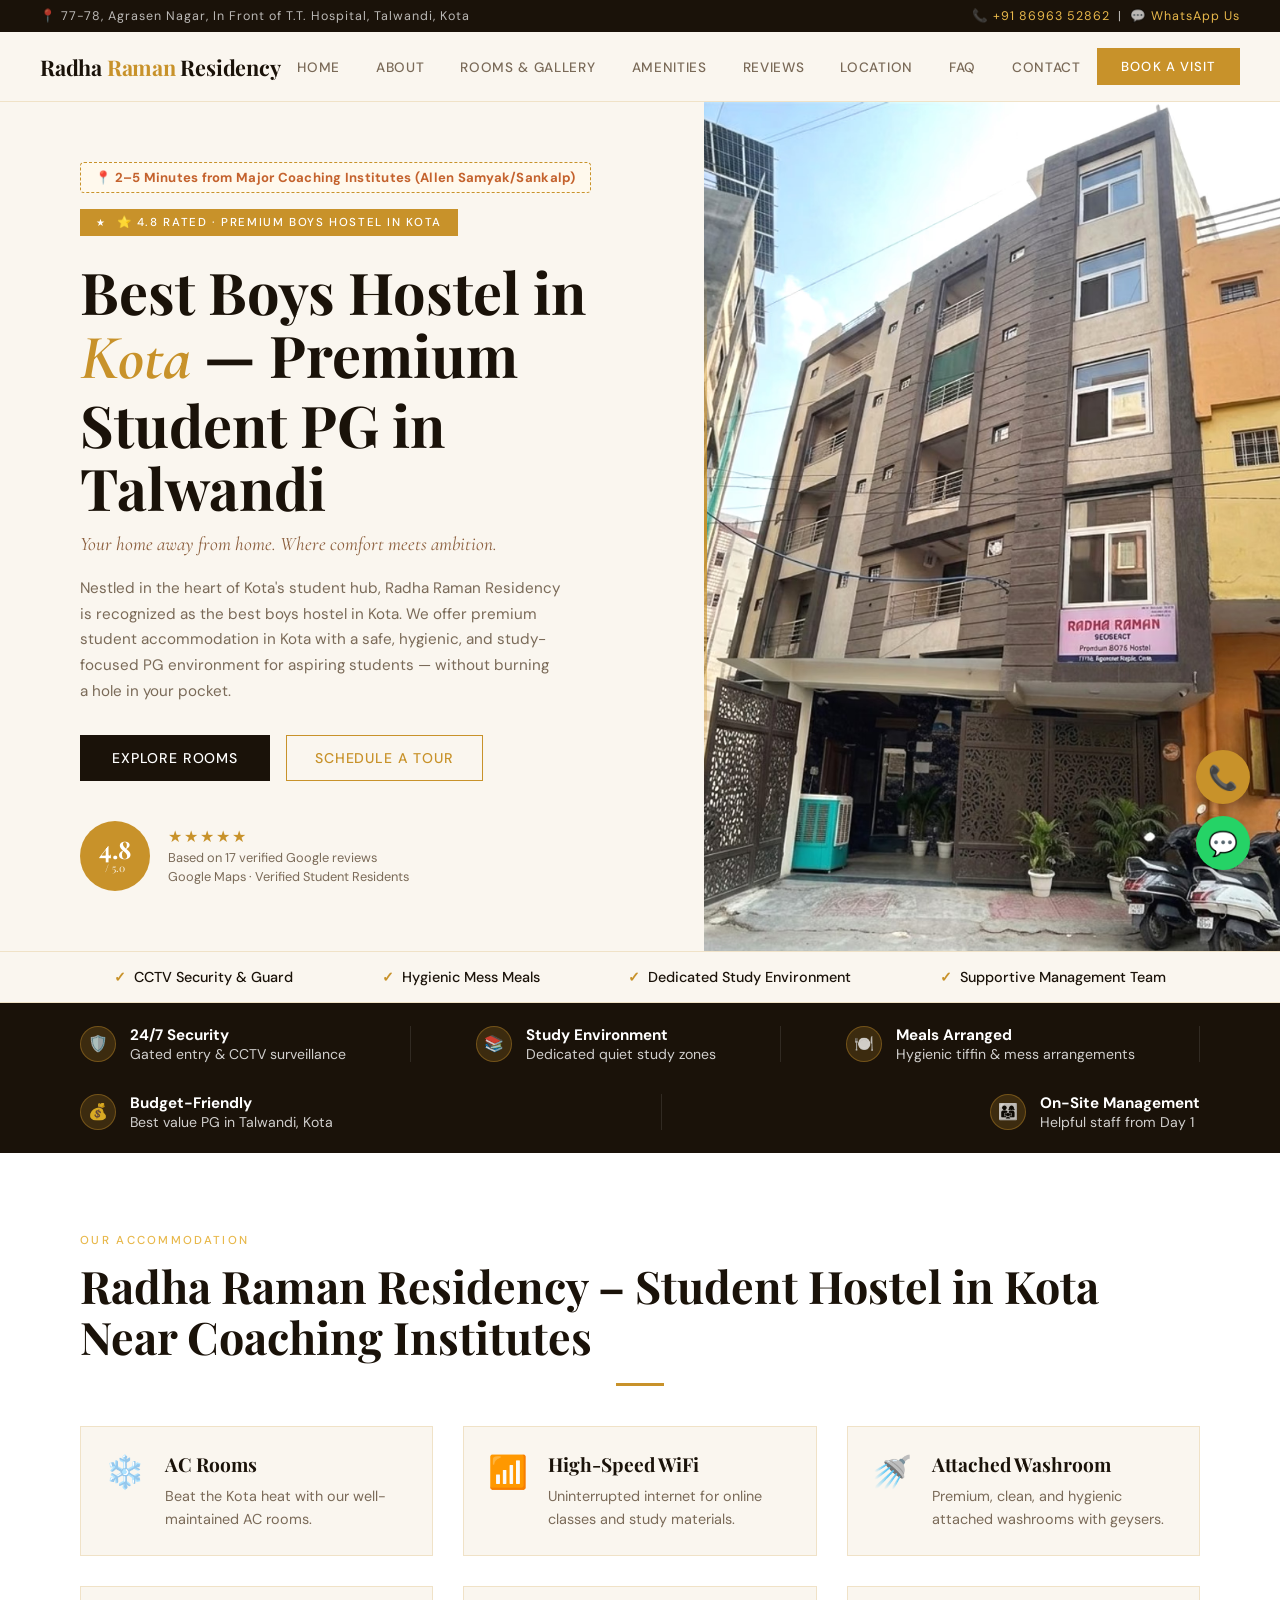
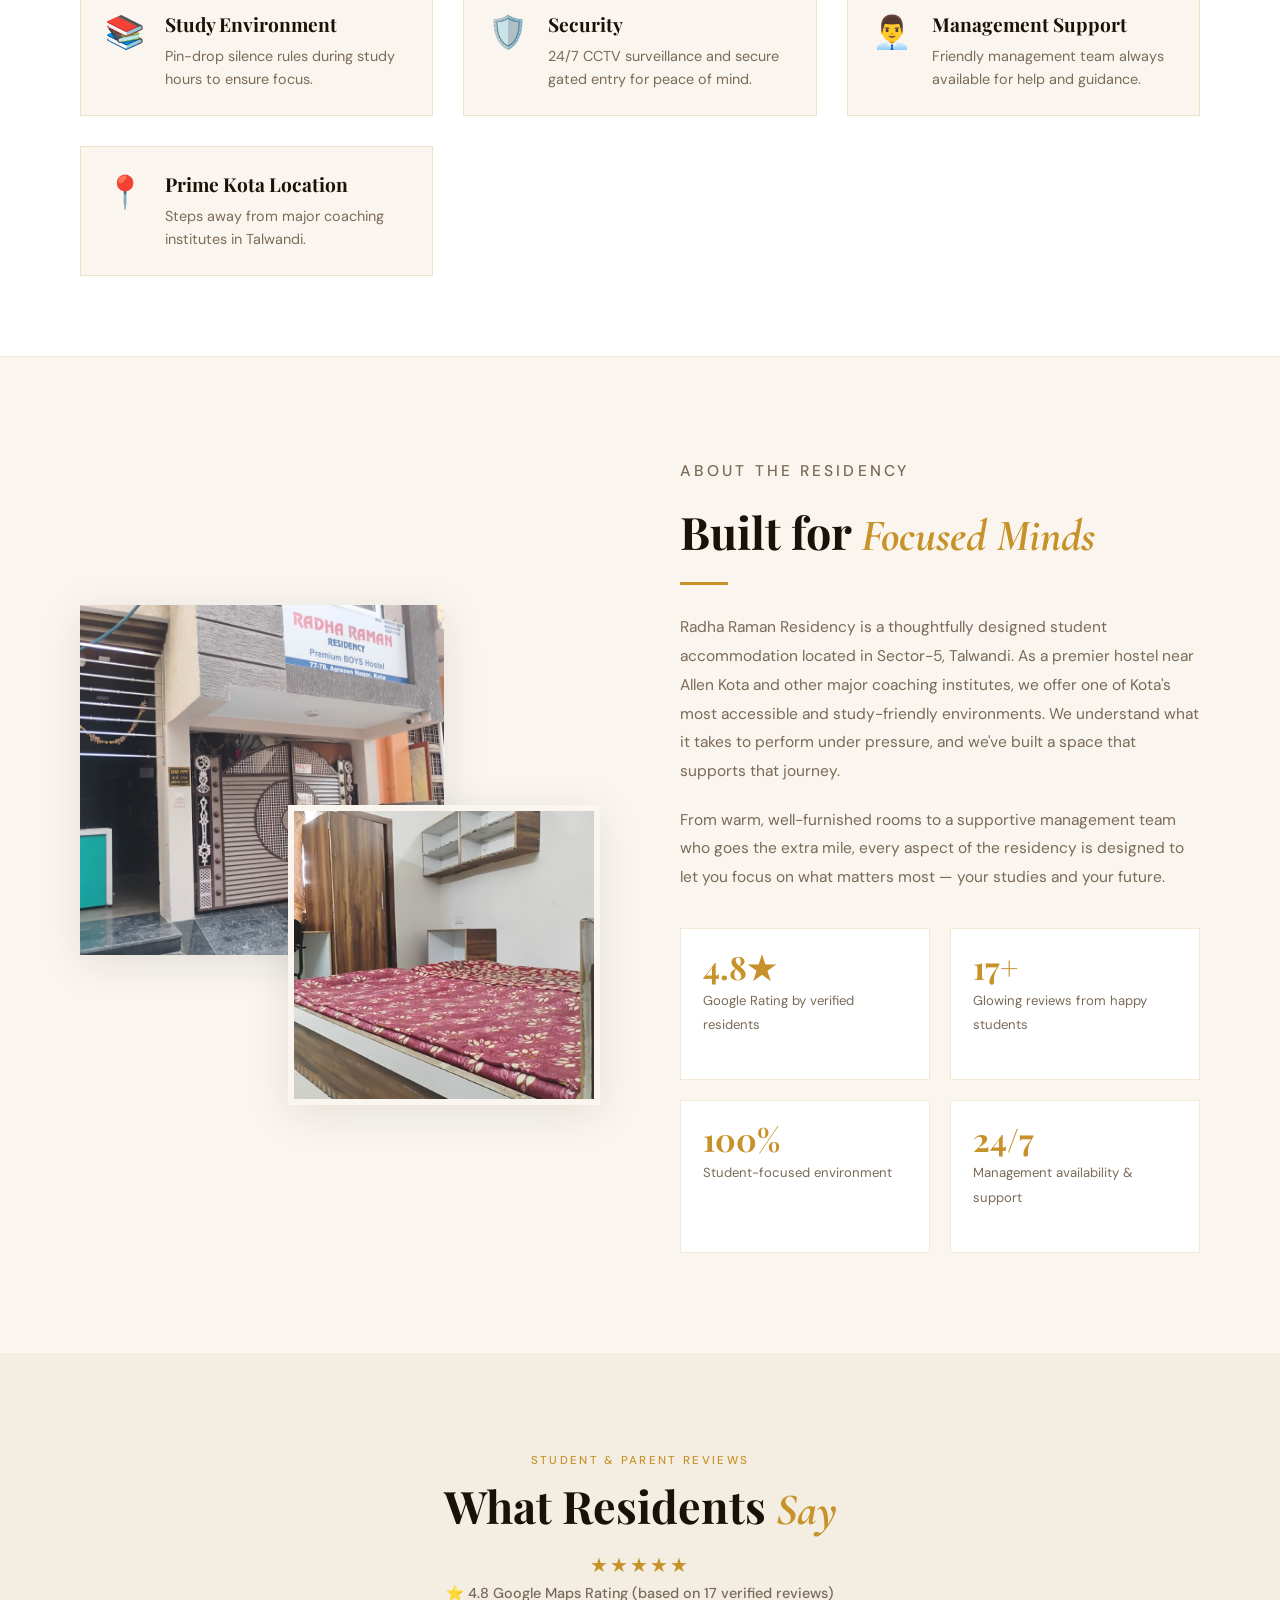
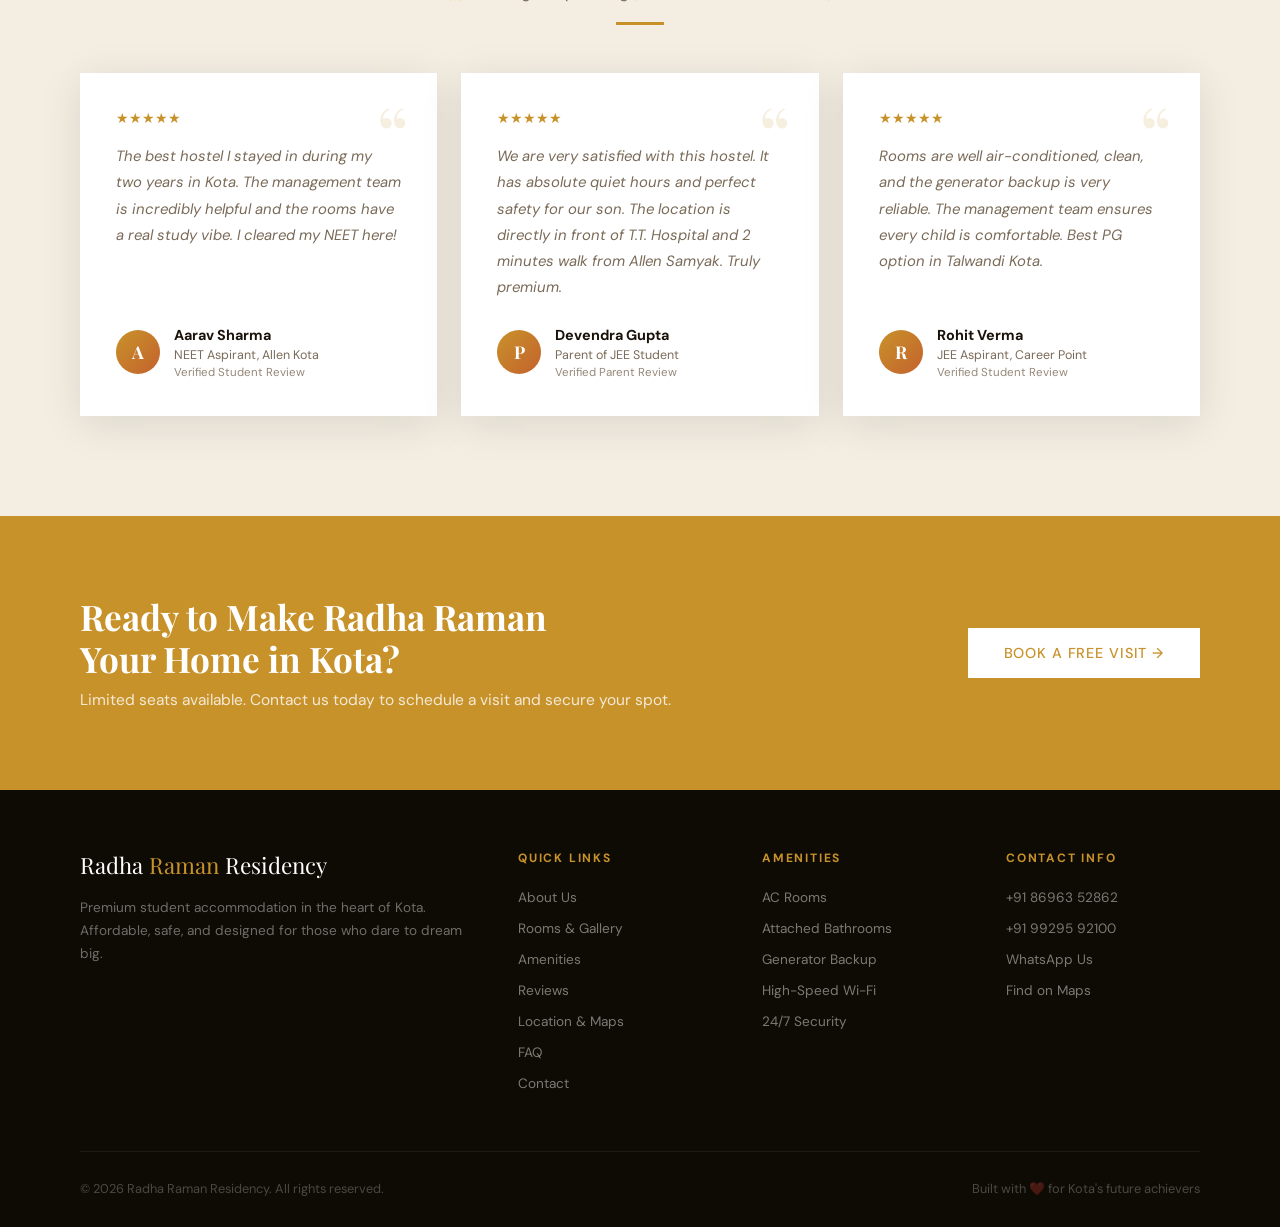
<file: index.html>
<!DOCTYPE html>
<html lang="en">
<head>
<!-- Google Tag Manager -->
<script>(function(w,d,s,l,i){w[l]=w[l]||[];w[l].push({'gtm.start':
new Date().getTime(),event:'gtm.js'});var f=d.getElementsByTagName(s)[0],
j=d.createElement(s),dl=l!='dataLayer'?'&l='+l:'';j.async=true;j.src=
'https://www.googletagmanager.com/gtm.js?id='+i+dl;f.parentNode.insertBefore(j,f);
})(window,document,'script','dataLayer','GTM-NTK358W4');</script>
<!-- End Google Tag Manager -->
<meta charset="UTF-8"><meta name="viewport" content="width=device-width,initial-scale=1"><title>Best Boys Hostel in Kota | AC Rooms, WiFi & Security | Radha Raman Residency</title><meta name="description" content="Radha Raman Residency — the best boys hostel in Kota for JEE & NEET aspirants. AC rooms, high-speed WiFi, attached bathrooms, 24/7 security, and mess facility. 2 minutes from Allen Kota. Starting ₹3,999/month."><meta name="keywords" content="boys hostel in kota, best boys hostel in kota, ac hostel in kota, hostel near coaching in kota, student hostel in kota, hostel in kota, boys pg in kota, pg in kota for students, single room hostel in kota, double sharing room in kota, hostel near allen kota, hostel near resonance kota, hostel near motion kota, hostel near vibrant kota, hostel with mess in kota, hostel with wifi in kota, hostel with ac rooms in kota, student accommodation in kota, safe boys hostel in kota, budget hostel in kota, premium hostel in kota, hostel near landmark city kota, hostel near kunhadi kota, hostel near coaching institutes kota, furnished hostel rooms kota, hostel with attached bathroom kota"><link rel="canonical" href="https://mr-yadav00.github.io/Radha-Raman-Residency/"><meta name="author" content="Radha Raman Residency"><meta name="robots" content="index, follow"><meta http-equiv="X-Content-Type-Options" content="nosniff"><meta http-equiv="X-Frame-Options" content="sameorigin"><meta name="referrer" content="no-referrer-when-downgrade"><meta name="google-site-verification" content="wtk4Aop-KC2tvIeDJ74rPpWp1TlRFWbBZharsPK3Rdo"><meta property="og:title" content="Best Boys Hostel in Kota | AC Rooms, WiFi & Security | Radha Raman Residency"><meta property="og:description" content="Radha Raman Residency — the best boys hostel in Kota for JEE & NEET aspirants. AC rooms, high-speed WiFi, attached bathrooms, 24/7 security, and mess facility. 2 minutes from Allen Kota. Starting ₹3,999/month."><meta property="og:type" content="website"><meta property="og:url" content="https://mr-yadav00.github.io/Radha-Raman-Residency/"><meta property="og:image" content="https://mr-yadav00.github.io/Radha-Raman-Residency/images/hero_exterior.jpg"><meta property="og:image:width" content="1200"><meta property="og:image:height" content="630"><meta property="og:site_name" content="Radha Raman Residency"><meta name="twitter:card" content="summary_large_image"><meta name="twitter:title" content="Best Boys Hostel in Kota | AC Rooms, WiFi & Security | Radha Raman Residency"><meta name="twitter:description" content="Radha Raman Residency — the best boys hostel in Kota for JEE & NEET aspirants. AC rooms, high-speed WiFi, attached bathrooms, 24/7 security, and mess facility. 2 minutes from Allen Kota. Starting ₹3,999/month."><meta name="twitter:image" content="https://mr-yadav00.github.io/Radha-Raman-Residency/images/hero_exterior.jpg"><link rel="preconnect" href="https://fonts.googleapis.com"><link rel="preconnect" href="https://fonts.gstatic.com" crossorigin=""><link rel="dns-prefetch" href="https://fonts.googleapis.com"><link rel="dns-prefetch" href="https://www.googletagmanager.com"><link href="https://fonts.googleapis.com/css2?family=Playfair+Display:ital,wght@0,400;0,600;0,700;1,400&amp;family=DM+Sans:wght@300;400;500;700&amp;family=Cormorant+Garamond:ital,wght@1,400;1,600&amp;display=swap" rel="stylesheet" media="print" onload="this.media=&quot;all&quot;"><link rel="preload" imagesrcset="images/hero_exterior-480w.webp 480w, images/hero_exterior-800w.webp 800w, images/hero_exterior-1200w.webp 1200w" imagesizes="(max-width: 1024px) 100vw, 50vw" as="image" type="image/webp"><script async src="https://www.googletagmanager.com/gtag/js?id=G-NFW8V410RQ"></script><script>window.dataLayer=window.dataLayer||[];function gtag(){dataLayer.push(arguments);}gtag('js',new Date());gtag('config','G-NFW8V410RQ');</script><link rel="manifest" href="/Radha-Raman-Residency/manifest.json"><meta name="theme-color" content="#1a1a1a"><script type="application/ld+json">{
    "@context": "https://schema.org",
    "@graph": [
      {
        "@type": "LodgingBusiness",
        "@id": "https://mr-yadav00.github.io/Radha-Raman-Residency/#lodgingbusiness",
        "name": "Radha Raman Residency",
        "description": "Premium boys hostel in Kota for JEE and NEET aspirants. AC rooms, WiFi, attached bathrooms, 24/7 security, near Allen and other coaching institutes.",
        "image": "https://mr-yadav00.github.io/Radha-Raman-Residency/images/hero_exterior.jpg",
        "telephone": "+918696352862",
        "url": "https://mr-yadav00.github.io/Radha-Raman-Residency/",
        "priceRange": "₹₹",
        "address": {
          "@type": "PostalAddress",
          "streetAddress": "77-78, Agrasen Nagar, In Front of T.T. Hospital, Talwandi",
          "addressLocality": "Kota",
          "addressRegion": "Rajasthan",
          "postalCode": "324005",
          "addressCountry": "IN"
        },
        "geo": {
          "@type": "GeoCoordinates",
          "latitude": "25.1520",
          "longitude": "75.8560"
        },
        "openingHoursSpecification": [
          {
            "@type": "OpeningHoursSpecification",
            "dayOfWeek": ["Monday","Tuesday","Wednesday","Thursday","Friday","Saturday"],
            "opens": "10:00",
            "closes": "19:00"
          },
          {
            "@type": "OpeningHoursSpecification",
            "dayOfWeek": ["Sunday"],
            "opens": "11:00",
            "closes": "16:00"
          }
        ],
        "aggregateRating": {
          "@type": "AggregateRating",
          "ratingValue": "4.8",
          "reviewCount": "17",
          "bestRating": "5",
          "worstRating": "1"
        },
        "amenityFeature": [
          {"@type": "LocationFeatureSpecification", "name": "Air Conditioning", "value": true},
          {"@type": "LocationFeatureSpecification", "name": "Free WiFi", "value": true},
          {"@type": "LocationFeatureSpecification", "name": "24-hour Security", "value": true},
          {"@type": "LocationFeatureSpecification", "name": "Generator Backup", "value": true},
          {"@type": "LocationFeatureSpecification", "name": "Attached Bathroom", "value": true},
          {"@type": "LocationFeatureSpecification", "name": "Housekeeping", "value": true},
          {"@type": "LocationFeatureSpecification", "name": "CCTV Surveillance", "value": true}
        ],
        "sameAs": [
          "https://maps.app.goo.gl/zArFavop5LxTpakv7"
        ]
      },
      {
        "@type": "BreadcrumbList",
        "@id": "https://mr-yadav00.github.io/Radha-Raman-Residency/#breadcrumb",
        "itemListElement": [
          {
            "@type": "ListItem",
            "position": 1,
            "name": "Home",
            "item": "https://mr-yadav00.github.io/Radha-Raman-Residency/"
          }
        ]
      },
      {
        "@type": "FAQPage",
        "@id": "https://mr-yadav00.github.io/Radha-Raman-Residency/#faq",
        "mainEntity": [
          {
            "@type": "Question",
            "name": "Is mess/meal facility compulsory at Radha Raman Residency?",
            "acceptedAnswer": {
              "@type": "Answer",
              "text": "No, mess is not compulsory. We arrange tiffin and mess meals separately so students only pay for what they choose to consume, keeping options highly flexible and budget-friendly."
            }
          },
          {
            "@type": "Question",
            "name": "Is high-speed Wi-Fi included in the rent?",
            "acceptedAnswer": {
              "@type": "Answer",
              "text": "Yes, unlimited high-speed Wi-Fi is fully included in the room rent, ensuring students can easily stream video lectures and access online coaching materials without interruptions."
            }
          },
          {
            "@type": "Question",
            "name": "Is laundry service included in the hostel fee?",
            "acceptedAnswer": {
              "@type": "Answer",
              "text": "Yes, we provide in-house laundry and washing services to save students valuable time, letting them focus entirely on their JEE and NEET preparation."
            }
          },
          {
            "@type": "Question",
            "name": "Is generator power backup available during power cuts?",
            "acceptedAnswer": {
              "@type": "Answer",
              "text": "Yes, Radha Raman Residency has a dedicated 24x7 heavy-duty generator backup. In case of power cuts, fans, lights, and essential services remain fully functional."
            }
          },
          {
            "@type": "Question",
            "name": "Are parents allowed to visit and stay at the hostel?",
            "acceptedAnswer": {
              "@type": "Answer",
              "text": "Yes, parents are welcome to visit their children. We also have guest rooms or stay arrangements for parents coming to Kota (subject to availability)."
            }
          },
          {
            "@type": "Question",
            "name": "Is there a security deposit required at the time of admission?",
            "acceptedAnswer": {
              "@type": "Answer",
              "text": "Yes, a fully refundable security deposit is collected at the start of the stay. It is returned in full upon completion of the agreement term."
            }
          },
          {
            "@type": "Question",
            "name": "What documents are required for hostel admission?",
            "acceptedAnswer": {
              "@type": "Answer",
              "text": "We require a copy of the student's Aadhaar Card, Parent's Aadhaar Card, Coaching Institute ID Card/Admission Slip, and passport-size photographs of the student."
            }
          },
          {
            "@type": "Question",
            "name": "Are short stay options available for students?",
            "acceptedAnswer": {
              "@type": "Answer",
              "text": "Yes, we support flexible stay terms for revision programs, crash courses, or final test series, depending on room availability."
            }
          },
          {
            "@type": "Question",
            "name": "What are the hostel entry and exit timings?",
            "acceptedAnswer": {
              "@type": "Answer",
              "text": "To ensure student safety, the main gate is locked at 10:00 PM. Exceptions are allowed for students attending late-night coaching classes with management approval."
            }
          },
          {
            "@type": "Question",
            "name": "How can I book a room or schedule a visit?",
            "acceptedAnswer": {
              "@type": "Answer",
              "text": "You can book a visit directly by calling us at +91 86963 52862, sending an inquiry on WhatsApp, or filling out the Book a Visit form on our website."
            }
          }
        ]
      }
    ]
  }</script>
<link rel="stylesheet" href="assets/css/style.css">
<script src="assets/js/main.js" defer=""></script>
</head>
<body>
<!-- Google Tag Manager (noscript) -->
<noscript><iframe src="https://www.googletagmanager.com/ns.html?id=GTM-NTK358W4"
height="0" width="0" style="display:none;visibility:hidden"></iframe></noscript>
<!-- End Google Tag Manager (noscript) -->
<a href="#main-content" class="skip-link">Skip to main content</a>
<div class="topbar"><span>📍 77-78, Agrasen Nagar, In Front of T.T. Hospital, Talwandi, Kota</span> <span>📞 <a href="tel:+918696352862" aria-label="Call Radha Raman Residency" onclick="gtag('event','phone_click',{'event_category':'contact','event_label':'header_phone'})">+91 86963 52862</a> &nbsp;|&nbsp; 💬 <a href="https://wa.me/918696352862?text=Hello%20Radha%20Raman%20Residency,%20I'm%20interested%20in%20booking%20a%20hostel%20visit." target="_blank" rel="noopener noreferrer" aria-label="Chat with us on WhatsApp" onclick="gtag('event','whatsapp_click',{'event_category':'contact','event_label':'header_whatsapp'})">WhatsApp Us</a></span></div>
<nav><div class="nav-logo" role="banner">Radha <span>Raman</span> Residency</div><button class="menu-toggle" id="menu-toggle" aria-label="Toggle navigation menu" aria-expanded="false" aria-controls="nav-links"><span></span> <span></span> <span></span></button><ul class="nav-links" id="nav-links"><li><a href="./">Home</a></li><li><a href="about-contact#about">About</a></li><li><a href="rooms-pricing#rooms">Rooms &amp; Gallery</a></li><li><a href="rooms-pricing#amenities">Amenities</a></li><li><a href="./#reviews">Reviews</a></li><li><a href="about-contact#location">Location</a></li><li><a href="about-contact#faq">FAQ</a></li><li><a href="about-contact#contact">Contact</a></li></ul><a href="about-contact#contact" class="nav-cta" onclick="gtag('event','cta_click',{'event_category':'booking','event_label':'book_visit_nav'}); trackEvent(&quot;Click_BookVisit_Nav&quot;)">Book a Visit</a></nav>
<main id="main-content">
<section class="hero"><div class="hero-left"><div class="proximity-badge">📍 2–5 Minutes from Major Coaching Institutes (Allen Samyak/Sankalp)</div><div class="hero-tag">⭐ 4.8 Rated · Premium Boys Hostel in Kota</div><h1>Best Boys Hostel in <em>Kota</em> — Premium Student PG in Talwandi</h1><p class="hero-sub" style="font-size: 1.2rem;">Your home away from home. Where comfort meets ambition.</p><p class="hero-desc">Nestled in the heart of Kota's student hub, Radha Raman Residency is recognized as the best boys hostel in Kota. We offer premium student accommodation in Kota with a safe, hygienic, and study-focused PG environment for aspiring students — without burning a hole in your pocket.</p><div class="hero-actions"><a href="rooms-pricing#rooms" class="btn-primary" onclick="gtag('event','cta_click',{'event_category':'booking','event_label':'explore_rooms_hero'}); trackEvent(&quot;Click_ExploreRooms_Hero&quot;)">Explore Rooms</a> <a href="about-contact#contact" class="btn-outline" onclick="gtag('event','cta_click',{'event_category':'booking','event_label':'schedule_tour_hero'}); trackEvent(&quot;Click_ScheduleTour_Hero&quot;)">Schedule a Tour</a></div><div class="hero-rating"><div class="rating-circle" aria-label="Google Maps Rating 4.8 out of 5 stars"><span class="num">4.8</span> <span class="out">/ 5.0</span></div><div class="rating-text"><div class="stars" aria-hidden="true">★★★★★</div><p>Based on 17 verified Google reviews</p><p>Google Maps · Verified Student Residents</p></div></div></div><div class="hero-right"><div class="hero-img-placeholder"><picture><source srcset="images/hero_exterior-480w.avif 480w, images/hero_exterior-800w.avif 800w, images/hero_exterior-1200w.avif 1200w" sizes="(max-width: 1024px) 100vw, 50vw" type="image/avif"><source srcset="images/hero_exterior-480w.webp 480w, images/hero_exterior-800w.webp 800w, images/hero_exterior-1200w.webp 1200w" sizes="(max-width: 1024px) 100vw, 50vw" type="image/webp"><img class="hero-img-main" src="images/hero_exterior.jpg" alt="Radha Raman Residency Boys Hostel Building Exterior in Talwandi Kota" width="1200" height="630" decoding="async" fetchpriority="high"></picture></div><div class="hero-deco"></div></div></section>
<section class="trust-banner" aria-label="Why Parents Choose Us"><div class="trust-item"><span class="trust-icon">✓</span> CCTV Security &amp; Guard</div><div class="trust-item"><span class="trust-icon">✓</span> Hygienic Mess Meals</div><div class="trust-item"><span class="trust-icon">✓</span> Dedicated Study Environment</div><div class="trust-item"><span class="trust-icon">✓</span> Supportive Management Team</div></section>
<div class="strip" aria-label="Key Facilities Strip"><div class="strip-item"><div class="strip-icon" aria-hidden="true">🛡️</div><div><strong>24/7 Security</strong> Gated entry &amp; CCTV surveillance</div></div><div class="strip-divider" aria-hidden="true"></div><div class="strip-item"><div class="strip-icon" aria-hidden="true">📚</div><div><strong>Study Environment</strong> Dedicated quiet study zones</div></div><div class="strip-divider" aria-hidden="true"></div><div class="strip-item"><div class="strip-icon" aria-hidden="true">🍽️</div><div><strong>Meals Arranged</strong> Hygienic tiffin &amp; mess arrangements</div></div><div class="strip-divider" aria-hidden="true"></div><div class="strip-item"><div class="strip-icon" aria-hidden="true">💰</div><div><strong>Budget-Friendly</strong> Best value PG in Talwandi, Kota</div></div><div class="strip-divider" aria-hidden="true"></div><div class="strip-item"><div class="strip-icon" aria-hidden="true">👨‍👩‍👧</div><div><strong>On-Site Management</strong> Helpful staff from Day 1</div></div></div>
<section class="why-choose-us" id="why-choose-us">
    <div class="reveal">
        <p class="section-label" style="color:var(--gold-light)">Our Accommodation</p>
        <h1 class="section-title">Radha Raman Residency – Student Hostel in Kota Near Coaching Institutes</h1>
        <div class="title-line" style="margin: 20px auto 40px auto;"></div>
        <div class="why-grid">
            <div class="why-item"><div class="why-icon">❄️</div><div class="why-text"><h4>AC Rooms</h4><p>Beat the Kota heat with our well-maintained AC rooms.</p></div></div>
            <div class="why-item"><div class="why-icon">📶</div><div class="why-text"><h4>High-Speed WiFi</h4><p>Uninterrupted internet for online classes and study materials.</p></div></div>
            <div class="why-item"><div class="why-icon">🚿</div><div class="why-text"><h4>Attached Washroom</h4><p>Premium, clean, and hygienic attached washrooms with geysers.</p></div></div>
            <div class="why-item"><div class="why-icon">📚</div><div class="why-text"><h4>Study Environment</h4><p>Pin-drop silence rules during study hours to ensure focus.</p></div></div>
            <div class="why-item"><div class="why-icon">🛡️</div><div class="why-text"><h4>Security</h4><p>24/7 CCTV surveillance and secure gated entry for peace of mind.</p></div></div>
            <div class="why-item"><div class="why-icon">👨‍💼</div><div class="why-text"><h4>Management Support</h4><p>Friendly management team always available for help and guidance.</p></div></div>
            <div class="why-item"><div class="why-icon">📍</div><div class="why-text"><h4>Prime Kota Location</h4><p>Steps away from major coaching institutes in Talwandi.</p></div></div>
        </div>
    </div>
</section>
<section class="about" id="about"><div class="about-imgs reveal"><div class="about-img-1"><picture><source srcset="images/about_entrance-400w.avif 400w, images/about_entrance-800w.avif 800w" sizes="(max-width: 1024px) 70vw, 35vw" type="image/avif"><source srcset="images/about_entrance-400w.webp 400w, images/about_entrance-800w.webp 800w" sizes="(max-width: 1024px) 70vw, 35vw" type="image/webp"><img src="images/about_entrance.jpg" alt="Radha Raman Residency main entrance gate showing premium student boys pg signboard" loading="lazy" decoding="async" width="800" height="600"></picture></div><div class="about-img-2"><picture><source srcset="images/about_room-400w.avif 400w, images/about_room-800w.avif 800w" sizes="(max-width: 1024px) 60vw, 30vw" type="image/avif"><source srcset="images/about_room-400w.webp 400w, images/about_room-800w.webp 800w" sizes="(max-width: 1024px) 60vw, 30vw" type="image/webp"><img src="images/about_room.jpg" alt="Student room interior showing beds and study desk setup at Radha Raman Residency Kota" loading="lazy" decoding="async" width="800" height="600"></picture></div></div><div class="about-content reveal"><p class="section-label">About the Residency</p><h2 class="section-title">Built for <em>Focused Minds</em></h2><div class="title-line"></div><p>Radha Raman Residency is a thoughtfully designed student accommodation located in Sector-5, Talwandi. As a premier hostel near Allen Kota and other major coaching institutes, we offer one of Kota's most accessible and study-friendly environments. We understand what it takes to perform under pressure, and we've built a space that supports that journey.</p><p>From warm, well-furnished rooms to a supportive management team who goes the extra mile, every aspect of the residency is designed to let you focus on what matters most — your studies and your future.</p><div class="about-stats"><div class="stat-box"><div class="num">4.8★</div><p>Google Rating by verified residents</p></div><div class="stat-box"><div class="num">17+</div><p>Glowing reviews from happy students</p></div><div class="stat-box"><div class="num">100%</div><p>Student-focused environment</p></div><div class="stat-box"><div class="num">24/7</div><p>Management availability &amp; support</p></div></div></div></section>
<section class="testimonials" id="reviews"><div class="reveal" style="text-align:center"><p class="section-label" style="text-align:center">Student &amp; Parent Reviews</p><h2 class="section-title">What Residents <em>Say</em></h2><div class="reviews-badge-container"><div class="reviews-badge-stars" aria-label="4.8 stars">★★★★★</div><p class="reviews-badge-text">⭐ 4.8 Google Maps Rating (based on 17 verified reviews)</p></div><div class="title-line" style="margin:20px auto 0"></div></div><div class="testimonials-grid reveal"><div class="testi-card"><div><div class="testi-stars" aria-label="5 stars">★★★★★</div><p>The best hostel I stayed in during my two years in Kota. The management team is incredibly helpful and the rooms have a real study vibe. I cleared my NEET here!</p></div><div class="testi-author"><div class="testi-avatar">A</div><div><span class="testi-name">Aarav Sharma</span> <span class="testi-role">NEET Aspirant, Allen Kota</span> <span class="testi-date">Verified Student Review</span></div></div></div><div class="testi-card"><div><div class="testi-stars" aria-label="5 stars">★★★★★</div><p>We are very satisfied with this hostel. It has absolute quiet hours and perfect safety for our son. The location is directly in front of T.T. Hospital and 2 minutes walk from Allen Samyak. Truly premium.</p></div><div class="testi-author"><div class="testi-avatar">P</div><div><span class="testi-name">Devendra Gupta</span> <span class="testi-role">Parent of JEE Student</span> <span class="testi-date">Verified Parent Review</span></div></div></div><div class="testi-card"><div><div class="testi-stars" aria-label="5 stars">★★★★★</div><p>Rooms are well air-conditioned, clean, and the generator backup is very reliable. The management team ensures every child is comfortable. Best PG option in Talwandi Kota.</p></div><div class="testi-author"><div class="testi-avatar">R</div><div><span class="testi-name">Rohit Verma</span> <span class="testi-role">JEE Aspirant, Career Point</span> <span class="testi-date">Verified Student Review</span></div></div></div></div></section>
<div class="cta-band"><div><h2>Ready to Make Radha Raman<br>Your Home in Kota?</h2><p>Limited seats available. Contact us today to schedule a visit and secure your spot.</p></div><a href="about-contact#contact" class="btn-white" onclick="gtag('event','cta_click',{'event_category':'booking','event_label':'book_visit_ctaband'}); trackEvent(&quot;Click_BookVisit_CtaBand&quot;)">Book a Free Visit →</a></div>
</main>
<footer><div class="footer-top"><div class="footer-brand"><div class="logo">Radha <span>Raman</span> Residency</div><p>Premium student accommodation in the heart of Kota. Affordable, safe, and designed for those who dare to dream big.</p></div><div class="footer-col"><h3>Quick Links</h3><ul><li><a href="/Radha-Raman-Residency/about-contact#about">About Us</a></li><li><a href="/Radha-Raman-Residency/rooms-pricing#rooms">Rooms &amp; Gallery</a></li><li><a href="/Radha-Raman-Residency/rooms-pricing#amenities">Amenities</a></li><li><a href="/Radha-Raman-Residency/#reviews">Reviews</a></li><li><a href="/Radha-Raman-Residency/about-contact#location">Location &amp; Maps</a></li><li><a href="/Radha-Raman-Residency/about-contact#faq">FAQ</a></li><li><a href="/Radha-Raman-Residency/about-contact#contact">Contact</a></li></ul></div><div class="footer-col"><h3>Amenities</h3><ul><li><a href="/Radha-Raman-Residency/rooms-pricing#amenities">AC Rooms</a></li><li><a href="/Radha-Raman-Residency/rooms-pricing#amenities">Attached Bathrooms</a></li><li><a href="/Radha-Raman-Residency/rooms-pricing#amenities">Generator Backup</a></li><li><a href="/Radha-Raman-Residency/rooms-pricing#amenities">High-Speed Wi-Fi</a></li><li><a href="/Radha-Raman-Residency/rooms-pricing#amenities">24/7 Security</a></li></ul></div><div class="footer-col"><h3>Contact Info</h3><ul><li><a href="tel:+918696352862" onclick="gtag('event','phone_click',{'event_category':'contact','event_label':'footer_phone'}); trackEvent(&quot;Click_Phone_Footer&quot;)">+91 86963 52862</a></li><li><a href="tel:+919929592100" onclick="gtag('event','phone_click',{'event_category':'contact','event_label':'footer_altphone'}); trackEvent(&quot;Click_AltPhone_Footer&quot;)">+91 99295 92100</a></li><li><a href="https://wa.me/918696352862?text=Hello%20Radha%20Raman%20Residency." target="_blank" rel="noopener noreferrer" onclick="gtag('event','whatsapp_click',{'event_category':'contact','event_label':'footer_whatsapp'}); trackEvent(&quot;Click_WhatsApp_Footer&quot;)">WhatsApp Us</a></li><li><a href="https://maps.app.goo.gl/zArFavop5LxTpakv7" target="_blank" rel="noopener noreferrer" onclick="trackEvent(&quot;Click_MapsLink_Footer&quot;)">Find on Maps</a></li></ul></div></div><div class="footer-bottom"><p>© 2026 Radha Raman Residency. All rights reserved.</p><p>Built with ❤️ for Kota's future achievers</p></div></footer>
<div class="float-widgets" id="float-widgets"><a href="tel:+918696352862" class="btn-float float-call" aria-label="Call Management" onclick="gtag('event','phone_click',{'event_category':'contact','event_label':'widget_phone'}); trackEvent(&quot;Click_Phone_Widget&quot;)">📞 </a><a href="https://wa.me/918696352862?text=Hello%20Radha%20Raman%20Residency,%20I'm%20interested%20in%20booking%20a%20hostel%20visit." target="_blank" rel="noopener noreferrer" class="btn-float float-wa" aria-label="Chat on WhatsApp" onclick="gtag('event','whatsapp_click',{'event_category':'contact','event_label':'widget_whatsapp'}); trackEvent(&quot;Click_WhatsApp_Widget&quot;)">💬</a></div>
<div class="mobile-cta-bar"><a href="tel:+918696352862" class="m-cta-btn m-call" onclick="gtag('event','phone_click',{'event_category':'contact','event_label':'sticky_phone'}); trackEvent(&quot;Click_Phone_StickyBar&quot;)">📞 Call Management </a><a href="https://wa.me/918696352862?text=Hello%20Radha%20Raman%20Residency,%20I'm%20interested%20in%20booking%20a%20hostel%20visit." target="_blank" rel="noopener noreferrer" class="m-cta-btn m-wa" onclick="gtag('event','whatsapp_click',{'event_category':'contact','event_label':'sticky_whatsapp'}); trackEvent(&quot;Click_WhatsApp_StickyBar&quot;)">💬 WhatsApp Enquiry</a></div>
</body>
</html>
</file>
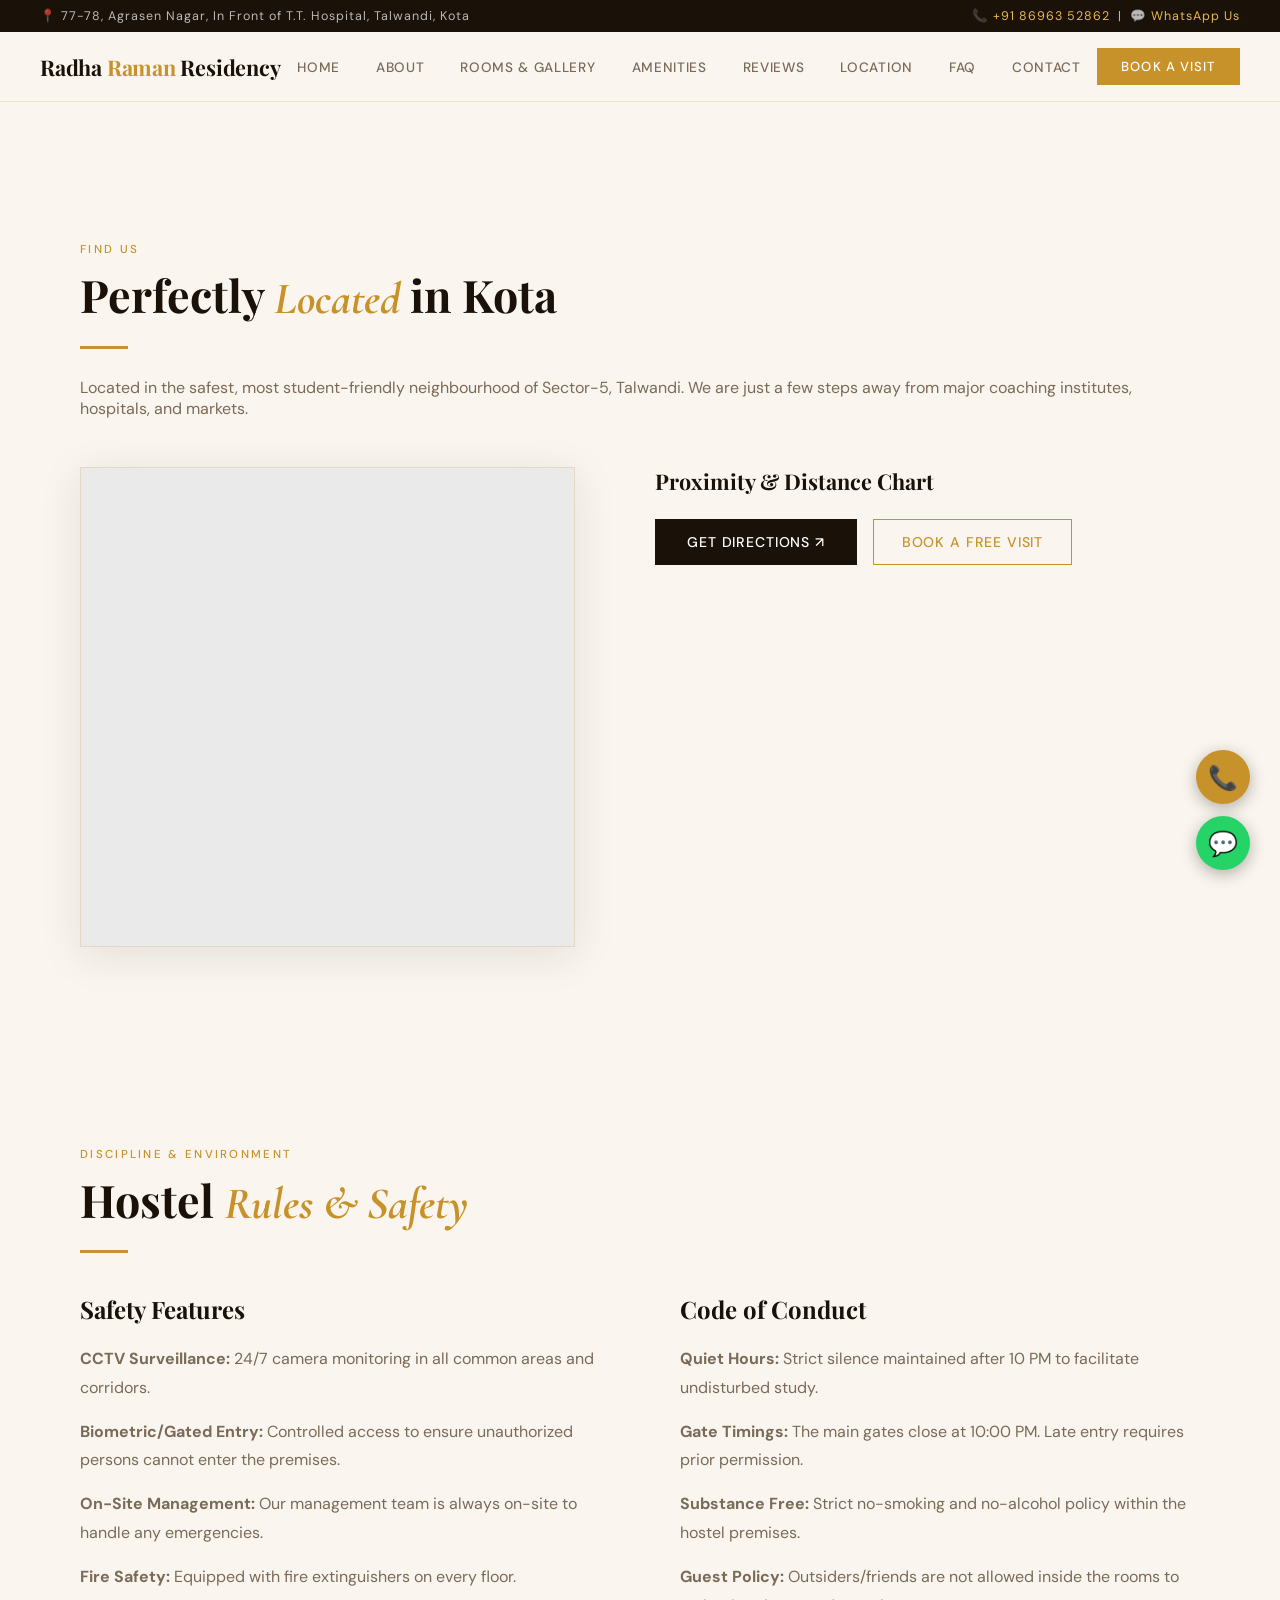
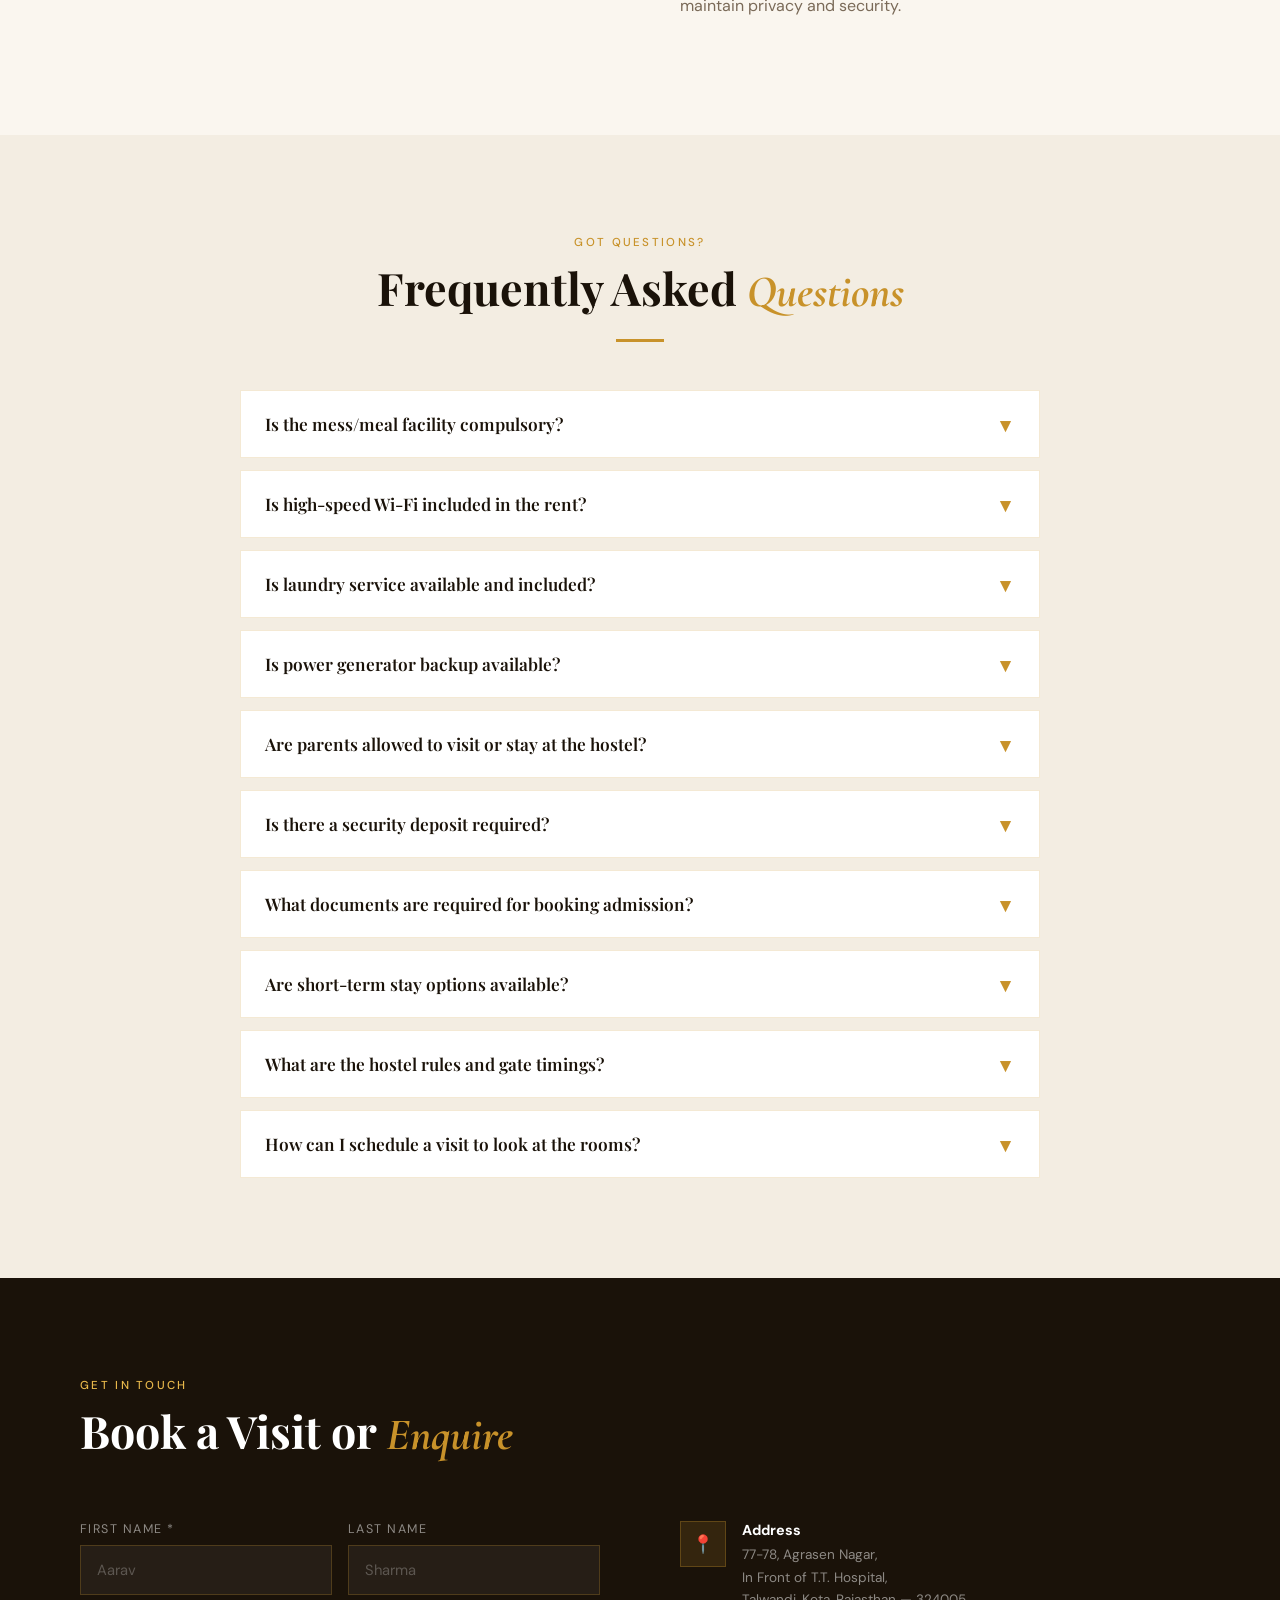
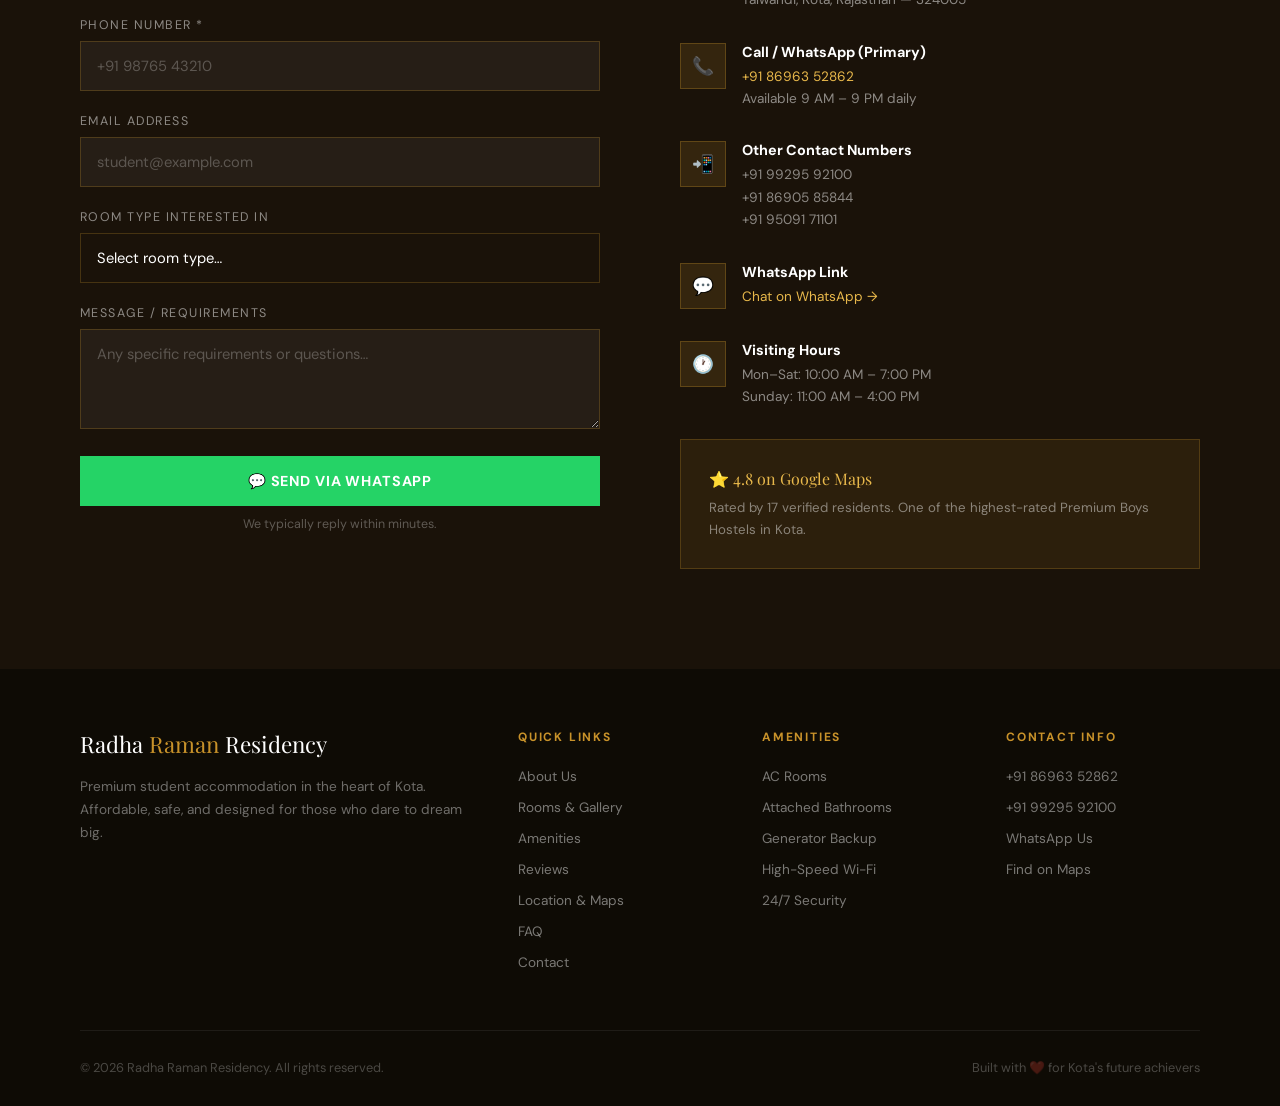
<file: about-contact.html>
<!DOCTYPE html>
<html lang="en">
<head>
<!-- Google Tag Manager -->
<script>(function(w,d,s,l,i){w[l]=w[l]||[];w[l].push({'gtm.start':
new Date().getTime(),event:'gtm.js'});var f=d.getElementsByTagName(s)[0],
j=d.createElement(s),dl=l!='dataLayer'?'&l='+l:'';j.async=true;j.src=
'https://www.googletagmanager.com/gtm.js?id='+i+dl;f.parentNode.insertBefore(j,f);
})(window,document,'script','dataLayer','GTM-NTK358W4');</script>
<!-- End Google Tag Manager -->
<meta charset="UTF-8"><meta name="viewport" content="width=device-width,initial-scale=1"><title>About Us & Contact | Radha Raman Residency Kota | Best Boys Hostel</title><meta name="description" content="Contact Radha Raman Residency in Talwandi, Kota. Book a hostel visit, view our location map, or read FAQs. Call +91 86963 52862 for inquiries about student PG rooms."><meta name="keywords" content="boys hostel in kota, best boys hostel in kota, ac hostel in kota, hostel near coaching in kota, student hostel in kota, hostel in kota, boys pg in kota, pg in kota for students, single room hostel in kota, double sharing room in kota, hostel near allen kota, hostel near resonance kota, hostel near motion kota, hostel near vibrant kota, hostel with mess in kota, hostel with wifi in kota, hostel with ac rooms in kota, student accommodation in kota, safe boys hostel in kota, budget hostel in kota, premium hostel in kota, hostel near landmark city kota, hostel near kunhadi kota, hostel near coaching institutes kota, furnished hostel rooms kota, hostel with attached bathroom kota"><link rel="canonical" href="https://mr-yadav00.github.io/Radha-Raman-Residency/about-contact"><meta name="author" content="Radha Raman Residency"><meta name="robots" content="index, follow"><meta http-equiv="X-Content-Type-Options" content="nosniff"><meta http-equiv="X-Frame-Options" content="sameorigin"><meta name="referrer" content="no-referrer-when-downgrade"><meta name="google-site-verification" content="wtk4Aop-KC2tvIeDJ74rPpWp1TlRFWbBZharsPK3Rdo"><meta property="og:title" content="About Us & Contact | Radha Raman Residency Kota | Best Boys Hostel"><meta property="og:description" content="Contact Radha Raman Residency in Talwandi, Kota. Book a hostel visit, view our location map, or read FAQs. Call +91 86963 52862 for inquiries about student PG rooms."><meta property="og:type" content="website"><meta property="og:url" content="https://mr-yadav00.github.io/Radha-Raman-Residency/about-contact"><meta property="og:image" content="https://mr-yadav00.github.io/Radha-Raman-Residency/images/hero_exterior.jpg"><meta property="og:image:width" content="1200"><meta property="og:image:height" content="630"><meta property="og:site_name" content="Radha Raman Residency"><meta name="twitter:card" content="summary_large_image"><meta name="twitter:title" content="About Us & Contact | Radha Raman Residency Kota | Best Boys Hostel"><meta name="twitter:description" content="Contact Radha Raman Residency in Talwandi, Kota. Book a hostel visit, view our location map, or read FAQs. Call +91 86963 52862 for inquiries about student PG rooms."><meta name="twitter:image" content="https://mr-yadav00.github.io/Radha-Raman-Residency/images/hero_exterior.jpg"><link rel="preconnect" href="https://fonts.googleapis.com"><link rel="preconnect" href="https://fonts.gstatic.com" crossorigin=""><link rel="dns-prefetch" href="https://fonts.googleapis.com"><link rel="dns-prefetch" href="https://www.googletagmanager.com"><link href="https://fonts.googleapis.com/css2?family=Playfair+Display:ital,wght@0,400;0,600;0,700;1,400&amp;family=DM+Sans:wght@300;400;500;700&amp;family=Cormorant+Garamond:ital,wght@1,400;1,600&amp;display=swap" rel="stylesheet" media="print" onload="this.media=&quot;all&quot;"><link rel="preload" imagesrcset="images/hero_exterior-480w.webp 480w, images/hero_exterior-800w.webp 800w, images/hero_exterior-1200w.webp 1200w" imagesizes="(max-width: 1024px) 100vw, 50vw" as="image" type="image/webp"><script async src="https://www.googletagmanager.com/gtag/js?id=G-NFW8V410RQ"></script><script>window.dataLayer=window.dataLayer||[];function gtag(){dataLayer.push(arguments);}gtag('js',new Date());gtag('config','G-NFW8V410RQ');</script><link rel="manifest" href="/Radha-Raman-Residency/manifest.json"><meta name="theme-color" content="#1a1a1a"><script type="application/ld+json">{
    "@context": "https://schema.org",
    "@graph": [
      {
        "@type": "LodgingBusiness",
        "@id": "https://mr-yadav00.github.io/Radha-Raman-Residency/#lodgingbusiness",
        "name": "Radha Raman Residency Boys Hostel",
        "description": "Premium and budget-friendly Boys Hostel and PG accommodation in Talwandi, Kota. Specially designed for JEE and NEET coaching students.",
        "image": "https://mr-yadav00.github.io/Radha-Raman-Residency/images/hero_exterior.jpg",
        "telephone": "+918696352862",
        "url": "https://mr-yadav00.github.io/Radha-Raman-Residency/",
        "priceRange": "₹3999 - ₹12000",
        "address": {
          "@type": "PostalAddress",
          "streetAddress": "77-78, Agrasen Nagar, In Front of T.T. Hospital",
          "addressLocality": "Talwandi, Kota",
          "addressRegion": "Rajasthan",
          "postalCode": "324005",
          "addressCountry": "IN"
        },
        "geo": {
          "@type": "GeoCoordinates",
          "latitude": "25.1384",
          "longitude": "75.8361"
        },
        "openingHoursSpecification": {
          "@type": "OpeningHoursSpecification",
          "dayOfWeek": [
            "Monday",
            "Tuesday",
            "Wednesday",
            "Thursday",
            "Friday",
            "Saturday",
            "Sunday"
          ],
          "opens": "09:00",
          "closes": "21:00"
        },
        "starRating": {
          "@type": "Rating",
          "ratingValue": "4.8"
        },
        "aggregateRating": {
          "@type": "AggregateRating",
          "ratingValue": "4.8",
          "reviewCount": "17",
          "bestRating": "5",
          "worstRating": "1"
        }
      },
      {
        "@type": "BreadcrumbList",
        "@id": "https://mr-yadav00.github.io/Radha-Raman-Residency/#breadcrumb",
        "itemListElement": [
          {
            "@type": "ListItem",
            "position": 1,
            "name": "Home",
            "item": "https://mr-yadav00.github.io/Radha-Raman-Residency/"
          }
        ]
      },
      {
        "@type": "FAQPage",
        "@id": "https://mr-yadav00.github.io/Radha-Raman-Residency/#faq",
        "mainEntity": [
          {
            "@type": "Question",
            "name": "Is mess/meal facility compulsory at Radha Raman Residency?",
            "acceptedAnswer": {
              "@type": "Answer",
              "text": "No, mess is not compulsory. We arrange tiffin and mess meals separately so students only pay for what they choose to consume, keeping options highly flexible and budget-friendly."
            }
          },
          {
            "@type": "Question",
            "name": "Is high-speed Wi-Fi included in the rent?",
            "acceptedAnswer": {
              "@type": "Answer",
              "text": "Yes, unlimited high-speed Wi-Fi is fully included in the room rent, ensuring students can easily stream video lectures and access online coaching materials without interruptions."
            }
          },
          {
            "@type": "Question",
            "name": "Is laundry service included in the hostel fee?",
            "acceptedAnswer": {
              "@type": "Answer",
              "text": "Yes, we provide in-house laundry and washing services to save students valuable time, letting them focus entirely on their JEE and NEET preparation."
            }
          },
          {
            "@type": "Question",
            "name": "Is generator power backup available during power cuts?",
            "acceptedAnswer": {
              "@type": "Answer",
              "text": "Yes, Radha Raman Residency has a dedicated 24x7 heavy-duty generator backup. In case of power cuts, fans, lights, and essential services remain fully functional."
            }
          },
          {
            "@type": "Question",
            "name": "Are parents allowed to visit and stay at the hostel?",
            "acceptedAnswer": {
              "@type": "Answer",
              "text": "Yes, parents are welcome to visit their children. We also have guest rooms or stay arrangements for parents coming to Kota (subject to availability)."
            }
          },
          {
            "@type": "Question",
            "name": "Is there a security deposit required at the time of admission?",
            "acceptedAnswer": {
              "@type": "Answer",
              "text": "Yes, a fully refundable security deposit is collected at the start of the stay. It is returned in full upon completion of the agreement term."
            }
          },
          {
            "@type": "Question",
            "name": "What documents are required for hostel admission?",
            "acceptedAnswer": {
              "@type": "Answer",
              "text": "We require a copy of the student's Aadhaar Card, Parent's Aadhaar Card, Coaching Institute ID Card/Admission Slip, and passport-size photographs of the student."
            }
          },
          {
            "@type": "Question",
            "name": "Are short stay options available for students?",
            "acceptedAnswer": {
              "@type": "Answer",
              "text": "Yes, we support flexible stay terms for revision programs, crash courses, or final test series, depending on room availability."
            }
          },
          {
            "@type": "Question",
            "name": "What are the hostel entry and exit timings?",
            "acceptedAnswer": {
              "@type": "Answer",
              "text": "To ensure student safety, the main gate is locked at 10:00 PM. Exceptions are allowed for students attending late-night coaching classes with management approval."
            }
          },
          {
            "@type": "Question",
            "name": "How can I book a room or schedule a visit?",
            "acceptedAnswer": {
              "@type": "Answer",
              "text": "You can book a visit directly by calling us at +91 86963 52862, sending an inquiry on WhatsApp, or filling out the Book a Visit form on our website."
            }
          }
        ]
      }
    ]
  },
  {
    "@type": "FAQPage",
    "mainEntity": [
      {
        "@type": "Question",
        "name": "Is the mess/meal facility compulsory?",
        "acceptedAnswer": {
          "@type": "Answer",
          "text": "No, the mess facility is not compulsory at Radha Raman Residency. We arrange lunch and dinner tiffin deliveries separately so students pay only for what they consume, ensuring maximum flexibility."
        }
      },
      {
        "@type": "Question",
        "name": "Is high-speed Wi-Fi included in the rent?",
        "acceptedAnswer": {
          "@type": "Answer",
          "text": "Yes, high-speed Wi-Fi is fully included in the monthly rent. The internet is optimized for video lectures, online mock tests, and digital learning."
        }
      },
      {
        "@type": "Question",
        "name": "Are parents allowed to visit or stay at the hostel?",
        "acceptedAnswer": {
          "@type": "Answer",
          "text": "Yes, parents are encouraged to visit their children. We provide temporary guest stay arrangements and room options for visiting parents to stay safely within the residency."
        }
      }
    ]
  }
]</script>
<link rel="stylesheet" href="assets/css/style.css">
<script src="assets/js/main.js" defer=""></script>
</head>
<body>
<!-- Google Tag Manager (noscript) -->
<noscript><iframe src="https://www.googletagmanager.com/ns.html?id=GTM-NTK358W4"
height="0" width="0" style="display:none;visibility:hidden"></iframe></noscript>
<!-- End Google Tag Manager (noscript) -->
<a href="#main-content" class="skip-link">Skip to main content</a>
<div class="topbar"><span>📍 77-78, Agrasen Nagar, In Front of T.T. Hospital, Talwandi, Kota</span> <span>📞 <a href="tel:+918696352862" aria-label="Call Radha Raman Residency" onclick="gtag('event','phone_click',{'event_category':'contact','event_label':'header_phone'})">+91 86963 52862</a> &nbsp;|&nbsp; 💬 <a href="https://wa.me/918696352862?text=Hello%20Radha%20Raman%20Residency,%20I'm%20interested%20in%20booking%20a%20hostel%20visit." target="_blank" rel="noopener noreferrer" aria-label="Chat with us on WhatsApp" onclick="gtag('event','whatsapp_click',{'event_category':'contact','event_label':'header_whatsapp'})">WhatsApp Us</a></span></div>
<nav><div class="nav-logo" role="banner">Radha <span>Raman</span> Residency</div><button class="menu-toggle" id="menu-toggle" aria-label="Toggle navigation menu" aria-expanded="false" aria-controls="nav-links"><span></span> <span></span> <span></span></button><ul class="nav-links" id="nav-links"><li><a href="./">Home</a></li><li><a href="about-contact#about">About</a></li><li><a href="rooms-pricing#rooms">Rooms &amp; Gallery</a></li><li><a href="rooms-pricing#amenities">Amenities</a></li><li><a href="./#reviews">Reviews</a></li><li><a href="about-contact#location">Location</a></li><li><a href="about-contact#faq">FAQ</a></li><li><a href="about-contact#contact">Contact</a></li></ul><a href="about-contact#contact" class="nav-cta" onclick="gtag('event','cta_click',{'event_category':'booking','event_label':'book_visit_nav'}); trackEvent(&quot;Click_BookVisit_Nav&quot;)">Book a Visit</a></nav>
<main id="main-content">
<div style="padding-top: 40px;"></div>
<section class="location-section" id="location"><div class="reveal"><p class="section-label">Find Us</p><h2 class="section-title">Perfectly <em>Located</em> in Kota</h2><div class="title-line"></div><p class="location-desc" style="color:var(--muted);margin-bottom:24px">Located in the safest, most student-friendly neighbourhood of Sector-5, Talwandi. We are just a few steps away from major coaching institutes, hospitals, and markets.</p><div class="map-grid-container"><div class="map-container-box"><iframe src="https://www.google.com/maps/embed?pb=!1m18!1m12!1m3!1d3611.831505307767!2d75.8533816!3d25.1413693!2m3!1f0!2f0!3f0!3m2!1i1024!2i768!4f13.1!3m3!1m2!1s0x396f850009cf2aeb%3A0xc6c7647895311e9!2sRadha%20Raman%20Residency%20-%20Boys%20Hostel%20In%20Kota%20%7C%20Boys%20PG%20in%20Kota!5e0!3m2!1sen!2sin!4v1740032906478!5m2!1sen!2sin" width="100%" height="100%" style="border:0;" allowfullscreen="" loading="lazy" referrerpolicy="no-referrer-when-downgrade" onclick="trackEvent(&quot;Interacted_GoogleMap&quot;)"></iframe></div><div class="distance-wrapper"><h3>Proximity &amp; Distance Chart</h3><div class="distance-grid"><div class="distance-card"><span class="dist-dest">🚶 Allen Samyak / Sankalp Campus</span> <span class="dist-val">2–3 Minutes Walk</span> <span class="dist-time">Approx. 200m away</span></div><div class="distance-card"><span class="dist-dest">🚶 Allen Safalya Campus</span> <span class="dist-val">4–5 Minutes Walk</span> <span class="dist-time">Approx. 400m away</span></div><div class="distance-card"><span class="dist-dest">🚶 Motion Kota Campus</span> <span class="dist-val">6 Minutes Walk</span> <span class="dist-time">Approx. 500m away</span></div><div class="distance-card"><span class="dist-dest">🚶 Career Point Coaching</span> <span class="dist-val">8 Minutes Walk</span> <span class="dist-time">Approx. 700m away</span></div><div class="distance-card"><span class="dist-dest">🏥 T.T. Hospital</span> <span class="dist-val">Directly in Front</span> <span class="dist-time">0 Minutes walk (10 meters)</span></div><div class="distance-card"><span class="dist-dest">🚗 Kota Railway Station</span> <span class="dist-val">15 Minutes Drive</span> <span class="dist-time">Approx. 6.5 km away</span></div></div><div class="map-action-btns"><a href="https://maps.app.goo.gl/zArFavop5LxTpakv7" target="_blank" rel="noopener noreferrer" class="btn-primary" onclick="trackEvent(&quot;Click_Directions_GoogleMaps&quot;)">Get Directions ↗</a> <a href="about-contact#contact" class="btn-outline">Book a Free Visit</a></div></div></div></div></section>

<section class="rules" id="rules">
    <div class="reveal">
        <p class="section-label">Discipline & Environment</p>
        <h2 class="section-title">Hostel <em>Rules & Safety</em></h2>
        <div class="title-line"></div>
        <div class="rules-grid">
            <div>
                <h3 style="font-family: 'Playfair Display', serif; font-size: 1.5rem; color: var(--deep); margin-bottom: 20px;">Safety Features</h3>
                <ul style="list-style: none; color: var(--muted); line-height: 1.8;">
                    <li style="margin-bottom: 15px;"><strong>CCTV Surveillance:</strong> 24/7 camera monitoring in all common areas and corridors.</li>
                    <li style="margin-bottom: 15px;"><strong>Biometric/Gated Entry:</strong> Controlled access to ensure unauthorized persons cannot enter the premises.</li>
                    <li style="margin-bottom: 15px;"><strong>On-Site Management:</strong> Our management team is always on-site to handle any emergencies.</li>
                    <li style="margin-bottom: 15px;"><strong>Fire Safety:</strong> Equipped with fire extinguishers on every floor.</li>
                </ul>
            </div>
            <div>
                <h3 style="font-family: 'Playfair Display', serif; font-size: 1.5rem; color: var(--deep); margin-bottom: 20px;">Code of Conduct</h3>
                <ul style="list-style: none; color: var(--muted); line-height: 1.8;">
                    <li style="margin-bottom: 15px;"><strong>Quiet Hours:</strong> Strict silence maintained after 10 PM to facilitate undisturbed study.</li>
                    <li style="margin-bottom: 15px;"><strong>Gate Timings:</strong> The main gates close at 10:00 PM. Late entry requires prior permission.</li>
                    <li style="margin-bottom: 15px;"><strong>Substance Free:</strong> Strict no-smoking and no-alcohol policy within the hostel premises.</li>
                    <li style="margin-bottom: 15px;"><strong>Guest Policy:</strong> Outsiders/friends are not allowed inside the rooms to maintain privacy and security.</li>
                </ul>
            </div>
        </div>
    </div>
</section>
<section class="faq-section" id="faq"><div class="reveal" style="text-align:center"><p class="section-label" style="text-align:center">Got Questions?</p><h2 class="section-title">Frequently Asked <em>Questions</em></h2><div class="title-line" style="margin:20px auto 0"></div></div><div class="faq-container reveal"><div class="faq-item"><button class="faq-trigger" aria-expanded="false" aria-controls="faq-panel-1">Is the mess/meal facility compulsory? <span class="faq-icon-arrow" aria-hidden="true">▼</span></button><div class="faq-panel" id="faq-panel-1" role="region"><div class="faq-content">No, the mess facility is not compulsory at Radha Raman Residency. We arrange lunch and dinner tiffin deliveries separately so students pay only for what they consume, ensuring maximum flexibility.</div></div></div><div class="faq-item"><button class="faq-trigger" aria-expanded="false" aria-controls="faq-panel-2">Is high-speed Wi-Fi included in the rent? <span class="faq-icon-arrow" aria-hidden="true">▼</span></button><div class="faq-panel" id="faq-panel-2" role="region"><div class="faq-content">Yes, high-speed Wi-Fi is fully included in the monthly rent. The internet is optimized for video lectures, online mock tests, and digital learning.</div></div></div><div class="faq-item"><button class="faq-trigger" aria-expanded="false" aria-controls="faq-panel-3">Is laundry service available and included? <span class="faq-icon-arrow" aria-hidden="true">▼</span></button><div class="faq-panel" id="faq-panel-3" role="region"><div class="faq-content">Yes, professional in-house laundry service is provided for students. This saves time and ensures their clothes are washed and ironed regularly.</div></div></div><div class="faq-item"><button class="faq-trigger" aria-expanded="false" aria-controls="faq-panel-4">Is power generator backup available? <span class="faq-icon-arrow" aria-hidden="true">▼</span></button><div class="faq-panel" id="faq-panel-4" role="region"><div class="faq-content">Yes, we have a heavy-duty industrial generator installed on site. It provides instant 24/7 power backup for fans, lights, and study areas during local power outages.</div></div></div><div class="faq-item"><button class="faq-trigger" aria-expanded="false" aria-controls="faq-panel-5">Are parents allowed to visit or stay at the hostel? <span class="faq-icon-arrow" aria-hidden="true">▼</span></button><div class="faq-panel" id="faq-panel-5" role="region"><div class="faq-content">Yes, parents are encouraged to visit their children. We provide temporary guest stay arrangements and room options for visiting parents to stay safely within the residency.</div></div></div><div class="faq-item"><button class="faq-trigger" aria-expanded="false" aria-controls="faq-panel-6">Is there a security deposit required? <span class="faq-icon-arrow" aria-hidden="true">▼</span></button><div class="faq-panel" id="faq-panel-6" role="region"><div class="faq-content">Yes, a standard security deposit is required at the time of check-in. This deposit is fully refundable when the student checks out at the end of the term.</div></div></div><div class="faq-item"><button class="faq-trigger" aria-expanded="false" aria-controls="faq-panel-7">What documents are required for booking admission? <span class="faq-icon-arrow" aria-hidden="true">▼</span></button><div class="faq-panel" id="faq-panel-7" role="region"><div class="faq-content">We require the student's Aadhaar Card, Parent's Aadhaar Card, Coaching Institute Admission Letter/ID Card, and passport-size photographs of the student.</div></div></div><div class="faq-item"><button class="faq-trigger" aria-expanded="false" aria-controls="faq-panel-8">Are short-term stay options available? <span class="faq-icon-arrow" aria-hidden="true">▼</span></button><div class="faq-panel" id="faq-panel-8" role="region"><div class="faq-content">Yes, we provide flexible short-term stay plans for students coming to Kota for mock test series, revisions, or crash courses (subject to availability of rooms).</div></div></div><div class="faq-item"><button class="faq-trigger" aria-expanded="false" aria-controls="faq-panel-9">What are the hostel rules and gate timings? <span class="faq-icon-arrow" aria-hidden="true">▼</span></button><div class="faq-panel" id="faq-panel-9" role="region"><div class="faq-content">To maintain discipline and safety, the main gate closes at 10:00 PM. We maintain strict silence hours during study times to ensure all students can study without distraction.</div></div></div><div class="faq-item"><button class="faq-trigger" aria-expanded="false" aria-controls="faq-panel-10">How can I schedule a visit to look at the rooms? <span class="faq-icon-arrow" aria-hidden="true">▼</span></button><div class="faq-panel" id="faq-panel-10" role="region"><div class="faq-content">You can book a visit by calling management directly at +91 86963 52862, sending us a message on WhatsApp, or using the online booking form below. We will happily show you the campus.</div></div></div></div></section>
<section class="contact" id="contact"><p class="section-label">Get in Touch</p><h2 class="section-title">Book a Visit or <em>Enquire</em></h2><div class="contact-grid reveal"><div>
<form id="contact-form" onsubmit="event.preventDefault(); return false;">
    <div class="form-group">
        <div class="form-row">
            <div class="form-group" style="margin-bottom:0">
                <label for="fname">First Name *</label>
                <input type="text" id="fname" name="firstname" placeholder="Aarav" required>
            </div>
            <div class="form-group" style="margin-bottom:0">
                <label for="lname">Last Name</label>
                <input type="text" id="lname" name="lastname" placeholder="Sharma">
            </div>
        </div>
    </div>
    <div class="form-group">
        <label for="phone">Phone Number *</label>
        <input type="tel" id="phone" name="phone" placeholder="+91 98765 43210" required>
    </div>
    <div class="form-group">
        <label for="email">Email Address</label>
        <input type="email" id="email" name="email" placeholder="student@example.com">
    </div>
    <div class="form-group">
        <label for="roomtype">Room Type Interested In</label>
        <select id="roomtype" name="room_type">
            <option value="">Select room type…</option>
            <option value="Single AC">Single Room (AC)</option>
            <option value="Double AC">Double Room (AC)</option>
        </select>
    </div>
    <div class="form-group">
        <label for="message">Message / Requirements</label>
        <textarea id="message" name="message" placeholder="Any specific requirements or questions…"></textarea>
    </div>
    <div style="display: flex; gap: 16px; flex-direction: column;">
        <button type="button" onclick="sendToWhatsApp()" style="width:100%;padding:16px;font-size:.9rem;border:none;cursor:pointer;display:flex;align-items:center;justify-content:center;gap:10px;background-color:#25d366;color:white;font-family:'DM Sans',sans-serif;font-weight:700;text-transform:uppercase;letter-spacing:0.06em;">
            💬 Send via WhatsApp
        </button>
    </div>
    <p style="color:rgba(255,255,255,.3);font-size:.78rem;text-align:center;margin-top:10px">
        We typically reply within minutes.
    </p>
</form>
</div><div><div class="contact-info-item"><div class="ci-icon" aria-hidden="true">📍</div><div class="ci-text"><strong>Address</strong> <span>77-78, Agrasen Nagar,<br>In Front of T.T. Hospital,<br>Talwandi, Kota, Rajasthan — 324005</span></div></div><div class="contact-info-item"><div class="ci-icon" aria-hidden="true">📞</div><div class="ci-text"><strong>Call / WhatsApp (Primary)</strong> <span><a href="tel:+918696352862" style="color:var(--gold-light);text-decoration:none" onclick="trackEvent(&quot;Click_Phone_ContactSection&quot;)">+91 86963 52862</a><br>Available 9 AM – 9 PM daily</span></div></div><div class="contact-info-item"><div class="ci-icon" aria-hidden="true">📲</div><div class="ci-text"><strong>Other Contact Numbers</strong> <span><a href="tel:+919929592100" style="color:rgba(255,255,255,.5);text-decoration:none" onclick="trackEvent(&quot;Click_AltPhone1_ContactSection&quot;)">+91 99295 92100</a><br><a href="tel:+918690585844" style="color:rgba(255,255,255,.5);text-decoration:none" onclick="trackEvent(&quot;Click_AltPhone2_ContactSection&quot;)">+91 86905 85844</a><br><a href="tel:+919509171101" style="color:rgba(255,255,255,.5);text-decoration:none" onclick="trackEvent(&quot;Click_AltPhone3_ContactSection&quot;)">+91 95091 71101</a></span></div></div><div class="contact-info-item"><div class="ci-icon" aria-hidden="true">💬</div><div class="ci-text"><strong>WhatsApp Link</strong> <span><a href="https://wa.me/918696352862?text=Hello%20Radha%20Raman%20Residency,%20I'm%20interested%20in%20enquiring%20about%20hostel%20rooms." target="_blank" rel="noopener noreferrer" style="color:var(--gold-light);text-decoration:none" onclick="trackEvent(&quot;Click_WhatsApp_ContactSection&quot;)">Chat on WhatsApp →</a></span></div></div><div class="contact-info-item"><div class="ci-icon" aria-hidden="true">🕐</div><div class="ci-text"><strong>Visiting Hours</strong> <span>Mon–Sat: 10:00 AM – 7:00 PM<br>Sunday: 11:00 AM – 4:00 PM</span></div></div><div style="margin-top:32px;padding:28px;background:rgba(200,146,42,.1);border:1px solid rgba(200,146,42,.25)"><p style="color:var(--gold-light);font-family:'Playfair Display',serif;font-size:1rem;margin-bottom:8px">⭐ 4.8 on Google Maps</p><p style="color:rgba(255,255,255,.45);font-size:.83rem;line-height:1.6">Rated by 17 verified residents. One of the highest-rated Premium Boys Hostels in Kota.</p></div></div></div></section>
</main>
<footer><div class="footer-top"><div class="footer-brand"><div class="logo">Radha <span>Raman</span> Residency</div><p>Premium student accommodation in the heart of Kota. Affordable, safe, and designed for those who dare to dream big.</p></div><div class="footer-col"><h3>Quick Links</h3><ul><li><a href="/Radha-Raman-Residency/about-contact#about">About Us</a></li><li><a href="/Radha-Raman-Residency/rooms-pricing#rooms">Rooms &amp; Gallery</a></li><li><a href="/Radha-Raman-Residency/rooms-pricing#amenities">Amenities</a></li><li><a href="/Radha-Raman-Residency/#reviews">Reviews</a></li><li><a href="/Radha-Raman-Residency/about-contact#location">Location &amp; Maps</a></li><li><a href="/Radha-Raman-Residency/about-contact#faq">FAQ</a></li><li><a href="/Radha-Raman-Residency/about-contact#contact">Contact</a></li></ul></div><div class="footer-col"><h3>Amenities</h3><ul><li><a href="/Radha-Raman-Residency/rooms-pricing#amenities">AC Rooms</a></li><li><a href="/Radha-Raman-Residency/rooms-pricing#amenities">Attached Bathrooms</a></li><li><a href="/Radha-Raman-Residency/rooms-pricing#amenities">Generator Backup</a></li><li><a href="/Radha-Raman-Residency/rooms-pricing#amenities">High-Speed Wi-Fi</a></li><li><a href="/Radha-Raman-Residency/rooms-pricing#amenities">24/7 Security</a></li></ul></div><div class="footer-col"><h3>Contact Info</h3><ul><li><a href="tel:+918696352862" onclick="gtag('event','phone_click',{'event_category':'contact','event_label':'footer_phone'}); trackEvent(&quot;Click_Phone_Footer&quot;)">+91 86963 52862</a></li><li><a href="tel:+919929592100" onclick="gtag('event','phone_click',{'event_category':'contact','event_label':'footer_altphone'}); trackEvent(&quot;Click_AltPhone_Footer&quot;)">+91 99295 92100</a></li><li><a href="https://wa.me/918696352862?text=Hello%20Radha%20Raman%20Residency." target="_blank" rel="noopener noreferrer" onclick="gtag('event','whatsapp_click',{'event_category':'contact','event_label':'footer_whatsapp'}); trackEvent(&quot;Click_WhatsApp_Footer&quot;)">WhatsApp Us</a></li><li><a href="https://maps.app.goo.gl/zArFavop5LxTpakv7" target="_blank" rel="noopener noreferrer" onclick="trackEvent(&quot;Click_MapsLink_Footer&quot;)">Find on Maps</a></li></ul></div></div><div class="footer-bottom"><p>© 2026 Radha Raman Residency. All rights reserved.</p><p>Built with ❤️ for Kota's future achievers</p></div></footer>
<div class="float-widgets" id="float-widgets"><a href="tel:+918696352862" class="btn-float float-call" aria-label="Call Management" onclick="gtag('event','phone_click',{'event_category':'contact','event_label':'widget_phone'}); trackEvent(&quot;Click_Phone_Widget&quot;)">📞 </a><a href="https://wa.me/918696352862?text=Hello%20Radha%20Raman%20Residency,%20I'm%20interested%20in%20booking%20a%20hostel%20visit." target="_blank" rel="noopener noreferrer" class="btn-float float-wa" aria-label="Chat on WhatsApp" onclick="gtag('event','whatsapp_click',{'event_category':'contact','event_label':'widget_whatsapp'}); trackEvent(&quot;Click_WhatsApp_Widget&quot;)">💬</a></div>
<div class="mobile-cta-bar"><a href="tel:+918696352862" class="m-cta-btn m-call" onclick="gtag('event','phone_click',{'event_category':'contact','event_label':'sticky_phone'}); trackEvent(&quot;Click_Phone_StickyBar&quot;)">📞 Call Management </a><a href="https://wa.me/918696352862?text=Hello%20Radha%20Raman%20Residency,%20I'm%20interested%20in%20booking%20a%20hostel%20visit." target="_blank" rel="noopener noreferrer" class="m-cta-btn m-wa" onclick="gtag('event','whatsapp_click',{'event_category':'contact','event_label':'sticky_whatsapp'}); trackEvent(&quot;Click_WhatsApp_StickyBar&quot;)">💬 WhatsApp Enquiry</a></div>
</body>
</html>
</file>
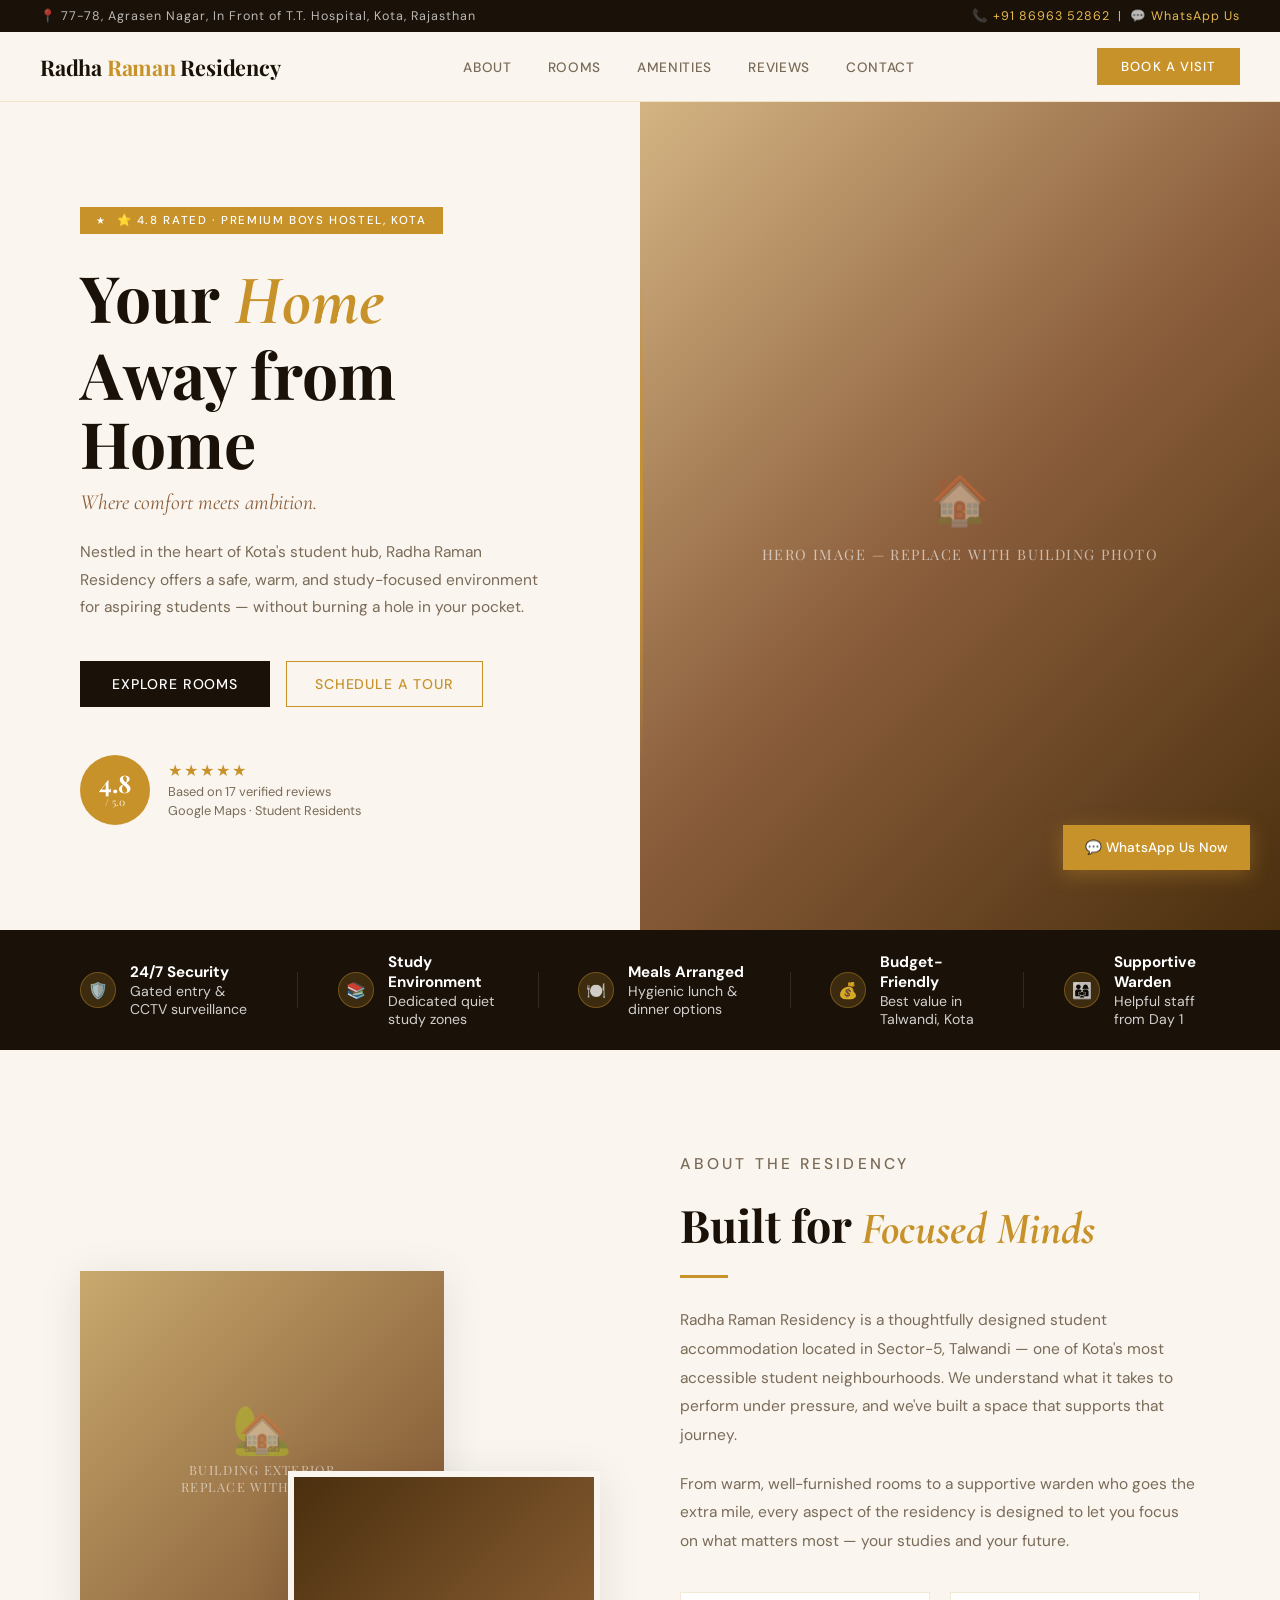
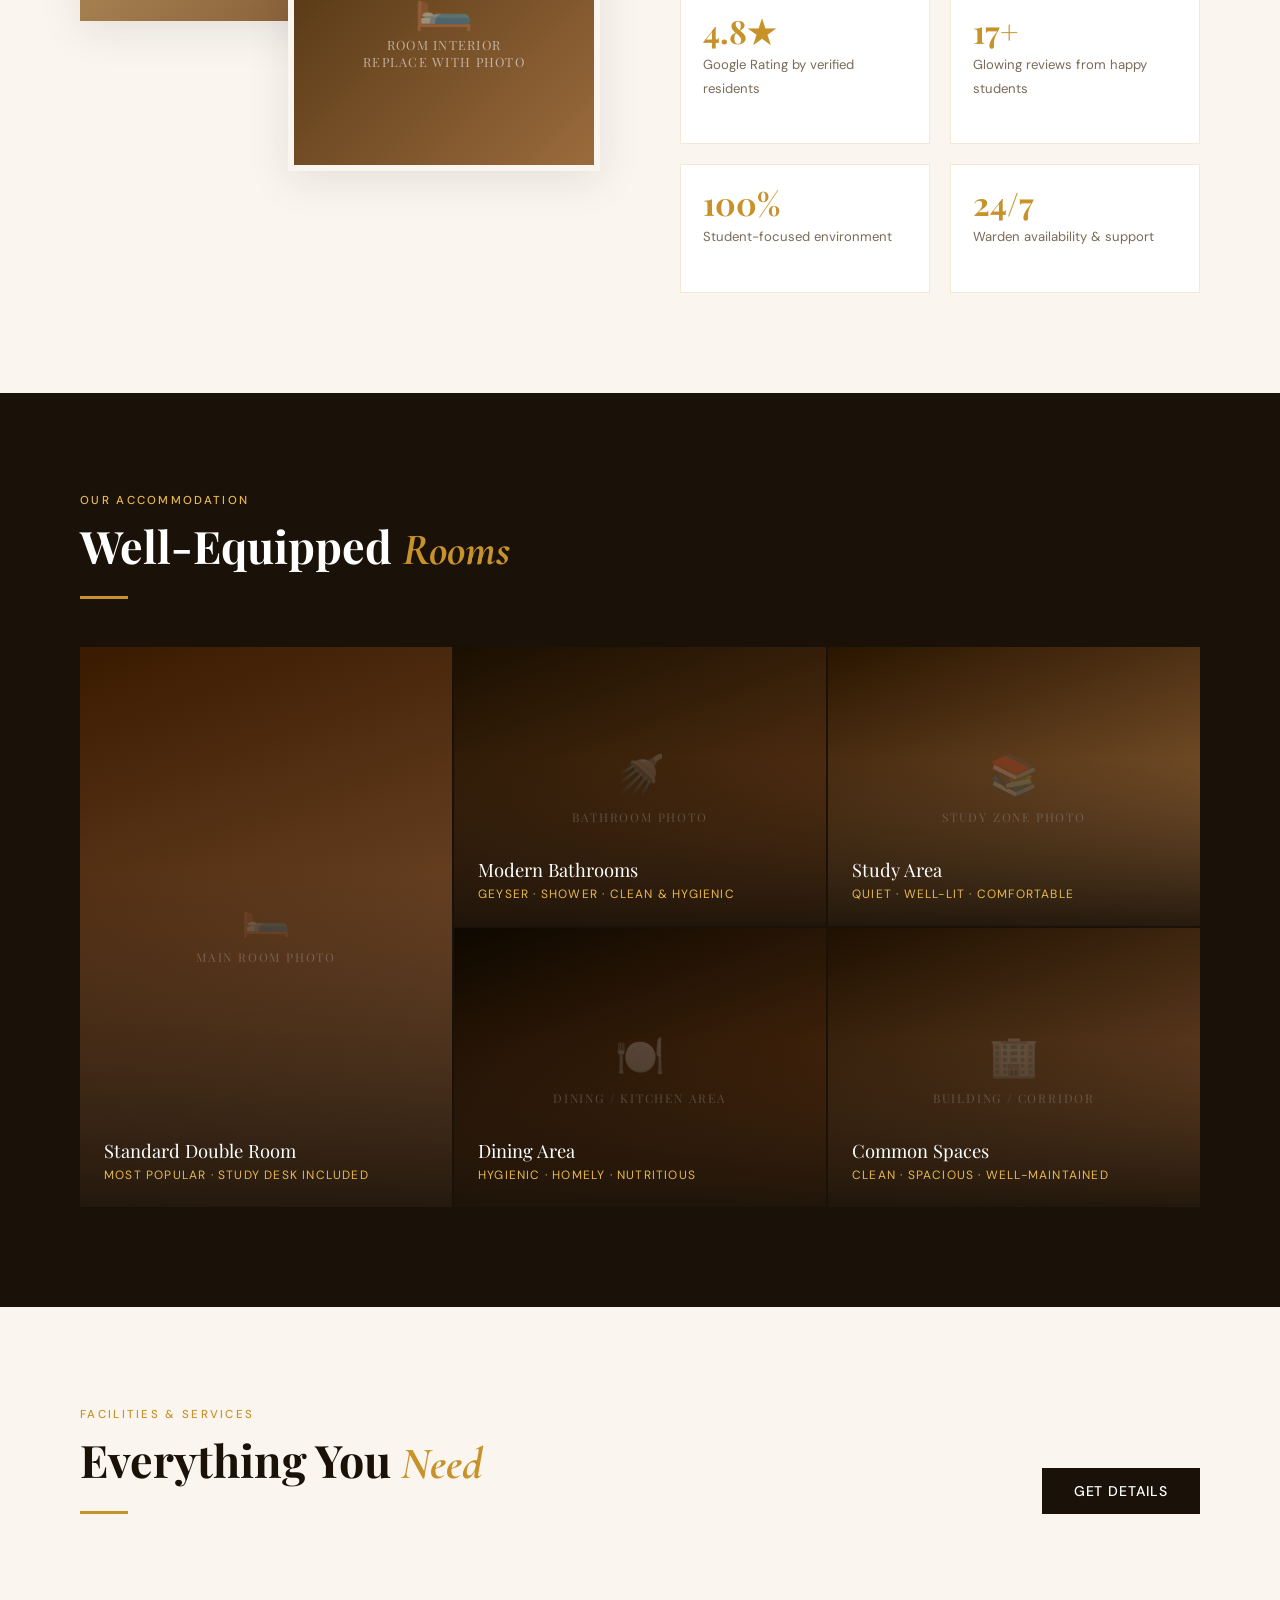
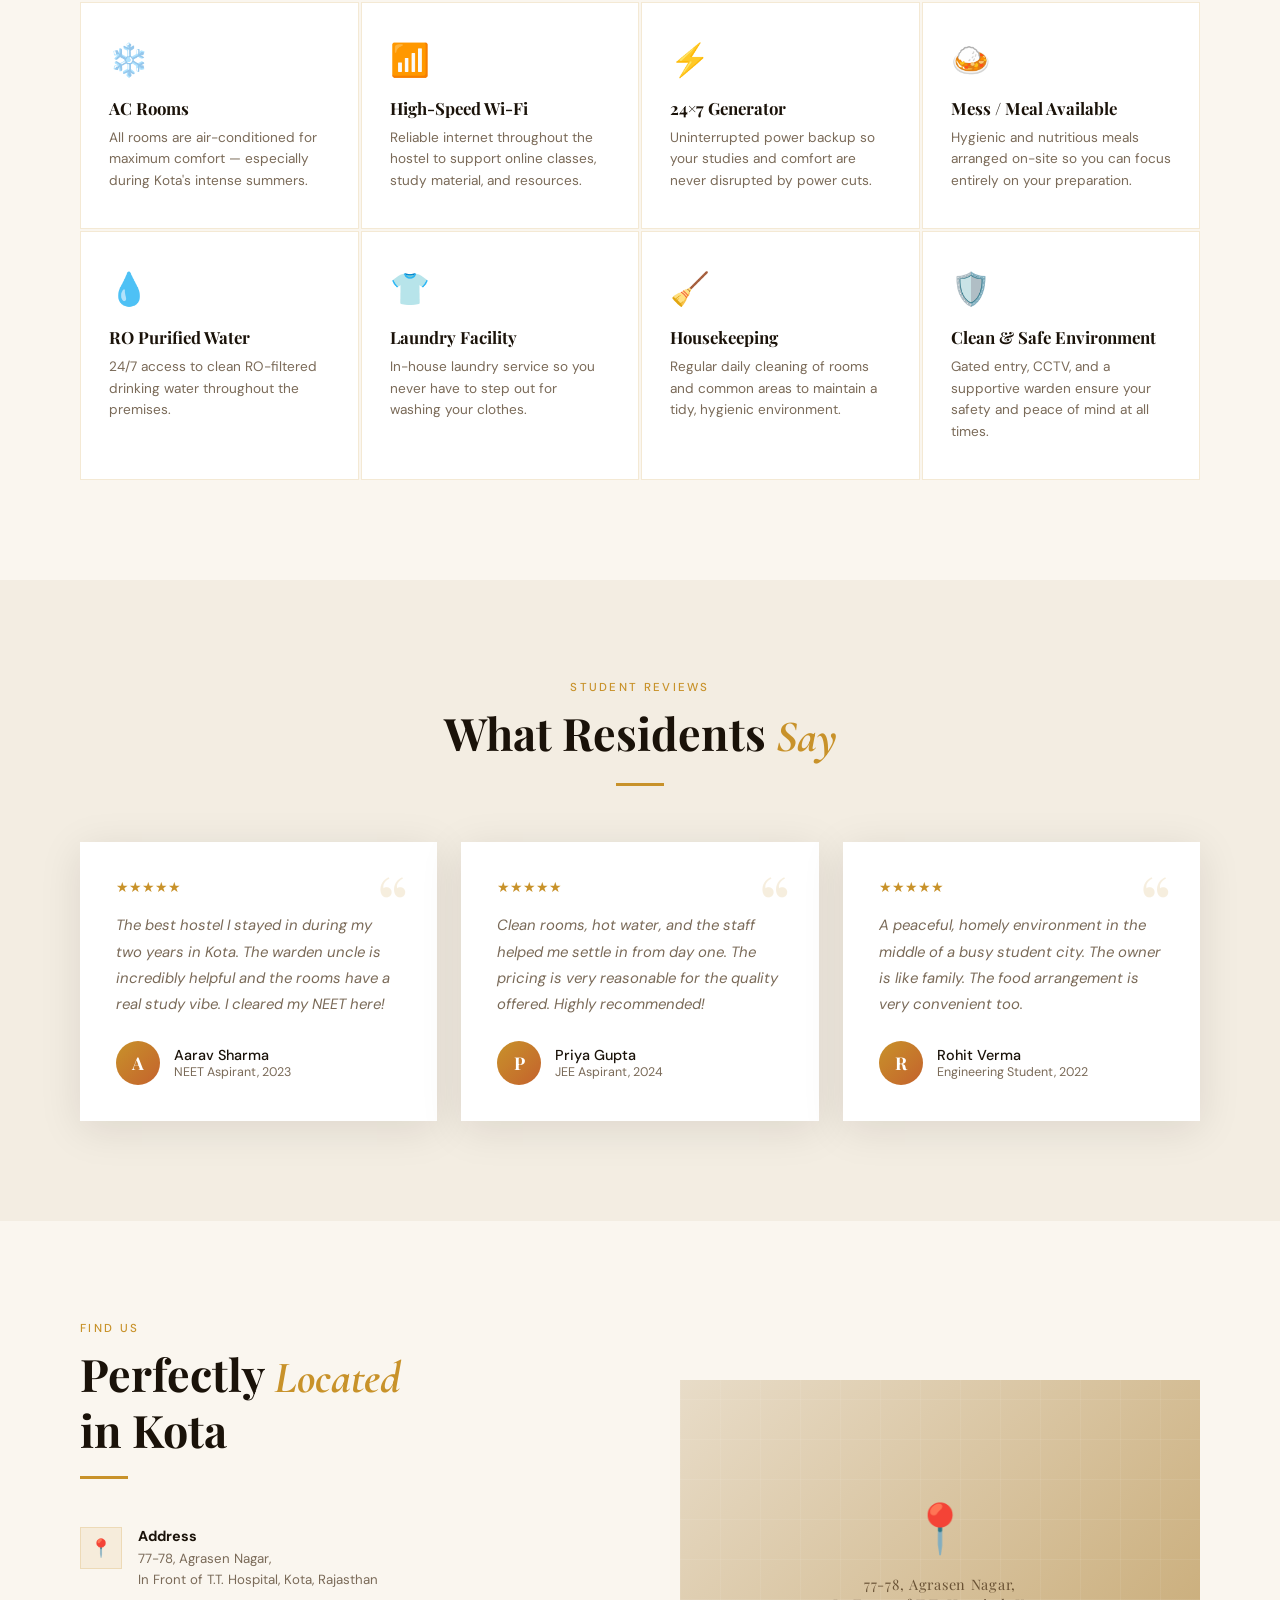
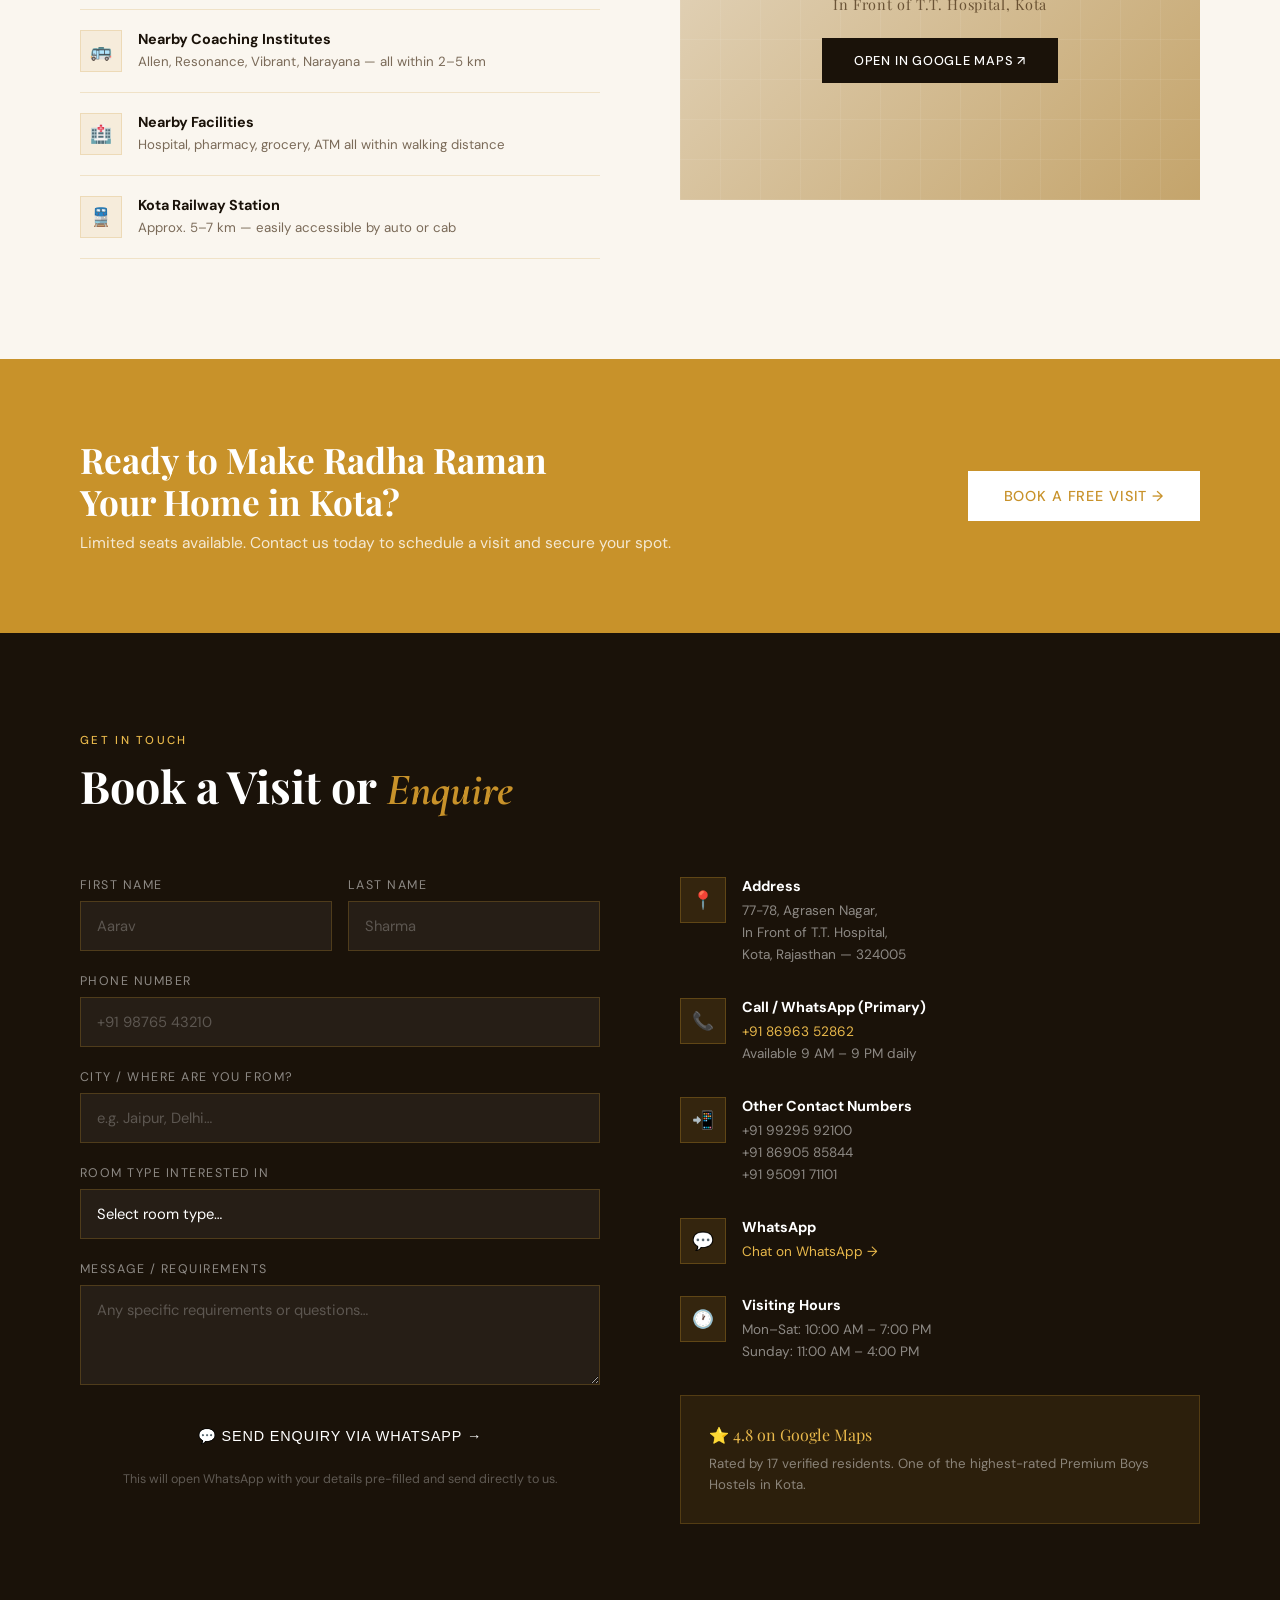
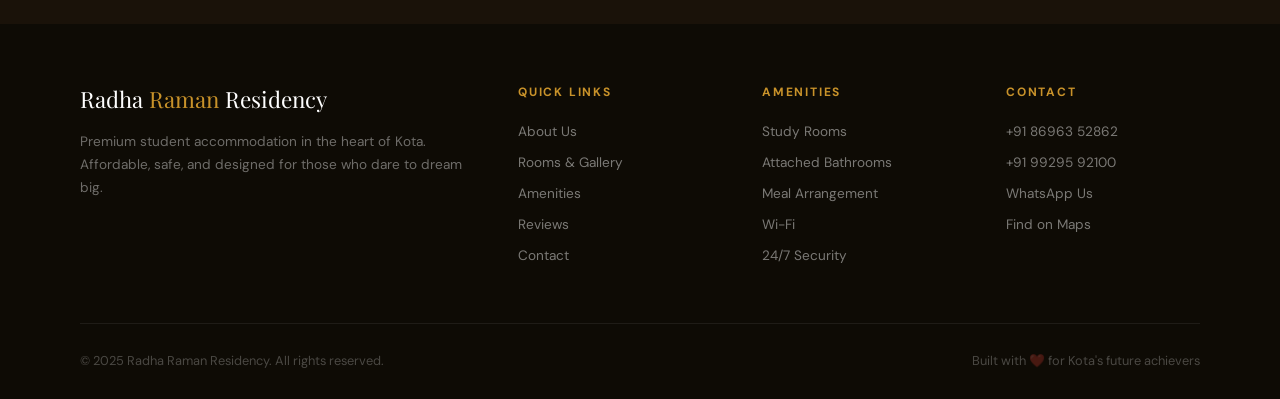
<file: radha-raman-residency.html>
<!DOCTYPE html>
<html lang="en">
<head>
  <meta charset="UTF-8" />
  <meta name="viewport" content="width=device-width, initial-scale=1.0"/>
  <title>Radha Raman Residency — Premium Student Living, Kota</title>
  <link href="https://fonts.googleapis.com/css2?family=Playfair+Display:ital,wght@0,400;0,600;0,700;1,400&family=DM+Sans:wght@300;400;500&family=Cormorant+Garamond:ital,wght@1,400;1,600&display=swap" rel="stylesheet"/>
  <style>
    :root {
      --cream: #FAF6EF;
      --deep: #1A1209;
      --gold: #C8922A;
      --gold-light: #E8B84B;
      --warm: #8B5E3C;
      --rust: #C4622D;
      --text: #2E1F0E;
      --muted: #7A6A58;
      --card-bg: #FFFFFF;
      --border: rgba(200,146,42,0.2);
      --shadow: 0 8px 40px rgba(26,18,9,0.10);
    }

    *, *::before, *::after { box-sizing: border-box; margin: 0; padding: 0; }

    html { scroll-behavior: smooth; }

    body {
      font-family: 'DM Sans', sans-serif;
      background: var(--cream);
      color: var(--text);
      overflow-x: hidden;
    }

    /* ── TOPBAR ── */
    .topbar {
      background: var(--deep);
      color: rgba(255,255,255,0.7);
      font-size: 0.78rem;
      letter-spacing: 0.08em;
      padding: 8px 40px;
      display: flex;
      justify-content: space-between;
      align-items: center;
    }
    .topbar a { color: var(--gold-light); text-decoration: none; }

    /* ── NAV ── */
    nav {
      position: sticky;
      top: 0;
      z-index: 100;
      background: rgba(250,246,239,0.95);
      backdrop-filter: blur(12px);
      border-bottom: 1px solid var(--border);
      padding: 0 40px;
      display: flex;
      align-items: center;
      justify-content: space-between;
      height: 70px;
    }
    .nav-logo {
      font-family: 'Playfair Display', serif;
      font-size: 1.35rem;
      font-weight: 700;
      color: var(--deep);
      letter-spacing: -0.01em;
    }
    .nav-logo span { color: var(--gold); }
    .nav-links { display: flex; gap: 36px; list-style: none; }
    .nav-links a {
      font-size: 0.85rem;
      font-weight: 500;
      letter-spacing: 0.05em;
      text-transform: uppercase;
      color: var(--muted);
      text-decoration: none;
      transition: color 0.2s;
    }
    .nav-links a:hover { color: var(--gold); }
    .nav-cta {
      background: var(--gold);
      color: #fff;
      font-size: 0.82rem;
      font-weight: 500;
      letter-spacing: 0.08em;
      text-transform: uppercase;
      padding: 10px 24px;
      border: none;
      cursor: pointer;
      text-decoration: none;
      transition: background 0.2s;
    }
    .nav-cta:hover { background: var(--rust); }

    /* ── HERO ── */
    .hero {
      min-height: 92vh;
      display: grid;
      grid-template-columns: 1fr 1fr;
      position: relative;
      overflow: hidden;
    }
    .hero-left {
      display: flex;
      flex-direction: column;
      justify-content: center;
      padding: 80px 60px 80px 80px;
      position: relative;
      z-index: 2;
    }
    .hero-tag {
      display: inline-flex;
      align-items: center;
      gap: 10px;
      background: var(--gold);
      color: #fff;
      font-size: 0.72rem;
      font-weight: 500;
      letter-spacing: 0.14em;
      text-transform: uppercase;
      padding: 6px 16px;
      margin-bottom: 28px;
      width: fit-content;
      animation: fadeUp 0.7s ease both;
    }
    .hero-tag::before {
      content: '★';
      font-size: 0.65rem;
    }
    .hero h1 {
      font-family: 'Playfair Display', serif;
      font-size: clamp(2.8rem, 5vw, 4.2rem);
      font-weight: 700;
      line-height: 1.08;
      color: var(--deep);
      margin-bottom: 12px;
      animation: fadeUp 0.7s 0.1s ease both;
    }
    .hero h1 em {
      font-style: italic;
      color: var(--gold);
      font-family: 'Cormorant Garamond', serif;
      font-size: 1.1em;
    }
    .hero-sub {
      font-family: 'Cormorant Garamond', serif;
      font-style: italic;
      font-size: 1.35rem;
      color: var(--warm);
      margin-bottom: 24px;
      animation: fadeUp 0.7s 0.2s ease both;
    }
    .hero-desc {
      font-size: 0.97rem;
      color: var(--muted);
      line-height: 1.75;
      max-width: 460px;
      margin-bottom: 40px;
      animation: fadeUp 0.7s 0.3s ease both;
    }
    .hero-actions {
      display: flex;
      gap: 16px;
      align-items: center;
      animation: fadeUp 0.7s 0.4s ease both;
    }
    .btn-primary {
      background: var(--deep);
      color: #fff;
      padding: 14px 32px;
      font-size: 0.88rem;
      font-weight: 500;
      letter-spacing: 0.06em;
      text-transform: uppercase;
      text-decoration: none;
      border: none;
      cursor: pointer;
      transition: background 0.2s, transform 0.2s;
      display: inline-block;
    }
    .btn-primary:hover { background: var(--gold); transform: translateY(-2px); }
    .btn-outline {
      border: 1.5px solid var(--gold);
      color: var(--gold);
      padding: 13px 28px;
      font-size: 0.88rem;
      font-weight: 500;
      letter-spacing: 0.06em;
      text-transform: uppercase;
      text-decoration: none;
      transition: all 0.2s;
      display: inline-block;
    }
    .btn-outline:hover { background: var(--gold); color: #fff; }

    /* rating badge */
    .hero-rating {
      margin-top: 48px;
      display: flex;
      align-items: center;
      gap: 18px;
      animation: fadeUp 0.7s 0.5s ease both;
    }
    .rating-circle {
      width: 70px; height: 70px;
      border-radius: 50%;
      background: var(--gold);
      display: flex; flex-direction: column;
      align-items: center; justify-content: center;
      color: #fff;
      font-family: 'Playfair Display', serif;
    }
    .rating-circle .num { font-size: 1.5rem; font-weight: 700; line-height: 1; }
    .rating-circle .out { font-size: 0.65rem; opacity: 0.85; }
    .rating-text .stars { color: var(--gold); font-size: 1rem; letter-spacing: 2px; }
    .rating-text p { font-size: 0.8rem; color: var(--muted); margin-top: 2px; }

    /* hero right — image grid */
    .hero-right {
      position: relative;
      overflow: hidden;
    }
    .hero-img-main {
      width: 100%; height: 100%;
      object-fit: cover;
      display: block;
    }
    .hero-img-placeholder {
      width: 100%;
      height: 100%;
      background: linear-gradient(135deg, #d4b483 0%, #8B5E3C 50%, #4a2f0e 100%);
      display: flex;
      align-items: center;
      justify-content: center;
      flex-direction: column;
      gap: 12px;
    }
    .img-label {
      font-family: 'Playfair Display', serif;
      font-size: 0.9rem;
      color: rgba(255,255,255,0.6);
      letter-spacing: 0.1em;
      text-transform: uppercase;
    }
    .img-icon { font-size: 3rem; opacity: 0.4; }

    /* decorative line */
    .hero-deco {
      position: absolute;
      left: -1px;
      top: 50%;
      transform: translateY(-50%);
      width: 4px;
      height: 60%;
      background: linear-gradient(to bottom, transparent, var(--gold), transparent);
    }

    /* ── STRIP ── */
    .strip {
      background: var(--deep);
      padding: 22px 80px;
      display: flex;
      align-items: center;
      justify-content: space-between;
      gap: 40px;
    }
    .strip-item {
      display: flex;
      align-items: center;
      gap: 14px;
      color: rgba(255,255,255,0.8);
      font-size: 0.88rem;
    }
    .strip-icon {
      width: 36px; height: 36px;
      background: rgba(200,146,42,0.2);
      border: 1px solid rgba(200,146,42,0.4);
      border-radius: 50%;
      display: flex; align-items: center; justify-content: center;
      font-size: 1rem;
      flex-shrink: 0;
    }
    .strip-item strong { color: #fff; display: block; font-size: 0.95rem; }
    .strip-divider { width: 1px; height: 36px; background: rgba(255,255,255,0.1); }

    /* ── SECTION TITLES ── */
    .section-label {
      font-size: 0.72rem;
      font-weight: 500;
      letter-spacing: 0.2em;
      text-transform: uppercase;
      color: var(--gold);
      margin-bottom: 12px;
    }
    .section-title {
      font-family: 'Playfair Display', serif;
      font-size: clamp(2rem, 3.5vw, 2.8rem);
      font-weight: 700;
      line-height: 1.15;
      color: var(--deep);
    }
    .section-title em {
      font-style: italic;
      font-family: 'Cormorant Garamond', serif;
      color: var(--gold);
    }
    .title-line {
      width: 48px; height: 3px;
      background: var(--gold);
      margin: 20px 0 28px;
    }

    /* ── ABOUT ── */
    .about {
      padding: 100px 80px;
      display: grid;
      grid-template-columns: 1fr 1fr;
      gap: 80px;
      align-items: center;
    }
    .about-imgs {
      position: relative;
      height: 500px;
    }
    .about-img-1 {
      position: absolute;
      top: 0; left: 0;
      width: 70%; height: 70%;
      background: linear-gradient(135deg, #c9a96e, #7a4f2d);
      display: flex; align-items: center; justify-content: center;
      box-shadow: var(--shadow);
    }
    .about-img-2 {
      position: absolute;
      bottom: 0; right: 0;
      width: 60%; height: 60%;
      background: linear-gradient(135deg, #4a2f0e, #9b6b3d);
      display: flex; align-items: center; justify-content: center;
      box-shadow: var(--shadow);
      border: 6px solid var(--cream);
    }
    .about-img-label {
      font-family: 'Playfair Display', serif;
      font-size: 0.8rem;
      color: rgba(255,255,255,0.55);
      letter-spacing: 0.1em;
      text-transform: uppercase;
      text-align: center;
    }
    .about-content p {
      font-size: 0.97rem;
      line-height: 1.85;
      color: var(--muted);
      margin-bottom: 20px;
    }
    .about-stats {
      display: grid;
      grid-template-columns: 1fr 1fr;
      gap: 20px;
      margin-top: 36px;
    }
    .stat-box {
      border: 1px solid var(--border);
      padding: 22px;
      background: #fff;
    }
    .stat-box .num {
      font-family: 'Playfair Display', serif;
      font-size: 2rem;
      font-weight: 700;
      color: var(--gold);
      line-height: 1;
    }
    .stat-box p { font-size: 0.82rem; color: var(--muted); margin-top: 6px; }

    /* ── ROOMS / GALLERY ── */
    .rooms {
      background: var(--deep);
      padding: 100px 80px;
    }
    .rooms .section-title { color: #fff; }
    .rooms .title-line { }
    .rooms-grid {
      display: grid;
      grid-template-columns: repeat(3, 1fr);
      gap: 2px;
      margin-top: 48px;
    }
    .room-card {
      position: relative;
      overflow: hidden;
      aspect-ratio: 4/3;
      cursor: pointer;
    }
    .room-card-img {
      width: 100%; height: 100%;
      background: linear-gradient(135deg, #2a1a08, #6b3d1a);
      display: flex; align-items: center; justify-content: center;
      transition: transform 0.5s ease;
    }
    .room-card:hover .room-card-img { transform: scale(1.05); }
    .room-card-overlay {
      position: absolute;
      inset: 0;
      background: linear-gradient(to top, rgba(26,18,9,0.9) 0%, transparent 60%);
      display: flex;
      flex-direction: column;
      justify-content: flex-end;
      padding: 24px;
      transition: opacity 0.3s;
    }
    .room-card:hover .room-card-overlay { opacity: 1; }
    .room-name {
      font-family: 'Playfair Display', serif;
      font-size: 1.15rem;
      color: #fff;
      margin-bottom: 4px;
    }
    .room-tag {
      font-size: 0.75rem;
      color: var(--gold-light);
      letter-spacing: 0.1em;
      text-transform: uppercase;
    }
    .room-card.featured {
      grid-row: span 2;
      aspect-ratio: unset;
    }
    .room-card.featured .room-card-img {
      background: linear-gradient(135deg, #6b2e00, #c8922a);
      height: 100%;
    }
    .placeholder-icon { font-size: 2.5rem; opacity: 0.2; color: #fff; }
    .placeholder-text {
      font-family: 'Playfair Display', serif;
      font-size: 0.75rem;
      color: rgba(255,255,255,0.3);
      letter-spacing: 0.15em;
      text-transform: uppercase;
      margin-top: 8px;
    }

    /* ── AMENITIES ── */
    .amenities {
      padding: 100px 80px;
    }
    .amenities-header {
      display: flex;
      justify-content: space-between;
      align-items: flex-end;
      margin-bottom: 60px;
    }
    .amenities-grid {
      display: grid;
      grid-template-columns: repeat(4, 1fr);
      gap: 2px;
    }
    .amenity-card {
      background: #fff;
      padding: 36px 28px;
      border: 1px solid var(--border);
      position: relative;
      overflow: hidden;
      transition: all 0.3s;
    }
    .amenity-card::before {
      content: '';
      position: absolute;
      bottom: 0; left: 0;
      width: 0; height: 3px;
      background: var(--gold);
      transition: width 0.3s;
    }
    .amenity-card:hover::before { width: 100%; }
    .amenity-card:hover { transform: translateY(-4px); box-shadow: var(--shadow); }
    .amenity-icon {
      font-size: 2rem;
      margin-bottom: 16px;
      display: block;
    }
    .amenity-card h3 {
      font-family: 'Playfair Display', serif;
      font-size: 1.05rem;
      color: var(--deep);
      margin-bottom: 8px;
    }
    .amenity-card p {
      font-size: 0.85rem;
      color: var(--muted);
      line-height: 1.6;
    }

    /* ── TESTIMONIALS ── */
    .testimonials {
      background: #F3EDE2;
      padding: 100px 80px;
    }
    .testimonials-grid {
      display: grid;
      grid-template-columns: repeat(3, 1fr);
      gap: 24px;
      margin-top: 56px;
    }
    .testi-card {
      background: #fff;
      padding: 36px;
      position: relative;
      box-shadow: var(--shadow);
    }
    .testi-card::before {
      content: '\201C';
      position: absolute;
      top: 20px; right: 28px;
      font-family: 'Playfair Display', serif;
      font-size: 5rem;
      color: var(--gold);
      opacity: 0.15;
      line-height: 1;
    }
    .testi-stars { color: var(--gold); margin-bottom: 16px; font-size: 0.9rem; }
    .testi-card p {
      font-size: 0.93rem;
      line-height: 1.75;
      color: var(--muted);
      font-style: italic;
      margin-bottom: 24px;
    }
    .testi-author {
      display: flex;
      align-items: center;
      gap: 14px;
    }
    .testi-avatar {
      width: 44px; height: 44px;
      border-radius: 50%;
      background: linear-gradient(135deg, var(--gold), var(--rust));
      display: flex; align-items: center; justify-content: center;
      color: #fff;
      font-family: 'Playfair Display', serif;
      font-size: 1.1rem;
      font-weight: 700;
      flex-shrink: 0;
    }
    .testi-name { font-weight: 500; font-size: 0.9rem; color: var(--deep); }
    .testi-role { font-size: 0.78rem; color: var(--muted); }

    /* ── LOCATION ── */
    .location-section {
      padding: 100px 80px;
      display: grid;
      grid-template-columns: 1fr 1fr;
      gap: 80px;
      align-items: center;
    }
    .map-placeholder {
      height: 420px;
      background: linear-gradient(135deg, #e8dcc8, #c4a46b);
      display: flex;
      align-items: center;
      justify-content: center;
      flex-direction: column;
      gap: 14px;
      position: relative;
      overflow: hidden;
    }
    .map-placeholder::before {
      content: '';
      position: absolute;
      inset: 0;
      background: repeating-linear-gradient(
        0deg,
        rgba(255,255,255,0.07) 0px,
        rgba(255,255,255,0.07) 1px,
        transparent 1px,
        transparent 40px
      ),
      repeating-linear-gradient(
        90deg,
        rgba(255,255,255,0.07) 0px,
        rgba(255,255,255,0.07) 1px,
        transparent 1px,
        transparent 40px
      );
    }
    .map-pin { font-size: 3rem; position: relative; z-index: 1; }
    .map-addr {
      font-family: 'Playfair Display', serif;
      font-size: 0.9rem;
      color: rgba(60,35,10,0.7);
      text-align: center;
      letter-spacing: 0.05em;
      position: relative; z-index: 1;
    }
    .location-info .info-item {
      display: flex;
      gap: 16px;
      align-items: flex-start;
      padding: 20px 0;
      border-bottom: 1px solid var(--border);
    }
    .info-icon {
      width: 42px; height: 42px;
      background: rgba(200,146,42,0.1);
      border: 1px solid var(--border);
      display: flex; align-items: center; justify-content: center;
      font-size: 1.1rem;
      flex-shrink: 0;
    }
    .info-text strong { font-size: 0.9rem; color: var(--deep); display: block; margin-bottom: 2px; }
    .info-text span { font-size: 0.83rem; color: var(--muted); }

    /* ── CTA BAND ── */
    .cta-band {
      background: var(--gold);
      padding: 80px;
      display: grid;
      grid-template-columns: 1fr auto;
      gap: 40px;
      align-items: center;
    }
    .cta-band h2 {
      font-family: 'Playfair Display', serif;
      font-size: 2.2rem;
      color: #fff;
      line-height: 1.2;
    }
    .cta-band p { color: rgba(255,255,255,0.8); margin-top: 10px; font-size: 0.97rem; }
    .btn-white {
      background: #fff;
      color: var(--gold);
      padding: 16px 36px;
      font-size: 0.9rem;
      font-weight: 500;
      letter-spacing: 0.06em;
      text-transform: uppercase;
      text-decoration: none;
      white-space: nowrap;
      transition: all 0.2s;
      display: inline-block;
    }
    .btn-white:hover { background: var(--deep); color: #fff; }

    /* ── CONTACT FORM ── */
    .contact {
      padding: 100px 80px;
      background: var(--deep);
    }
    .contact .section-label { color: var(--gold-light); }
    .contact .section-title { color: #fff; }
    .contact-grid {
      display: grid;
      grid-template-columns: 1fr 1fr;
      gap: 80px;
      margin-top: 60px;
    }
    .form-group { margin-bottom: 22px; }
    .form-group label {
      display: block;
      font-size: 0.78rem;
      letter-spacing: 0.12em;
      text-transform: uppercase;
      color: rgba(255,255,255,0.5);
      margin-bottom: 8px;
    }
    .form-group input,
    .form-group select,
    .form-group textarea {
      width: 100%;
      background: rgba(255,255,255,0.05);
      border: 1px solid rgba(200,146,42,0.25);
      color: #fff;
      padding: 14px 16px;
      font-family: 'DM Sans', sans-serif;
      font-size: 0.92rem;
      outline: none;
      transition: border-color 0.2s;
    }
    .form-group input:focus,
    .form-group select:focus,
    .form-group textarea:focus { border-color: var(--gold); }
    .form-group select { appearance: none; cursor: pointer; }
    .form-group textarea { resize: vertical; min-height: 100px; }
    .form-group input::placeholder,
    .form-group textarea::placeholder { color: rgba(255,255,255,0.25); }
    .form-row { display: grid; grid-template-columns: 1fr 1fr; gap: 16px; }
    .contact-info-item {
      display: flex;
      gap: 16px;
      align-items: flex-start;
      margin-bottom: 32px;
    }
    .ci-icon {
      width: 46px; height: 46px;
      background: rgba(200,146,42,0.15);
      border: 1px solid rgba(200,146,42,0.3);
      display: flex; align-items: center; justify-content: center;
      font-size: 1.1rem;
      flex-shrink: 0;
    }
    .ci-text strong { color: #fff; display: block; margin-bottom: 4px; font-size: 0.9rem; }
    .ci-text span { color: rgba(255,255,255,0.5); font-size: 0.85rem; line-height: 1.5; }

    /* ── FOOTER ── */
    footer {
      background: #0e0b05;
      padding: 60px 80px 30px;
    }
    .footer-top {
      display: grid;
      grid-template-columns: 2fr 1fr 1fr 1fr;
      gap: 50px;
      padding-bottom: 48px;
      border-bottom: 1px solid rgba(255,255,255,0.07);
    }
    .footer-brand .logo {
      font-family: 'Playfair Display', serif;
      font-size: 1.4rem;
      color: #fff;
      margin-bottom: 16px;
    }
    .footer-brand .logo span { color: var(--gold); }
    .footer-brand p { font-size: 0.85rem; color: rgba(255,255,255,0.4); line-height: 1.7; }
    .footer-col h4 {
      font-size: 0.75rem;
      letter-spacing: 0.15em;
      text-transform: uppercase;
      color: var(--gold);
      margin-bottom: 20px;
    }
    .footer-col ul { list-style: none; }
    .footer-col ul li { margin-bottom: 10px; }
    .footer-col ul li a {
      font-size: 0.85rem;
      color: rgba(255,255,255,0.45);
      text-decoration: none;
      transition: color 0.2s;
    }
    .footer-col ul li a:hover { color: var(--gold); }
    .footer-bottom {
      padding-top: 28px;
      display: flex;
      justify-content: space-between;
      align-items: center;
    }
    .footer-bottom p { font-size: 0.8rem; color: rgba(255,255,255,0.25); }
    .footer-bottom a { color: var(--gold); text-decoration: none; }

    /* ── FLOATING BADGE ── */
    .float-badge {
      position: fixed;
      bottom: 30px; right: 30px;
      background: var(--gold);
      color: #fff;
      padding: 14px 22px;
      display: flex;
      align-items: center;
      gap: 10px;
      font-size: 0.85rem;
      font-weight: 500;
      cursor: pointer;
      z-index: 200;
      box-shadow: 0 4px 20px rgba(200,146,42,0.4);
      text-decoration: none;
      transition: background 0.2s, transform 0.2s;
    }
    .float-badge:hover { background: var(--rust); transform: translateY(-2px); }

    /* ── ANIMATIONS ── */
    @keyframes fadeUp {
      from { opacity: 0; transform: translateY(28px); }
      to   { opacity: 1; transform: translateY(0); }
    }
    .reveal {
      opacity: 0;
      transform: translateY(30px);
      transition: opacity 0.6s ease, transform 0.6s ease;
    }
    .reveal.visible {
      opacity: 1;
      transform: none;
    }

    /* ── RESPONSIVE ── */
    @media (max-width: 1024px) {
      .hero, .about, .location-section, .contact-grid { grid-template-columns: 1fr; }
      .hero-right { height: 380px; }
      .rooms-grid { grid-template-columns: 1fr 1fr; }
      .room-card.featured { grid-row: span 1; aspect-ratio: 4/3; }
      .amenities-grid { grid-template-columns: repeat(2, 1fr); }
      .testimonials-grid { grid-template-columns: 1fr 1fr; }
      .footer-top { grid-template-columns: 1fr 1fr; }
      .about, .rooms, .amenities, .testimonials, .location-section, .contact, .cta-band, footer {
        padding-left: 40px; padding-right: 40px;
      }
      nav { padding: 0 24px; }
      .topbar, .strip { padding-left: 24px; padding-right: 24px; }
    }
    @media (max-width: 680px) {
      .hero-left { padding: 60px 24px; }
      .rooms-grid, .amenities-grid, .testimonials-grid { grid-template-columns: 1fr; }
      .about, .amenities, .rooms, .testimonials, .location-section, .contact, .cta-band { padding: 60px 24px; }
      .strip { flex-direction: column; padding: 24px; gap: 16px; }
      .strip-divider { display: none; }
      nav .nav-links { display: none; }
      .cta-band { grid-template-columns: 1fr; }
      .footer-top { grid-template-columns: 1fr; }
      footer { padding: 40px 24px 20px; }
      .topbar { display: none; }
    }
  </style>
</head>
<body>

<!-- TOP BAR -->
<div class="topbar">
  <span>📍 77-78, Agrasen Nagar, In Front of T.T. Hospital, Kota, Rajasthan</span>
  <span>📞 <a href="tel:+918696352862">+91 86963 52862</a> &nbsp;|&nbsp; 💬 <a href="https://wa.me/918696352862" target="_blank">WhatsApp Us</a></span>
</div>

<!-- NAVIGATION -->
<nav>
  <div class="nav-logo">Radha <span>Raman</span> Residency</div>
  <ul class="nav-links">
    <li><a href="#about">About</a></li>
    <li><a href="#rooms">Rooms</a></li>
    <li><a href="#amenities">Amenities</a></li>
    <li><a href="#reviews">Reviews</a></li>
    <li><a href="#contact">Contact</a></li>
  </ul>
  <a href="#contact" class="nav-cta">Book a Visit</a>
</nav>

<!-- HERO -->
<section class="hero">
  <div class="hero-left">
    <div class="hero-tag">⭐ 4.8 Rated · Premium Boys Hostel, Kota</div>
    <h1>Your <em>Home</em><br>Away from Home</h1>
    <p class="hero-sub">Where comfort meets ambition.</p>
    <p class="hero-desc">
      Nestled in the heart of Kota's student hub, Radha Raman Residency offers a safe, warm, and study-focused environment for aspiring students — without burning a hole in your pocket.
    </p>
    <div class="hero-actions">
      <a href="#rooms" class="btn-primary">Explore Rooms</a>
      <a href="#contact" class="btn-outline">Schedule a Tour</a>
    </div>
    <div class="hero-rating">
      <div class="rating-circle">
        <span class="num">4.8</span>
        <span class="out">/ 5.0</span>
      </div>
      <div class="rating-text">
        <div class="stars">★★★★★</div>
        <p>Based on 17 verified reviews</p>
        <p>Google Maps · Student Residents</p>
      </div>
    </div>
  </div>

  <div class="hero-right">
    <div class="hero-img-placeholder">
      <!-- Replace src with your hero image -->
      <!-- <img class="hero-img-main" src="YOUR-HERO-IMAGE.jpg" alt="Radha Raman Residency"> -->
      <span class="img-icon">🏠</span>
      <span class="img-label">Hero Image — Replace with building photo</span>
    </div>
    <div class="hero-deco"></div>
  </div>
</section>

<!-- FEATURE STRIP -->
<div class="strip">
  <div class="strip-item">
    <div class="strip-icon">🛡️</div>
    <div>
      <strong>24/7 Security</strong>
      Gated entry & CCTV surveillance
    </div>
  </div>
  <div class="strip-divider"></div>
  <div class="strip-item">
    <div class="strip-icon">📚</div>
    <div>
      <strong>Study Environment</strong>
      Dedicated quiet study zones
    </div>
  </div>
  <div class="strip-divider"></div>
  <div class="strip-item">
    <div class="strip-icon">🍽️</div>
    <div>
      <strong>Meals Arranged</strong>
      Hygienic lunch & dinner options
    </div>
  </div>
  <div class="strip-divider"></div>
  <div class="strip-item">
    <div class="strip-icon">💰</div>
    <div>
      <strong>Budget-Friendly</strong>
      Best value in Talwandi, Kota
    </div>
  </div>
  <div class="strip-divider"></div>
  <div class="strip-item">
    <div class="strip-icon">👨‍👩‍👧</div>
    <div>
      <strong>Supportive Warden</strong>
      Helpful staff from Day 1
    </div>
  </div>
</div>

<!-- ABOUT -->
<section class="about" id="about">
  <div class="about-imgs reveal">
    <div class="about-img-1">
      <!-- Replace with actual image: <img src="about-1.jpg" style="width:100%;height:100%;object-fit:cover"> -->
      <div style="text-align:center">
        <div class="img-icon">🏡</div>
        <p class="about-img-label">Building Exterior<br>Replace with photo</p>
      </div>
    </div>
    <div class="about-img-2">
      <div style="text-align:center">
        <div class="img-icon">🛏️</div>
        <p class="about-img-label">Room Interior<br>Replace with photo</p>
      </div>
    </div>
  </div>
  <div class="about-content reveal">
    <p class="section-label">About the Residency</p>
    <h2 class="section-title">Built for <em>Focused Minds</em></h2>
    <div class="title-line"></div>
    <p>Radha Raman Residency is a thoughtfully designed student accommodation located in Sector-5, Talwandi — one of Kota's most accessible student neighbourhoods. We understand what it takes to perform under pressure, and we've built a space that supports that journey.</p>
    <p>From warm, well-furnished rooms to a supportive warden who goes the extra mile, every aspect of the residency is designed to let you focus on what matters most — your studies and your future.</p>
    <div class="about-stats">
      <div class="stat-box">
        <div class="num">4.8★</div>
        <p>Google Rating by verified residents</p>
      </div>
      <div class="stat-box">
        <div class="num">17+</div>
        <p>Glowing reviews from happy students</p>
      </div>
      <div class="stat-box">
        <div class="num">100%</div>
        <p>Student-focused environment</p>
      </div>
      <div class="stat-box">
        <div class="num">24/7</div>
        <p>Warden availability & support</p>
      </div>
    </div>
  </div>
</section>

<!-- ROOMS / GALLERY -->
<section class="rooms" id="rooms">
  <p class="section-label" style="color: var(--gold-light)">Our Accommodation</p>
  <h2 class="section-title">Well-Equipped <em>Rooms</em></h2>
  <div class="title-line"></div>

  <div class="rooms-grid reveal">
    <div class="room-card featured">
      <div class="room-card-img" style="background: linear-gradient(160deg,#3a1a00,#8B5E3C);">
        <!-- Replace: <img src="room-main.jpg" style="width:100%;height:100%;object-fit:cover"> -->
        <div style="text-align:center">
          <div class="placeholder-icon">🛏️</div>
          <p class="placeholder-text">Main Room Photo</p>
        </div>
      </div>
      <div class="room-card-overlay">
        <div class="room-name">Standard Double Room</div>
        <div class="room-tag">Most Popular · Study Desk Included</div>
      </div>
    </div>

    <div class="room-card">
      <div class="room-card-img" style="background: linear-gradient(160deg,#1a0f00,#6b3d1a);">
        <div style="text-align:center"><div class="placeholder-icon">🚿</div><p class="placeholder-text">Bathroom Photo</p></div>
      </div>
      <div class="room-card-overlay">
        <div class="room-name">Modern Bathrooms</div>
        <div class="room-tag">Geyser · Shower · Clean & Hygienic</div>
      </div>
    </div>

    <div class="room-card">
      <div class="room-card-img" style="background: linear-gradient(160deg,#2a1500,#9b6b3d);">
        <div style="text-align:center"><div class="placeholder-icon">📚</div><p class="placeholder-text">Study Zone Photo</p></div>
      </div>
      <div class="room-card-overlay">
        <div class="room-name">Study Area</div>
        <div class="room-tag">Quiet · Well-lit · Comfortable</div>
      </div>
    </div>

    <div class="room-card">
      <div class="room-card-img" style="background: linear-gradient(160deg,#0e0800,#5a3010);">
        <div style="text-align:center"><div class="placeholder-icon">🍽️</div><p class="placeholder-text">Dining / Kitchen Area</p></div>
      </div>
      <div class="room-card-overlay">
        <div class="room-name">Dining Area</div>
        <div class="room-tag">Hygienic · Homely · Nutritious</div>
      </div>
    </div>

    <div class="room-card">
      <div class="room-card-img" style="background: linear-gradient(160deg,#1f1000,#7a4f2d);">
        <div style="text-align:center"><div class="placeholder-icon">🏢</div><p class="placeholder-text">Building / Corridor</p></div>
      </div>
      <div class="room-card-overlay">
        <div class="room-name">Common Spaces</div>
        <div class="room-tag">Clean · Spacious · Well-maintained</div>
      </div>
    </div>
  </div>
</section>

<!-- AMENITIES -->
<section class="amenities" id="amenities">
  <div class="amenities-header reveal">
    <div>
      <p class="section-label">Facilities & Services</p>
      <h2 class="section-title">Everything You <em>Need</em></h2>
      <div class="title-line"></div>
    </div>
    <a href="#contact" class="btn-primary" style="margin-bottom: 28px;">Get Details</a>
  </div>
  <div class="amenities-grid reveal">
    <div class="amenity-card">
      <span class="amenity-icon">❄️</span>
      <h3>AC Rooms</h3>
      <p>All rooms are air-conditioned for maximum comfort — especially during Kota's intense summers.</p>
    </div>
    <div class="amenity-card">
      <span class="amenity-icon">📶</span>
      <h3>High-Speed Wi-Fi</h3>
      <p>Reliable internet throughout the hostel to support online classes, study material, and resources.</p>
    </div>
    <div class="amenity-card">
      <span class="amenity-icon">⚡</span>
      <h3>24×7 Generator</h3>
      <p>Uninterrupted power backup so your studies and comfort are never disrupted by power cuts.</p>
    </div>
    <div class="amenity-card">
      <span class="amenity-icon">🍛</span>
      <h3>Mess / Meal Available</h3>
      <p>Hygienic and nutritious meals arranged on-site so you can focus entirely on your preparation.</p>
    </div>
    <div class="amenity-card">
      <span class="amenity-icon">💧</span>
      <h3>RO Purified Water</h3>
      <p>24/7 access to clean RO-filtered drinking water throughout the premises.</p>
    </div>
    <div class="amenity-card">
      <span class="amenity-icon">👕</span>
      <h3>Laundry Facility</h3>
      <p>In-house laundry service so you never have to step out for washing your clothes.</p>
    </div>
    <div class="amenity-card">
      <span class="amenity-icon">🧹</span>
      <h3>Housekeeping</h3>
      <p>Regular daily cleaning of rooms and common areas to maintain a tidy, hygienic environment.</p>
    </div>
    <div class="amenity-card">
      <span class="amenity-icon">🛡️</span>
      <h3>Clean & Safe Environment</h3>
      <p>Gated entry, CCTV, and a supportive warden ensure your safety and peace of mind at all times.</p>
    </div>
  </div>
</section>

<!-- TESTIMONIALS -->
<section class="testimonials" id="reviews">
  <div class="reveal" style="text-align: center;">
    <p class="section-label" style="text-align:center">Student Reviews</p>
    <h2 class="section-title">What Residents <em>Say</em></h2>
    <div class="title-line" style="margin: 20px auto 0;"></div>
  </div>
  <div class="testimonials-grid reveal">
    <div class="testi-card">
      <div class="testi-stars">★★★★★</div>
      <p>The best hostel I stayed in during my two years in Kota. The warden uncle is incredibly helpful and the rooms have a real study vibe. I cleared my NEET here!</p>
      <div class="testi-author">
        <div class="testi-avatar">A</div>
        <div>
          <div class="testi-name">Aarav Sharma</div>
          <div class="testi-role">NEET Aspirant, 2023</div>
        </div>
      </div>
    </div>
    <div class="testi-card">
      <div class="testi-stars">★★★★★</div>
      <p>Clean rooms, hot water, and the staff helped me settle in from day one. The pricing is very reasonable for the quality offered. Highly recommended!</p>
      <div class="testi-author">
        <div class="testi-avatar">P</div>
        <div>
          <div class="testi-name">Priya Gupta</div>
          <div class="testi-role">JEE Aspirant, 2024</div>
        </div>
      </div>
    </div>
    <div class="testi-card">
      <div class="testi-stars">★★★★★</div>
      <p>A peaceful, homely environment in the middle of a busy student city. The owner is like family. The food arrangement is very convenient too.</p>
      <div class="testi-author">
        <div class="testi-avatar">R</div>
        <div>
          <div class="testi-name">Rohit Verma</div>
          <div class="testi-role">Engineering Student, 2022</div>
        </div>
      </div>
    </div>
  </div>
</section>

<!-- LOCATION -->
<section class="location-section" id="location">
  <div class="reveal">
    <p class="section-label">Find Us</p>
    <h2 class="section-title">Perfectly <em>Located</em><br>in Kota</h2>
    <div class="title-line"></div>
    <div class="location-info">
      <div class="info-item">
        <div class="info-icon">📍</div>
        <div class="info-text">
          <strong>Address</strong>
          <span>77-78, Agrasen Nagar,<br>In Front of T.T. Hospital, Kota, Rajasthan</span>
        </div>
      </div>
      <div class="info-item">
        <div class="info-icon">🚌</div>
        <div class="info-text">
          <strong>Nearby Coaching Institutes</strong>
          <span>Allen, Resonance, Vibrant, Narayana — all within 2–5 km</span>
        </div>
      </div>
      <div class="info-item">
        <div class="info-icon">🏥</div>
        <div class="info-text">
          <strong>Nearby Facilities</strong>
          <span>Hospital, pharmacy, grocery, ATM all within walking distance</span>
        </div>
      </div>
      <div class="info-item">
        <div class="info-icon">🚆</div>
        <div class="info-text">
          <strong>Kota Railway Station</strong>
          <span>Approx. 5–7 km — easily accessible by auto or cab</span>
        </div>
      </div>
    </div>
  </div>
  <div class="map-placeholder reveal">
    <!-- Replace with Google Maps embed:
    <iframe src="https://www.google.com/maps/embed?pb=..." width="100%" height="100%" style="border:0;" allowfullscreen></iframe>
    -->
    <div class="map-pin">📍</div>
    <p class="map-addr">77-78, Agrasen Nagar,<br>In Front of T.T. Hospital, Kota</p>
    <a href="https://maps.google.com" target="_blank" class="btn-primary" style="position:relative;z-index:1;margin-top:10px;font-size:0.8rem;">Open in Google Maps ↗</a>
  </div>
</section>

<!-- CTA BAND -->
<div class="cta-band">
  <div>
    <h2>Ready to Make Radha Raman<br>Your Home in Kota?</h2>
    <p>Limited seats available. Contact us today to schedule a visit and secure your spot.</p>
  </div>
  <a href="#contact" class="btn-white">Book a Free Visit →</a>
</div>

<!-- CONTACT -->
<section class="contact" id="contact">
  <p class="section-label">Get in Touch</p>
  <h2 class="section-title">Book a Visit or <em>Enquire</em></h2>

  <div class="contact-grid reveal">
    <div>
      <div class="form-group">
        <div class="form-row">
          <div class="form-group" style="margin-bottom:0">
            <label>First Name</label>
            <input type="text" id="fname" placeholder="Aarav">
          </div>
          <div class="form-group" style="margin-bottom:0">
            <label>Last Name</label>
            <input type="text" id="lname" placeholder="Sharma">
          </div>
        </div>
      </div>
      <div class="form-group">
        <label>Phone Number</label>
        <input type="tel" id="phone" placeholder="+91 98765 43210">
      </div>
      <div class="form-group">
        <label>City / Where are you from?</label>
        <input type="text" id="city" placeholder="e.g. Jaipur, Delhi…">
      </div>
      <div class="form-group">
        <label>Room Type Interested In</label>
        <select id="roomtype">
          <option value="">Select room type…</option>
          <option>Single Room (AC)</option>
          <option>Double Sharing (AC)</option>
          <option>Triple Sharing (AC)</option>
          <option>Non-AC Room</option>
        </select>
      </div>
      <div class="form-group">
        <label>Message / Requirements</label>
        <textarea id="message" placeholder="Any specific requirements or questions…"></textarea>
      </div>
      <button onclick="sendToWhatsApp()" class="btn-primary" style="width:100%;padding:16px;font-size:0.9rem;border:none;cursor:pointer;display:flex;align-items:center;justify-content:center;gap:10px;">
        💬 Send Enquiry via WhatsApp →
      </button>
      <p style="color:rgba(255,255,255,0.3);font-size:0.78rem;text-align:center;margin-top:10px;">This will open WhatsApp with your details pre-filled and send directly to us.</p>
    </div>

    <div>
      <div class="contact-info-item">
        <div class="ci-icon">📍</div>
        <div class="ci-text">
          <strong>Address</strong>
          <span>77-78, Agrasen Nagar,<br>In Front of T.T. Hospital,<br>Kota, Rajasthan — 324005</span>
        </div>
      </div>
      <div class="contact-info-item">
        <div class="ci-icon">📞</div>
        <div class="ci-text">
          <strong>Call / WhatsApp (Primary)</strong>
          <span><a href="tel:+918696352862" style="color:var(--gold-light);text-decoration:none;">+91 86963 52862</a><br>Available 9 AM – 9 PM daily</span>
        </div>
      </div>
      <div class="contact-info-item">
        <div class="ci-icon">📲</div>
        <div class="ci-text">
          <strong>Other Contact Numbers</strong>
          <span>
            <a href="tel:+919929592100" style="color:rgba(255,255,255,0.5);text-decoration:none;">+91 99295 92100</a><br>
            <a href="tel:+918690585844" style="color:rgba(255,255,255,0.5);text-decoration:none;">+91 86905 85844</a><br>
            <a href="tel:+919509171101" style="color:rgba(255,255,255,0.5);text-decoration:none;">+91 95091 71101</a>
          </span>
        </div>
      </div>
      <div class="contact-info-item">
        <div class="ci-icon">💬</div>
        <div class="ci-text">
          <strong>WhatsApp</strong>
          <span><a href="https://wa.me/918696352862" target="_blank" style="color:var(--gold-light);text-decoration:none;">Chat on WhatsApp →</a></span>
        </div>
      </div>
      <div class="contact-info-item">
        <div class="ci-icon">🕐</div>
        <div class="ci-text">
          <strong>Visiting Hours</strong>
          <span>Mon–Sat: 10:00 AM – 7:00 PM<br>Sunday: 11:00 AM – 4:00 PM</span>
        </div>
      </div>
      <div style="margin-top: 32px; padding: 28px; background: rgba(200,146,42,0.1); border: 1px solid rgba(200,146,42,0.25);">
        <p style="color: var(--gold-light); font-family: 'Playfair Display', serif; font-size: 1rem; margin-bottom: 8px;">⭐ 4.8 on Google Maps</p>
        <p style="color: rgba(255,255,255,0.45); font-size: 0.83rem; line-height: 1.6;">Rated by 17 verified residents. One of the highest-rated Premium Boys Hostels in Kota.</p>
      </div>
    </div>
  </div>
</section>

<!-- FOOTER -->
<footer>
  <div class="footer-top">
    <div class="footer-brand">
      <div class="logo">Radha <span>Raman</span> Residency</div>
      <p>Premium student accommodation in the heart of Kota. Affordable, safe, and designed for those who dare to dream big.</p>
    </div>
    <div class="footer-col">
      <h4>Quick Links</h4>
      <ul>
        <li><a href="#about">About Us</a></li>
        <li><a href="#rooms">Rooms & Gallery</a></li>
        <li><a href="#amenities">Amenities</a></li>
        <li><a href="#reviews">Reviews</a></li>
        <li><a href="#contact">Contact</a></li>
      </ul>
    </div>
    <div class="footer-col">
      <h4>Amenities</h4>
      <ul>
        <li><a href="#">Study Rooms</a></li>
        <li><a href="#">Attached Bathrooms</a></li>
        <li><a href="#">Meal Arrangement</a></li>
        <li><a href="#">Wi-Fi</a></li>
        <li><a href="#">24/7 Security</a></li>
      </ul>
    </div>
    <div class="footer-col">
      <h4>Contact</h4>
      <ul>
        <li><a href="tel:+918696352862">+91 86963 52862</a></li>
        <li><a href="tel:+919929592100">+91 99295 92100</a></li>
        <li><a href="https://wa.me/918696352862" target="_blank">WhatsApp Us</a></li>
        <li><a href="https://maps.google.com" target="_blank">Find on Maps</a></li>
      </ul>
    </div>
  </div>
  <div class="footer-bottom">
    <p>© 2025 Radha Raman Residency. All rights reserved.</p>
    <p>Built with ❤️ for Kota's future achievers</p>
  </div>
</footer>

<!-- FLOATING CTA -->
<a href="https://wa.me/918696352862" target="_blank" class="float-badge">
  💬 WhatsApp Us Now
</a>

<script>
  function sendToWhatsApp() {
    const fname    = document.getElementById('fname').value.trim();
    const lname    = document.getElementById('lname').value.trim();
    const phone    = document.getElementById('phone').value.trim();
    const city     = document.getElementById('city').value.trim();
    const roomtype = document.getElementById('roomtype').value.trim();
    const message  = document.getElementById('message').value.trim();

    if (!fname || !phone) {
      alert('Please fill in at least your name and phone number before sending.');
      return;
    }

    const text =
`🏠 *New Enquiry — Radha Raman Residency*

👤 *Name:* ${fname} ${lname}
📞 *Phone:* ${phone}
📍 *City:* ${city || 'Not specified'}
🛏️ *Room Type:* ${roomtype || 'Not specified'}
💬 *Message:* ${message || 'No message'}

_Sent from the website enquiry form._`;

    const encoded = encodeURIComponent(text);
    window.open(`https://wa.me/918696352862?text=${encoded}`, '_blank');
  }

  // Scroll reveal
  const reveals = document.querySelectorAll('.reveal');
  const obs = new IntersectionObserver(entries => {
    entries.forEach((e, i) => {
      if (e.isIntersecting) {
        setTimeout(() => e.target.classList.add('visible'), i * 80);
        obs.unobserve(e.target);
      }
    });
  }, { threshold: 0.12 });
  reveals.forEach(el => obs.observe(el));

  // Sticky nav shadow
  const nav = document.querySelector('nav');
  window.addEventListener('scroll', () => {
    nav.style.boxShadow = window.scrollY > 10 ? '0 2px 20px rgba(26,18,9,0.08)' : 'none';
  });
</script>
</file>
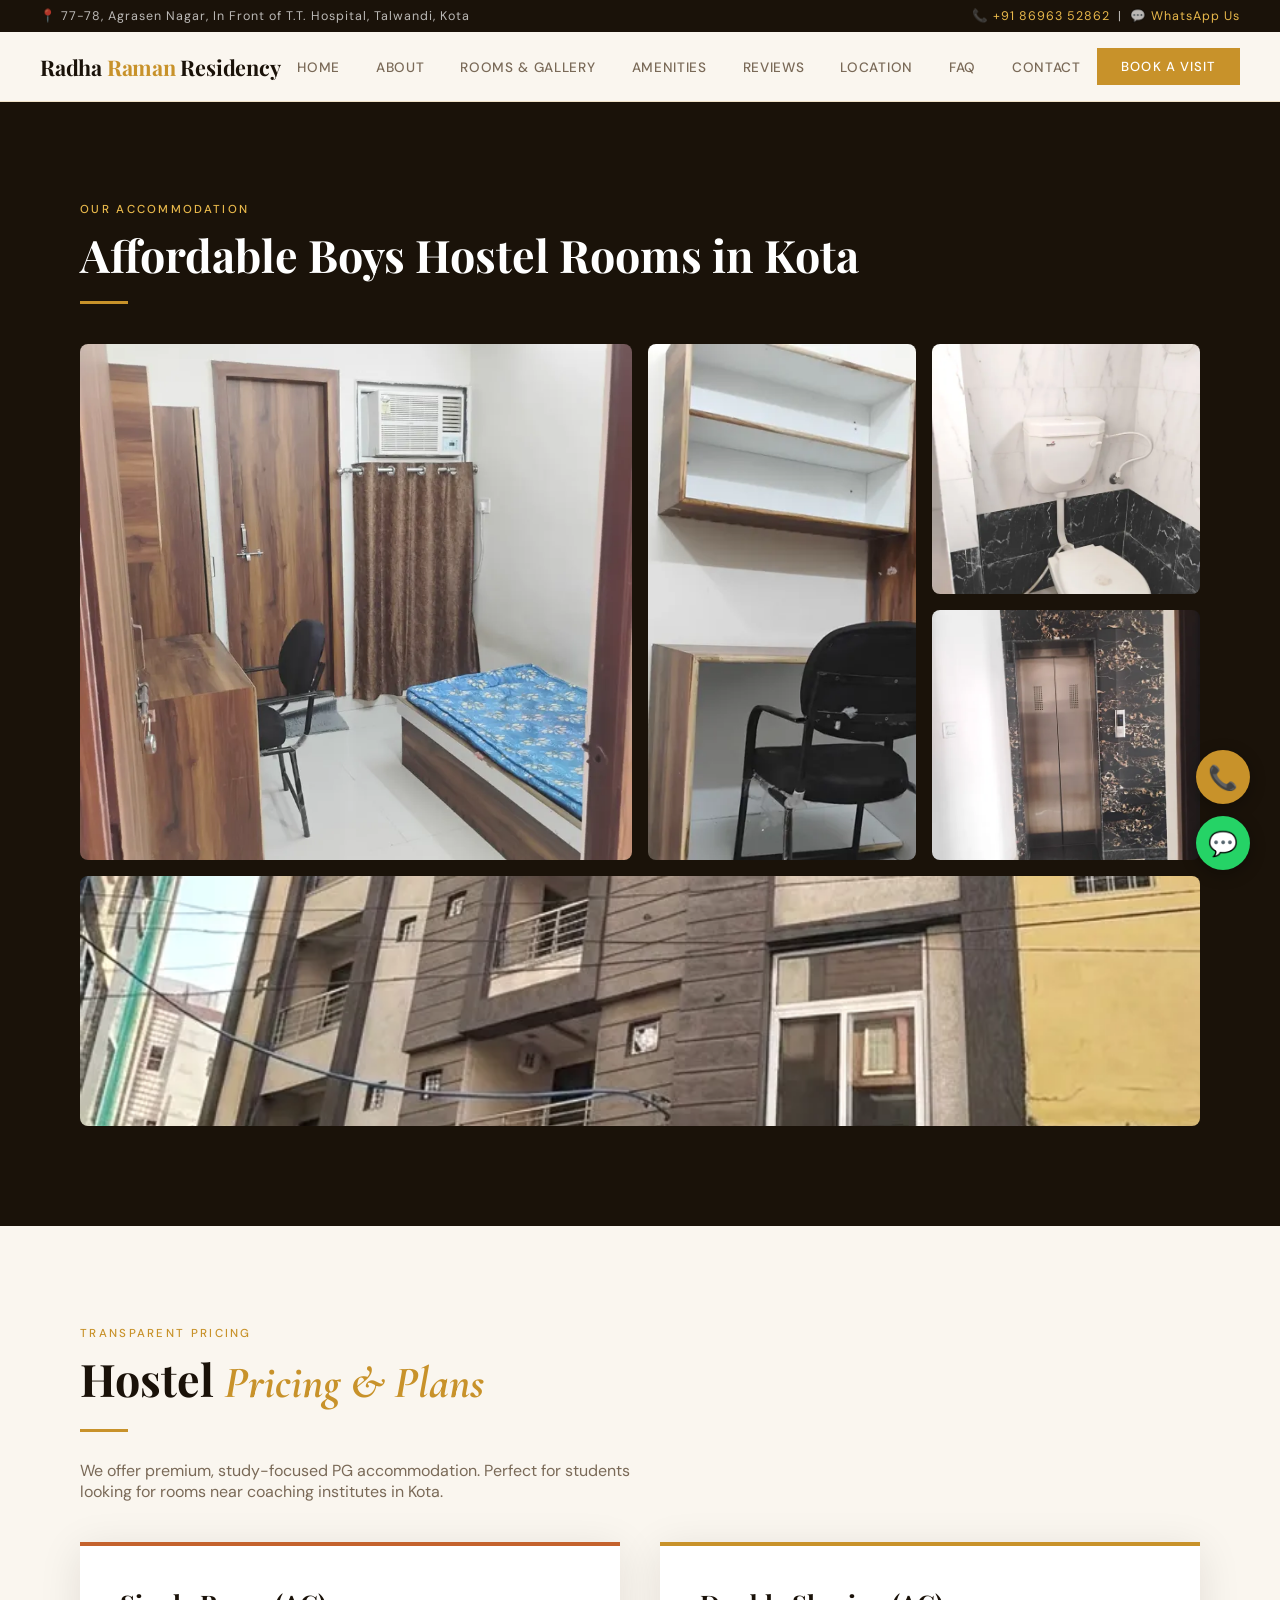
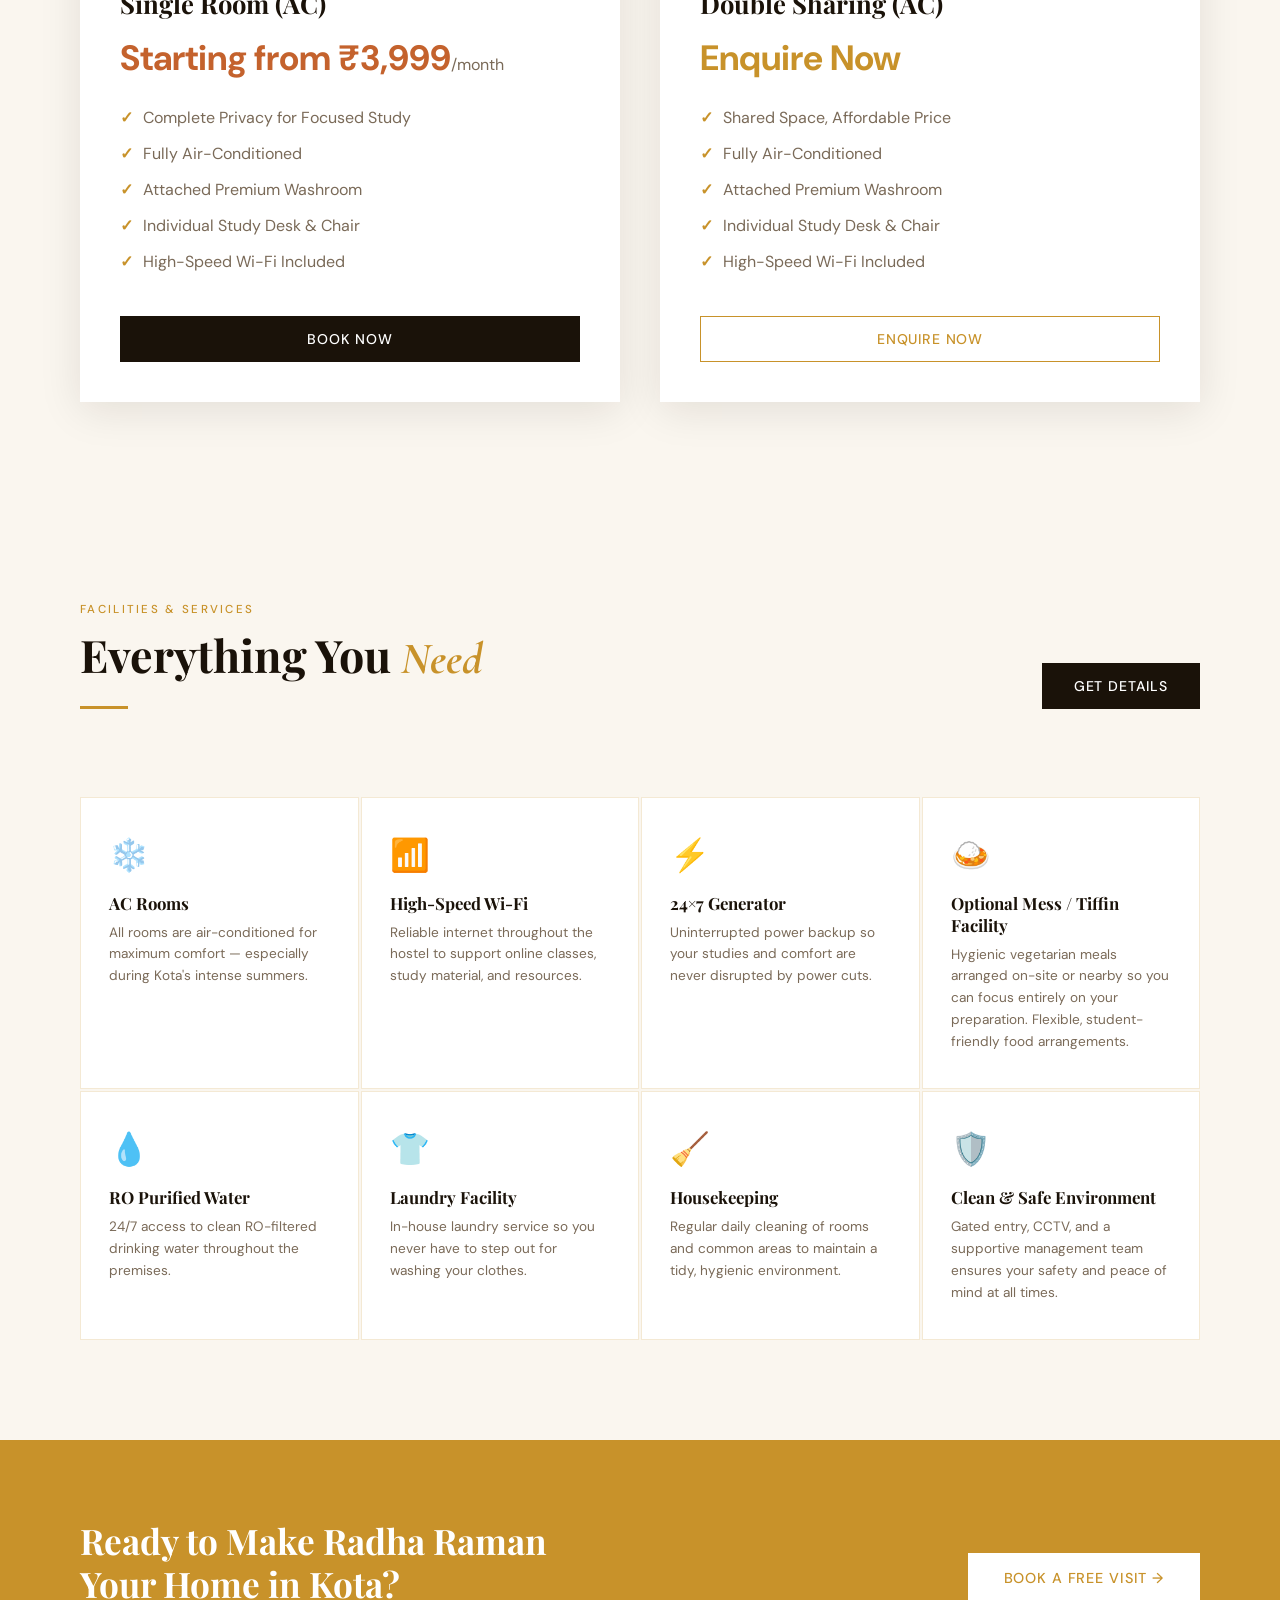
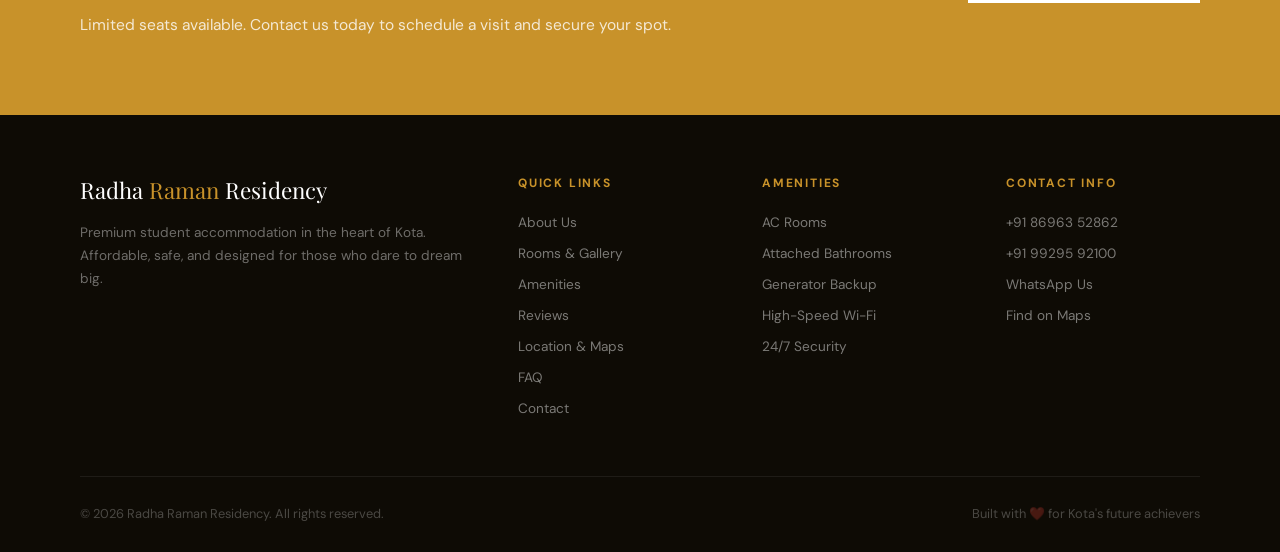
<file: rooms-pricing.html>
<!DOCTYPE html>
<html lang="en">
<head>
<!-- Google Tag Manager -->
<script>(function(w,d,s,l,i){w[l]=w[l]||[];w[l].push({'gtm.start':
new Date().getTime(),event:'gtm.js'});var f=d.getElementsByTagName(s)[0],
j=d.createElement(s),dl=l!='dataLayer'?'&l='+l:'';j.async=true;j.src=
'https://www.googletagmanager.com/gtm.js?id='+i+dl;f.parentNode.insertBefore(j,f);
})(window,document,'script','dataLayer','GTM-NTK358W4');</script>
<!-- End Google Tag Manager -->
<meta charset="UTF-8"><meta name="viewport" content="width=device-width,initial-scale=1"><title>Hostel Rooms & Pricing | Affordable Student Hostel in Kota | Radha Raman Residency</title><meta name="description" content="Explore AC single and double sharing rooms at Radha Raman Residency Kota. Transparent pricing starting ₹3,999/month. Includes WiFi, attached bathroom, geyser, study desk, generator backup, and housekeeping."><meta name="keywords" content="boys hostel in kota, best boys hostel in kota, ac hostel in kota, hostel near coaching in kota, student hostel in kota, hostel in kota, boys pg in kota, pg in kota for students, single room hostel in kota, double sharing room in kota, hostel near allen kota, hostel near resonance kota, hostel near motion kota, hostel near vibrant kota, hostel with mess in kota, hostel with wifi in kota, hostel with ac rooms in kota, student accommodation in kota, safe boys hostel in kota, budget hostel in kota, premium hostel in kota, hostel near landmark city kota, hostel near kunhadi kota, hostel near coaching institutes kota, furnished hostel rooms kota, hostel with attached bathroom kota"><link rel="canonical" href="https://mr-yadav00.github.io/Radha-Raman-Residency/rooms-pricing"><meta name="author" content="Radha Raman Residency"><meta name="robots" content="index, follow"><meta http-equiv="X-Content-Type-Options" content="nosniff"><meta http-equiv="X-Frame-Options" content="sameorigin"><meta name="referrer" content="no-referrer-when-downgrade"><meta name="google-site-verification" content="wtk4Aop-KC2tvIeDJ74rPpWp1TlRFWbBZharsPK3Rdo"><meta property="og:title" content="Hostel Rooms & Pricing | Affordable Student Hostel in Kota | Radha Raman Residency"><meta property="og:description" content="Explore AC single and double sharing rooms at Radha Raman Residency Kota. Transparent pricing starting ₹3,999/month. Includes WiFi, attached bathroom, geyser, study desk, generator backup, and housekeeping."><meta property="og:type" content="website"><meta property="og:url" content="https://mr-yadav00.github.io/Radha-Raman-Residency/rooms-pricing"><meta property="og:image" content="https://mr-yadav00.github.io/Radha-Raman-Residency/images/hero_exterior.jpg"><meta property="og:image:width" content="1200"><meta property="og:image:height" content="630"><meta property="og:site_name" content="Radha Raman Residency"><meta name="twitter:card" content="summary_large_image"><meta name="twitter:title" content="Hostel Rooms & Pricing | Affordable Student Hostel in Kota | Radha Raman Residency"><meta name="twitter:description" content="Explore AC single and double sharing rooms at Radha Raman Residency Kota. Transparent pricing starting ₹3,999/month. Includes WiFi, attached bathroom, geyser, study desk, generator backup, and housekeeping."><meta name="twitter:image" content="https://mr-yadav00.github.io/Radha-Raman-Residency/images/hero_exterior.jpg"><link rel="preconnect" href="https://fonts.googleapis.com"><link rel="preconnect" href="https://fonts.gstatic.com" crossorigin=""><link rel="dns-prefetch" href="https://fonts.googleapis.com"><link rel="dns-prefetch" href="https://www.googletagmanager.com"><link href="https://fonts.googleapis.com/css2?family=Playfair+Display:ital,wght@0,400;0,600;0,700;1,400&amp;family=DM+Sans:wght@300;400;500;700&amp;family=Cormorant+Garamond:ital,wght@1,400;1,600&amp;display=swap" rel="stylesheet" media="print" onload="this.media=&quot;all&quot;"><link rel="preload" imagesrcset="images/hero_exterior-480w.webp 480w, images/hero_exterior-800w.webp 800w, images/hero_exterior-1200w.webp 1200w" imagesizes="(max-width: 1024px) 100vw, 50vw" as="image" type="image/webp"><script async src="https://www.googletagmanager.com/gtag/js?id=G-NFW8V410RQ"></script><script>window.dataLayer=window.dataLayer||[];function gtag(){dataLayer.push(arguments);}gtag('js',new Date());gtag('config','G-NFW8V410RQ');</script><link rel="manifest" href="/Radha-Raman-Residency/manifest.json"><meta name="theme-color" content="#1a1a1a"><script type="application/ld+json">{
    "@context": "https://schema.org",
    "@graph": [
      {
        "@type": "LodgingBusiness",
        "@id": "https://mr-yadav00.github.io/Radha-Raman-Residency/#lodgingbusiness",
        "name": "Radha Raman Residency Boys Hostel",
        "description": "Premium and budget-friendly Boys Hostel and PG accommodation in Talwandi, Kota. Specially designed for JEE and NEET coaching students.",
        "image": "https://mr-yadav00.github.io/Radha-Raman-Residency/images/hero_exterior.jpg",
        "telephone": "+918696352862",
        "url": "https://mr-yadav00.github.io/Radha-Raman-Residency/",
        "priceRange": "₹3999 - ₹12000",
        "address": {
          "@type": "PostalAddress",
          "streetAddress": "77-78, Agrasen Nagar, In Front of T.T. Hospital",
          "addressLocality": "Talwandi, Kota",
          "addressRegion": "Rajasthan",
          "postalCode": "324005",
          "addressCountry": "IN"
        },
        "geo": {
          "@type": "GeoCoordinates",
          "latitude": "25.1384",
          "longitude": "75.8361"
        },
        "openingHoursSpecification": {
          "@type": "OpeningHoursSpecification",
          "dayOfWeek": [
            "Monday",
            "Tuesday",
            "Wednesday",
            "Thursday",
            "Friday",
            "Saturday",
            "Sunday"
          ],
          "opens": "09:00",
          "closes": "21:00"
        },
        "starRating": {
          "@type": "Rating",
          "ratingValue": "4.8"
        },
        "aggregateRating": {
          "@type": "AggregateRating",
          "ratingValue": "4.8",
          "reviewCount": "17",
          "bestRating": "5",
          "worstRating": "1"
        }
      },
      {
        "@type": "BreadcrumbList",
        "@id": "https://mr-yadav00.github.io/Radha-Raman-Residency/#breadcrumb",
        "itemListElement": [
          {
            "@type": "ListItem",
            "position": 1,
            "name": "Home",
            "item": "https://mr-yadav00.github.io/Radha-Raman-Residency/"
          }
        ]
      },
      {
        "@type": "FAQPage",
        "@id": "https://mr-yadav00.github.io/Radha-Raman-Residency/#faq",
        "mainEntity": [
          {
            "@type": "Question",
            "name": "Is mess/meal facility compulsory at Radha Raman Residency?",
            "acceptedAnswer": {
              "@type": "Answer",
              "text": "No, mess is not compulsory. We arrange tiffin and mess meals separately so students only pay for what they choose to consume, keeping options highly flexible and budget-friendly."
            }
          },
          {
            "@type": "Question",
            "name": "Is high-speed Wi-Fi included in the rent?",
            "acceptedAnswer": {
              "@type": "Answer",
              "text": "Yes, unlimited high-speed Wi-Fi is fully included in the room rent, ensuring students can easily stream video lectures and access online coaching materials without interruptions."
            }
          },
          {
            "@type": "Question",
            "name": "Is laundry service included in the hostel fee?",
            "acceptedAnswer": {
              "@type": "Answer",
              "text": "Yes, we provide in-house laundry and washing services to save students valuable time, letting them focus entirely on their JEE and NEET preparation."
            }
          },
          {
            "@type": "Question",
            "name": "Is generator power backup available during power cuts?",
            "acceptedAnswer": {
              "@type": "Answer",
              "text": "Yes, Radha Raman Residency has a dedicated 24x7 heavy-duty generator backup. In case of power cuts, fans, lights, and essential services remain fully functional."
            }
          },
          {
            "@type": "Question",
            "name": "Are parents allowed to visit and stay at the hostel?",
            "acceptedAnswer": {
              "@type": "Answer",
              "text": "Yes, parents are welcome to visit their children. We also have guest rooms or stay arrangements for parents coming to Kota (subject to availability)."
            }
          },
          {
            "@type": "Question",
            "name": "Is there a security deposit required at the time of admission?",
            "acceptedAnswer": {
              "@type": "Answer",
              "text": "Yes, a fully refundable security deposit is collected at the start of the stay. It is returned in full upon completion of the agreement term."
            }
          },
          {
            "@type": "Question",
            "name": "What documents are required for hostel admission?",
            "acceptedAnswer": {
              "@type": "Answer",
              "text": "We require a copy of the student's Aadhaar Card, Parent's Aadhaar Card, Coaching Institute ID Card/Admission Slip, and passport-size photographs of the student."
            }
          },
          {
            "@type": "Question",
            "name": "Are short stay options available for students?",
            "acceptedAnswer": {
              "@type": "Answer",
              "text": "Yes, we support flexible stay terms for revision programs, crash courses, or final test series, depending on room availability."
            }
          },
          {
            "@type": "Question",
            "name": "What are the hostel entry and exit timings?",
            "acceptedAnswer": {
              "@type": "Answer",
              "text": "To ensure student safety, the main gate is locked at 10:00 PM. Exceptions are allowed for students attending late-night coaching classes with management approval."
            }
          },
          {
            "@type": "Question",
            "name": "How can I book a room or schedule a visit?",
            "acceptedAnswer": {
              "@type": "Answer",
              "text": "You can book a visit directly by calling us at +91 86963 52862, sending an inquiry on WhatsApp, or filling out the Book a Visit form on our website."
            }
          }
        ]
      }
    ]
  }</script>
<link rel="stylesheet" href="assets/css/style.css">
<script src="assets/js/main.js" defer=""></script>
</head>
<body>
<!-- Google Tag Manager (noscript) -->
<noscript><iframe src="https://www.googletagmanager.com/ns.html?id=GTM-NTK358W4"
height="0" width="0" style="display:none;visibility:hidden"></iframe></noscript>
<!-- End Google Tag Manager (noscript) -->
<a href="#main-content" class="skip-link">Skip to main content</a>
<div class="topbar"><span>📍 77-78, Agrasen Nagar, In Front of T.T. Hospital, Talwandi, Kota</span> <span>📞 <a href="tel:+918696352862" aria-label="Call Radha Raman Residency" onclick="gtag('event','phone_click',{'event_category':'contact','event_label':'header_phone'})">+91 86963 52862</a> &nbsp;|&nbsp; 💬 <a href="https://wa.me/918696352862?text=Hello%20Radha%20Raman%20Residency,%20I'm%20interested%20in%20booking%20a%20hostel%20visit." target="_blank" rel="noopener noreferrer" aria-label="Chat with us on WhatsApp" onclick="gtag('event','whatsapp_click',{'event_category':'contact','event_label':'header_whatsapp'})">WhatsApp Us</a></span></div>
<nav><div class="nav-logo" role="banner">Radha <span>Raman</span> Residency</div><button class="menu-toggle" id="menu-toggle" aria-label="Toggle navigation menu" aria-expanded="false" aria-controls="nav-links"><span></span> <span></span> <span></span></button><ul class="nav-links" id="nav-links"><li><a href="./">Home</a></li><li><a href="about-contact#about">About</a></li><li><a href="rooms-pricing#rooms">Rooms &amp; Gallery</a></li><li><a href="rooms-pricing#amenities">Amenities</a></li><li><a href="./#reviews">Reviews</a></li><li><a href="about-contact#location">Location</a></li><li><a href="about-contact#faq">FAQ</a></li><li><a href="about-contact#contact">Contact</a></li></ul><a href="about-contact#contact" class="nav-cta" onclick="gtag('event','cta_click',{'event_category':'booking','event_label':'book_visit_nav'}); trackEvent(&quot;Click_BookVisit_Nav&quot;)">Book a Visit</a></nav>
<main id="main-content">
<section class="rooms" id="rooms">
    <div class="reveal">
        <p class="section-label" style="color:var(--gold-light)">Our Accommodation</p>
        <h1 class="section-title">Affordable Boys Hostel Rooms in Kota</h1>
        <div class="title-line"></div>
    </div>
    <div class="gallery-grid reveal">
        <div class="gallery-item large">
            <picture><source srcset="images/room_featured-400w.webp 400w, images/room_featured-800w.webp 800w" sizes="(max-width: 1024px) 100vw, 50vw" type="image/webp"><img src="images/room_featured.jpg" alt="Premium student single/double AC room interior at Radha Raman Residency Kota" width="800" height="533" fetchpriority="high"></picture>
            <div class="gallery-overlay"><h3>Rooms</h3><p>Spacious, AC equipped, study-focused</p></div>
        </div>
        <div class="gallery-item tall">
            <picture><source srcset="images/room_study-300w.webp 300w, images/room_study-600w.webp 600w" sizes="(max-width: 1024px) 50vw, 25vw" type="image/webp"><img src="images/room_study.jpg" alt="Quiet study desk setup in Radha Raman PG Kota" loading="lazy" width="600" height="800"></picture>
            <div class="gallery-overlay"><h3>Study Area</h3><p>Dedicated desk &amp; quiet environment</p></div>
        </div>
        <div class="gallery-item">
            <picture><source srcset="images/room_bathroom-300w.webp 300w, images/room_bathroom-600w.webp 600w" sizes="(max-width: 1024px) 50vw, 25vw" type="image/webp"><img src="images/room_bathroom.jpg" alt="Clean and modern attached bathroom with hot water geyser at Radha Raman Residency" loading="lazy" width="600" height="450"></picture>
            <div class="gallery-overlay"><h3>Bathrooms</h3><p>Geyser, shower, modern &amp; clean</p></div>
        </div>
        <div class="gallery-item">
            <picture><source srcset="images/room_elevator-300w.webp 300w, images/room_elevator-600w.webp 600w" sizes="(max-width: 1024px) 50vw, 25vw" type="image/webp"><img src="images/room_elevator.jpg" alt="Premium elevator passenger lift lobby at Radha Raman Residency" loading="lazy" width="600" height="450"></picture>
            <div class="gallery-overlay"><h3>Facilities</h3><p>24/7 Elevator access</p></div>
        </div>
        <div class="gallery-item wide">
            <picture><source srcset="images/hero_exterior-480w.webp 480w, images/hero_exterior-800w.webp 800w" sizes="(max-width: 1024px) 100vw, 50vw" type="image/webp"><img src="images/hero_exterior.jpg" alt="Radha Raman Residency Boys Hostel Building Exterior in Talwandi Kota" loading="lazy" width="1200" height="630"></picture>
            <div class="gallery-overlay"><h3>Building Exterior</h3><p>Premium PG located in Talwandi</p></div>
        </div>
    </div>
</section>

<section class="pricing" id="pricing">
    <div class="reveal">
        <p class="section-label">Transparent Pricing</p>
        <h2 class="section-title">Hostel <em>Pricing &amp; Plans</em></h2>
        <div class="title-line"></div>
        <p class="pricing-subtitle" style="margin-bottom: 40px; color: var(--muted); max-width: 600px;">We offer premium, study-focused PG accommodation. Perfect for students looking for rooms near coaching institutes in Kota.</p>
        
        <div class="pricing-grid">
            <div class="pricing-card">
                <h3>Single Room (AC)</h3>
                <p class="price">Starting from ₹3,999<span>/month</span></p>
                <ul>
                    <li><span class="check">✓</span> Complete Privacy for Focused Study</li>
                    <li><span class="check">✓</span> Fully Air-Conditioned</li>
                    <li><span class="check">✓</span> Attached Premium Washroom</li>
                    <li><span class="check">✓</span> Individual Study Desk &amp; Chair</li>
                    <li><span class="check">✓</span> High-Speed Wi-Fi Included</li>
                </ul>
                <div class="pricing-cta">
                    <a href="about-contact#contact" class="btn-primary" onclick="gtag('event','cta_click',{'event_category':'booking','event_label':'pricing_cta_single'})">Book Now</a>
                </div>
            </div>
            <div class="pricing-card secondary">
                <h3>Double Sharing (AC)</h3>
                <p class="price">Enquire Now</p>
                <ul>
                    <li><span class="check">✓</span> Shared Space, Affordable Price</li>
                    <li><span class="check">✓</span> Fully Air-Conditioned</li>
                    <li><span class="check">✓</span> Attached Premium Washroom</li>
                    <li><span class="check">✓</span> Individual Study Desk &amp; Chair</li>
                    <li><span class="check">✓</span> High-Speed Wi-Fi Included</li>
                </ul>
                <div class="pricing-cta">
                    <a href="about-contact#contact" class="btn-outline" onclick="gtag('event','cta_click',{'event_category':'booking','event_label':'pricing_cta_double'})">Enquire Now</a>
                </div>
            </div>
        </div>
    </div>
</section>
<section class="amenities" id="amenities"><div class="amenities-header reveal"><div><p class="section-label">Facilities &amp; Services</p><h2 class="section-title">Everything You <em>Need</em></h2><div class="title-line"></div></div><a href="about-contact#contact" class="btn-primary" style="margin-bottom:28px" onclick="trackEvent(&quot;Click_GetDetails_Amenities&quot;)">Get Details</a></div><div class="amenities-grid reveal"><div class="amenity-card"><span class="amenity-icon" aria-hidden="true">❄️</span><h3>AC Rooms</h3><p>All rooms are air-conditioned for maximum comfort — especially during Kota's intense summers.</p></div><div class="amenity-card"><span class="amenity-icon" aria-hidden="true">📶</span><h3>High-Speed Wi-Fi</h3><p>Reliable internet throughout the hostel to support online classes, study material, and resources.</p></div><div class="amenity-card"><span class="amenity-icon" aria-hidden="true">⚡</span><h3>24×7 Generator</h3><p>Uninterrupted power backup so your studies and comfort are never disrupted by power cuts.</p></div><div class="amenity-card"><span class="amenity-icon" aria-hidden="true">🍛</span><h3>Optional Mess / Tiffin Facility</h3><p>Hygienic vegetarian meals arranged on-site or nearby so you can focus entirely on your preparation. Flexible, student-friendly food arrangements.</p></div><div class="amenity-card"><span class="amenity-icon" aria-hidden="true">💧</span><h3>RO Purified Water</h3><p>24/7 access to clean RO-filtered drinking water throughout the premises.</p></div><div class="amenity-card"><span class="amenity-icon" aria-hidden="true">👕</span><h3>Laundry Facility</h3><p>In-house laundry service so you never have to step out for washing your clothes.</p></div><div class="amenity-card"><span class="amenity-icon" aria-hidden="true">🧹</span><h3>Housekeeping</h3><p>Regular daily cleaning of rooms and common areas to maintain a tidy, hygienic environment.</p></div><div class="amenity-card"><span class="amenity-icon" aria-hidden="true">🛡️</span><h3>Clean &amp; Safe Environment</h3><p>Gated entry, CCTV, and a supportive management team ensures your safety and peace of mind at all times.</p></div></div></section>


<div class="cta-band"><div><h2>Ready to Make Radha Raman<br>Your Home in Kota?</h2><p>Limited seats available. Contact us today to schedule a visit and secure your spot.</p></div><a href="about-contact#contact" class="btn-white" onclick="gtag('event','cta_click',{'event_category':'booking','event_label':'book_visit_ctaband'}); trackEvent(&quot;Click_BookVisit_CtaBand&quot;)">Book a Free Visit →</a></div>
</main>
<footer><div class="footer-top"><div class="footer-brand"><div class="logo">Radha <span>Raman</span> Residency</div><p>Premium student accommodation in the heart of Kota. Affordable, safe, and designed for those who dare to dream big.</p></div><div class="footer-col"><h3>Quick Links</h3><ul><li><a href="/Radha-Raman-Residency/about-contact#about">About Us</a></li><li><a href="/Radha-Raman-Residency/rooms-pricing#rooms">Rooms &amp; Gallery</a></li><li><a href="/Radha-Raman-Residency/rooms-pricing#amenities">Amenities</a></li><li><a href="/Radha-Raman-Residency/#reviews">Reviews</a></li><li><a href="/Radha-Raman-Residency/about-contact#location">Location &amp; Maps</a></li><li><a href="/Radha-Raman-Residency/about-contact#faq">FAQ</a></li><li><a href="/Radha-Raman-Residency/about-contact#contact">Contact</a></li></ul></div><div class="footer-col"><h3>Amenities</h3><ul><li><a href="/Radha-Raman-Residency/rooms-pricing#amenities">AC Rooms</a></li><li><a href="/Radha-Raman-Residency/rooms-pricing#amenities">Attached Bathrooms</a></li><li><a href="/Radha-Raman-Residency/rooms-pricing#amenities">Generator Backup</a></li><li><a href="/Radha-Raman-Residency/rooms-pricing#amenities">High-Speed Wi-Fi</a></li><li><a href="/Radha-Raman-Residency/rooms-pricing#amenities">24/7 Security</a></li></ul></div><div class="footer-col"><h3>Contact Info</h3><ul><li><a href="tel:+918696352862" onclick="gtag('event','phone_click',{'event_category':'contact','event_label':'footer_phone'}); trackEvent(&quot;Click_Phone_Footer&quot;)">+91 86963 52862</a></li><li><a href="tel:+919929592100" onclick="gtag('event','phone_click',{'event_category':'contact','event_label':'footer_altphone'}); trackEvent(&quot;Click_AltPhone_Footer&quot;)">+91 99295 92100</a></li><li><a href="https://wa.me/918696352862?text=Hello%20Radha%20Raman%20Residency." target="_blank" rel="noopener noreferrer" onclick="gtag('event','whatsapp_click',{'event_category':'contact','event_label':'footer_whatsapp'}); trackEvent(&quot;Click_WhatsApp_Footer&quot;)">WhatsApp Us</a></li><li><a href="https://maps.app.goo.gl/zArFavop5LxTpakv7" target="_blank" rel="noopener noreferrer" onclick="trackEvent(&quot;Click_MapsLink_Footer&quot;)">Find on Maps</a></li></ul></div></div><div class="footer-bottom"><p>© 2026 Radha Raman Residency. All rights reserved.</p><p>Built with ❤️ for Kota's future achievers</p></div></footer>
<div class="float-widgets" id="float-widgets"><a href="tel:+918696352862" class="btn-float float-call" aria-label="Call Management" onclick="gtag('event','phone_click',{'event_category':'contact','event_label':'widget_phone'}); trackEvent(&quot;Click_Phone_Widget&quot;)">📞 </a><a href="https://wa.me/918696352862?text=Hello%20Radha%20Raman%20Residency,%20I'm%20interested%20in%20booking%20a%20hostel%20visit." target="_blank" rel="noopener noreferrer" class="btn-float float-wa" aria-label="Chat on WhatsApp" onclick="gtag('event','whatsapp_click',{'event_category':'contact','event_label':'widget_whatsapp'}); trackEvent(&quot;Click_WhatsApp_Widget&quot;)">💬</a></div>
<div class="mobile-cta-bar"><a href="tel:+918696352862" class="m-cta-btn m-call" onclick="gtag('event','phone_click',{'event_category':'contact','event_label':'sticky_phone'}); trackEvent(&quot;Click_Phone_StickyBar&quot;)">📞 Call Management </a><a href="https://wa.me/918696352862?text=Hello%20Radha%20Raman%20Residency,%20I'm%20interested%20in%20booking%20a%20hostel%20visit." target="_blank" rel="noopener noreferrer" class="m-cta-btn m-wa" onclick="gtag('event','whatsapp_click',{'event_category':'contact','event_label':'sticky_whatsapp'}); trackEvent(&quot;Click_WhatsApp_StickyBar&quot;)">💬 WhatsApp Enquiry</a></div>
</body>
</html>
</file>
<file: assets/css/style.css>
:root{--cream:#FAF6EF;--deep:#1A1209;--gold:#C8922A;--gold-light:#E8B84B;--warm:#8B5E3C;--rust:#C4622D;--text:#2E1F0E;--muted:#7A6A58;--card-bg:#FFFFFF;--border:rgba(200,146,42,0.2);--shadow:0 8px 40px rgba(26,18,9,0.10)}*,::after,::before{box-sizing:border-box;margin:0;padding:0}html{scroll-behavior:smooth}body{font-family:'DM Sans',sans-serif;background:var(--cream);color:var(--text);overflow-x:hidden}.skip-link{position:absolute;top:-100px;left:20px;background:var(--gold);color:#fff;padding:10px 20px;z-index:999;transition:top .2s;text-decoration:none;font-weight:500}.skip-link:focus{top:10px}.topbar{background:var(--deep);color:rgba(255,255,255,.7);font-size:.78rem;letter-spacing:.08em;padding:8px 40px;display:flex;justify-content:space-between;align-items:center}.topbar a{color:var(--gold-light);text-decoration:none;outline:0}.topbar a:focus-visible{outline:2px solid var(--gold-light)}nav{position:sticky;top:0;z-index:100;background:rgba(250,246,239,.95);backdrop-filter:blur(12px);border-bottom:1px solid var(--border);padding:0 40px;display:flex;align-items:center;justify-content:space-between;height:70px}.nav-logo{font-family:'Playfair Display',serif;font-size:1.35rem;font-weight:700;color:var(--deep);letter-spacing:-.01em}.nav-logo span{color:var(--gold)}.nav-links{display:flex;gap:36px;list-style:none}.nav-links a{font-size:.85rem;font-weight:500;letter-spacing:.05em;text-transform:uppercase;color:var(--muted);text-decoration:none;transition:color .2s;outline:0;padding:6px 0}.nav-links a:focus-visible,.nav-links a:hover{color:var(--gold)}.nav-links a:focus-visible{outline:2px solid var(--gold)}.nav-cta{background:var(--gold);color:#fff;font-size:.82rem;font-weight:500;letter-spacing:.08em;text-transform:uppercase;padding:10px 24px;border:none;cursor:pointer;text-decoration:none;transition:background .2s;outline:0}.nav-cta:focus-visible,.nav-cta:hover{background:var(--rust)}.nav-cta:focus-visible{outline:2px solid var(--deep)}.menu-toggle{display:none;background:0 0;border:none;cursor:pointer;padding:8px;outline:0}.menu-toggle span{display:block;width:24px;height:2px;background:var(--deep);margin:5px 0;transition:.3s}.hero{min-height:85vh;display:grid;grid-template-columns:1.1fr 0.9fr;position:relative;overflow:hidden}.hero-left{display:flex;flex-direction:column;justify-content:center;padding:60px 60px 60px 80px;position:relative;z-index:2}.hero-tag{display:inline-flex;align-items:center;gap:10px;background:var(--gold);color:#fff;font-size:.72rem;font-weight:500;letter-spacing:.14em;text-transform:uppercase;padding:6px 16px;margin-bottom:24px;width:fit-content;animation:fadeUp .7s ease both}.hero-tag::before{content:'★';font-size:.65rem}.hero h1{font-family:'Playfair Display',serif;font-size:clamp(2.5rem, 4.5vw, 3.8rem);font-weight:700;line-height:1.1;color:var(--deep);margin-bottom:12px;animation:fadeUp .7s .1s ease both}.hero h1 em{font-style:italic;color:var(--gold);font-family:'Cormorant Garamond',serif;font-size:1.1em}.hero-sub{font-family:'Cormorant Garamond',serif;font-style:italic;font-size:1.35rem;color:var(--warm);margin-bottom:20px;animation:fadeUp .7s .2s ease both}.hero-desc{font-size:.95rem;color:var(--muted);line-height:1.7;max-width:480px;margin-bottom:30px;animation:fadeUp .7s .3s ease both}.hero-actions{display:flex;gap:16px;align-items:center;animation:fadeUp .7s .4s ease both}.btn-primary{background:var(--deep);color:#fff;padding:14px 32px;font-size:.88rem;font-weight:500;letter-spacing:.06em;text-transform:uppercase;text-decoration:none;border:none;cursor:pointer;transition:background .2s,transform .2s;display:inline-block;outline:0}.btn-primary:focus-visible,.btn-primary:hover{background:var(--gold);transform:translateY(-2px)}.btn-primary:focus-visible{outline:2px solid var(--rust)}.btn-outline{border:1.5px solid var(--gold);color:var(--gold);padding:13px 28px;font-size:.88rem;font-weight:500;letter-spacing:.06em;text-transform:uppercase;text-decoration:none;transition:all .2s;display:inline-block;outline:0}.btn-outline:focus-visible,.btn-outline:hover{background:var(--gold);color:#fff}.btn-outline:focus-visible{outline:2px solid var(--deep)}.hero-rating{margin-top:40px;display:flex;align-items:center;gap:18px;animation:fadeUp .7s .5s ease both}.rating-circle{width:70px;height:70px;border-radius:50%;background:var(--gold);display:flex;flex-direction:column;align-items:center;justify-content:center;color:#fff;font-family:'Playfair Display',serif}.rating-circle .num{font-size:1.5rem;font-weight:700;line-height:1}.rating-circle .out{font-size:.65rem;opacity:.85}.rating-text .stars{color:var(--gold);font-size:1rem;letter-spacing:2px}.rating-text p{font-size:.8rem;color:var(--muted);margin-top:2px}.hero-right{position:relative;overflow:hidden;display:flex;align-items:stretch}.hero-right picture{width:100%;height:100%}.hero-img-main{width:100%;height:100%;object-fit:cover;display:block}.hero-deco{position:absolute;left:-1px;top:50%;transform:translateY(-50%);width:4px;height:60%;background:linear-gradient(to bottom,transparent,var(--gold),transparent)}.trust-banner{background:var(--cream);border-top:1px solid var(--border);border-bottom:1px solid var(--border);padding:16px 80px;display:flex;justify-content:space-around;align-items:center;flex-wrap:wrap;gap:20px}.trust-item{display:flex;align-items:center;gap:8px;font-size:.9rem;font-weight:500;color:var(--deep)}.trust-icon{color:var(--gold);font-weight:700}.proximity-badge{background:#fff9ed;border:1px dashed var(--gold);color:var(--rust);padding:6px 14px;border-radius:4px;font-size:.82rem;font-weight:700;letter-spacing:.02em;display:inline-flex;align-items:center;gap:6px;width:fit-content;margin-bottom:16px}.strip{background:var(--deep);padding:22px 80px;display:flex;align-items:center;justify-content:space-between;flex-wrap:wrap;gap:30px}.strip-item{display:flex;align-items:center;gap:14px;color:rgba(255,255,255,.8);font-size:.88rem}.strip-icon{width:36px;height:36px;background:rgba(200,146,42,.2);border:1px solid rgba(200,146,42,.4);border-radius:50%;display:flex;align-items:center;justify-content:center;font-size:1rem;flex-shrink:0}.strip-item strong{color:#fff;display:block;font-size:.95rem}.strip-divider{width:1px;height:36px;background:rgba(255,255,255,.1)}.section-label{font-size:.72rem;font-weight:500;letter-spacing:.2em;text-transform:uppercase;color:var(--gold);margin-bottom:12px}.section-title{font-family:'Playfair Display',serif;font-size:clamp(2rem, 3.5vw, 2.8rem);font-weight:700;line-height:1.15;color:var(--deep)}.section-title em{font-style:italic;font-family:'Cormorant Garamond',serif;color:var(--gold)}.title-line{width:48px;height:3px;background:var(--gold);margin:20px 0 28px}.about{padding:100px 80px;display:grid;grid-template-columns:1fr 1fr;gap:80px;align-items:center}.about-imgs{position:relative;height:500px}.about-img-1,.about-img-2{box-shadow:var(--shadow);overflow:hidden}.about-img-1{position:absolute;top:0;left:0;width:70%;height:70%}.about-img-2{position:absolute;bottom:0;right:0;width:60%;height:60%;border:6px solid var(--cream)}.about-imgs img{width:100%;height:100%;object-fit:cover;display:block}.about-content p{font-size:.97rem;line-height:1.85;color:var(--muted);margin-bottom:20px}.about-stats{display:grid;grid-template-columns:1fr 1fr;gap:20px;margin-top:36px}.stat-box{border:1px solid var(--border);padding:22px;background:#fff}.stat-box .num{font-family:'Playfair Display',serif;font-size:2rem;font-weight:700;color:var(--gold);line-height:1}.stat-box p{font-size:.82rem;color:var(--muted);margin-top:6px}.rooms{background:var(--deep);padding:100px 80px}.rooms .section-title{color:#fff}.rooms-grid{display:grid;grid-template-columns:repeat(3,1fr);gap:2px;margin-top:48px}.room-card{position:relative;overflow:hidden;aspect-ratio:4/3;cursor:pointer}.room-card-img{width:100%;height:100%;background:linear-gradient(135deg,#2a1a08,#6b3d1a);display:flex;align-items:center;justify-content:center;transition:transform .5s ease}.room-card-img img{width:100%;height:100%;object-fit:cover;display:block}.room-card:hover .room-card-img{transform:scale(1.05)}.room-card-overlay{position:absolute;inset:0;background:linear-gradient(to top,rgba(26,18,9,.95) 0,rgba(26,18,9,.4) 50%,transparent 100%);display:flex;flex-direction:column;justify-content:flex-end;padding:24px;opacity:0;transition:opacity .3s ease}.room-name{font-family:'Playfair Display',serif;font-size:1.15rem;color:#fff;margin-bottom:4px;font-weight:400}.room-tag{font-size:.75rem;color:var(--gold-light);letter-spacing:.1em;text-transform:uppercase}.room-card.featured{grid-row:span 2;aspect-ratio:unset}.room-card.featured .room-card-img{background:linear-gradient(135deg,#6b2e00,#c8922a);height:100%}@media (hover:hover){.room-card:hover .room-card-overlay{opacity:1}}@media (hover:none){.room-card-overlay{opacity:1;background:linear-gradient(to top,rgba(26,18,9,.98) 0,rgba(26,18,9,.6) 70%,transparent 100%);padding:16px}.room-name{font-size:1.05rem}.room-tag{font-size:.7rem}}.amenities{padding:100px 80px}.amenities-header{display:flex;justify-content:space-between;align-items:flex-end;margin-bottom:60px}.amenities-grid{display:grid;grid-template-columns:repeat(4,1fr);gap:2px}.amenity-card{background:#fff;padding:36px 28px;border:1px solid var(--border);position:relative;overflow:hidden;transition:all .3s}.amenity-card::before{content:'';position:absolute;bottom:0;left:0;width:0;height:3px;background:var(--gold);transition:width .3s}.amenity-card:hover::before{width:100%}.amenity-card:hover{transform:translateY(-4px);box-shadow:var(--shadow)}.amenity-icon{font-size:2rem;margin-bottom:16px;display:block}.amenity-card h3{font-family:'Playfair Display',serif;font-size:1.05rem;color:var(--deep);margin-bottom:8px}.amenity-card p{font-size:.85rem;color:var(--muted);line-height:1.6}.testimonials{background:#f3ede2;padding:100px 80px}.reviews-badge-container{display:flex;flex-direction:column;align-items:center;margin-top:16px;gap:6px}.reviews-badge-stars{color:var(--gold);font-size:1.25rem;letter-spacing:2px}.reviews-badge-text{font-size:.9rem;font-weight:500;color:var(--muted)}.testimonials-grid{display:grid;grid-template-columns:repeat(3,1fr);gap:24px;margin-top:48px}.testi-card{background:#fff;padding:36px;position:relative;box-shadow:var(--shadow);display:flex;flex-direction:column;justify-content:space-between}.testi-card::before{content:'\201C';position:absolute;top:20px;right:28px;font-family:'Playfair Display',serif;font-size:5rem;color:var(--gold);opacity:.15;line-height:1}.testi-stars{color:var(--gold);margin-bottom:16px;font-size:.9rem}.testi-card p{font-size:.93rem;line-height:1.75;color:var(--muted);font-style:italic;margin-bottom:24px}.testi-author{display:flex;align-items:center;gap:14px;margin-top:auto}.testi-avatar{width:44px;height:44px;border-radius:50%;background:linear-gradient(135deg,var(--gold),var(--rust));display:flex;align-items:center;justify-content:center;color:#fff;font-family:'Playfair Display',serif;font-size:1.1rem;font-weight:700;flex-shrink:0}.testi-name{font-weight:700;font-size:.9rem;color:var(--deep)}.testi-role{font-size:.78rem;color:var(--muted);display:block;margin-top:2px}.testi-date{font-size:.72rem;color:var(--muted);opacity:.8;display:block;margin-top:2px}.location-section{padding:100px 80px;background:var(--cream)}.map-grid-container{display:grid;grid-template-columns:1fr 1.1fr;gap:80px;align-items:stretch;margin-top:48px}.map-container-box{height:480px;background:#eaeaea;position:relative;box-shadow:var(--shadow);border:1px solid var(--border)}.map-container-box iframe{width:100%;height:100%;border:0}.distance-wrapper h3{font-family:'Playfair Display',serif;font-size:1.35rem;color:var(--deep);margin-bottom:24px}.distance-grid{display:grid;grid-template-columns:repeat(2,1fr);gap:16px}.distance-card{background:#fff;border:1px solid var(--border);padding:20px;display:flex;flex-direction:column;gap:6px;transition:all .2s ease}.distance-card:hover{box-shadow:var(--shadow);border-color:var(--gold)}.dist-dest{font-size:.95rem;font-weight:700;color:var(--deep)}.dist-val{font-size:.88rem;color:var(--gold);font-weight:500}.dist-time{font-size:.8rem;color:var(--muted)}.map-action-btns{margin-top:24px;display:flex;gap:16px}.faq-section{background:#f3ede2;padding:100px 80px}.faq-container{max-width:800px;margin:48px auto 0;display:flex;flex-direction:column;gap:12px}.faq-item{background:#fff;border:1px solid var(--border);overflow:hidden;transition:all .25s ease}.faq-trigger{width:100%;background:0 0;border:none;padding:20px 24px;text-align:left;font-family:'Playfair Display',serif;font-size:1.08rem;font-weight:600;color:var(--deep);display:flex;justify-content:space-between;align-items:center;cursor:pointer;outline:0}.faq-trigger:focus-visible{outline:2px solid var(--gold);background:rgba(200,146,42,.05)}.faq-icon-arrow{font-size:1.2rem;color:var(--gold);transition:transform .25s ease}.faq-panel{max-height:0;overflow:hidden;transition:max-height .25s ease-out,padding .25s ease-out;padding:0 24px}.faq-content{padding-bottom:20px;font-size:.92rem;line-height:1.7;color:var(--muted)}.faq-item.active{border-color:var(--gold);box-shadow:var(--shadow)}.faq-item.active .faq-trigger{color:var(--gold)}.faq-item.active .faq-icon-arrow{transform:rotate(180deg)}.faq-item.active .faq-panel{max-height:200px;padding:0 24px}.cta-band{background:var(--gold);padding:80px;display:grid;grid-template-columns:1fr auto;gap:40px;align-items:center}.cta-band h2{font-family:'Playfair Display',serif;font-size:2.2rem;color:#fff;line-height:1.2}.cta-band p{color:rgba(255,255,255,.8);margin-top:10px;font-size:.97rem}.btn-white{background:#fff;color:var(--gold);padding:16px 36px;font-size:.9rem;font-weight:500;letter-spacing:.06em;text-transform:uppercase;text-decoration:none;white-space:nowrap;transition:all .2s;display:inline-block;outline:0}.btn-white:focus-visible,.btn-white:hover{background:var(--deep);color:#fff}.btn-white:focus-visible{outline:2px solid var(--border)}.contact{padding:100px 80px;background:var(--deep)}.contact .section-label{color:var(--gold-light)}.contact .section-title{color:#fff}.contact-grid{display:grid;grid-template-columns:1fr 1fr;gap:80px;margin-top:60px}.form-group{margin-bottom:22px}.form-group label{display:block;font-size:.78rem;letter-spacing:.12em;text-transform:uppercase;color:rgba(255,255,255,.5);margin-bottom:8px}.form-group input,.form-group select,.form-group textarea{width:100%;background:rgba(255,255,255,.05);border:1px solid rgba(200,146,42,.25);color:#fff;padding:14px 16px;font-family:'DM Sans',sans-serif;font-size:.92rem;outline:0;transition:border-color .2s}.form-group input:focus,.form-group select:focus,.form-group textarea:focus{border-color:var(--gold)}.form-group select{appearance:none;cursor:pointer}.form-group textarea{resize:vertical;min-height:100px}.form-group input::placeholder,.form-group textarea::placeholder{color:rgba(255,255,255,.25)}.form-row{display:grid;grid-template-columns:1fr 1fr;gap:16px}.contact-info-item{display:flex;gap:16px;align-items:flex-start;margin-bottom:32px}.ci-icon{width:46px;height:46px;background:rgba(200,146,42,.15);border:1px solid rgba(200,146,42,.3);display:flex;align-items:center;justify-content:center;font-size:1.1rem;flex-shrink:0}.ci-text strong{color:#fff;display:block;margin-bottom:4px;font-size:.9rem}.ci-text span{color:rgba(255,255,255,.5);font-size:.85rem;line-height:1.5}footer{background:#0e0b05;padding:60px 80px 30px}.footer-top{display:grid;grid-template-columns:2fr 1fr 1fr 1fr;gap:50px;padding-bottom:48px;border-bottom:1px solid rgba(255,255,255,.07)}.footer-brand .logo{font-family:'Playfair Display',serif;font-size:1.4rem;color:#fff;margin-bottom:16px}.footer-brand .logo span{color:var(--gold)}.footer-brand p{font-size:.85rem;color:rgba(255,255,255,.4);line-height:1.7}.footer-col h3{font-size:.75rem;letter-spacing:.15em;text-transform:uppercase;color:var(--gold);margin-bottom:20px}.footer-col ul{list-style:none}.footer-col ul li{margin-bottom:10px}.footer-col ul li a{font-size:.85rem;color:rgba(255,255,255,.45);text-decoration:none;transition:color .2s;outline:0}.footer-col ul li a:focus-visible,.footer-col ul li a:hover{color:var(--gold)}.footer-col ul li a:focus-visible{outline:2px solid var(--gold)}.footer-bottom{padding-top:28px;display:flex;justify-content:space-between;align-items:center}.footer-bottom p{font-size:.8rem;color:rgba(255,255,255,.25)}.footer-bottom a{color:var(--gold);text-decoration:none}.float-widgets{position:fixed;bottom:30px;right:30px;display:flex;flex-direction:column;gap:12px;z-index:999}.btn-float{width:54px;height:54px;border-radius:50%;display:flex;align-items:center;justify-content:center;color:#fff;font-size:1.5rem;box-shadow:0 4px 16px rgba(0,0,0,.3);cursor:pointer;text-decoration:none;transition:transform .2s ease,background .2s ease;outline:0}.btn-float:focus-visible,.btn-float:hover{transform:scale(1.1)}.btn-float.float-wa{background:#25d366}.btn-float.float-call{background:var(--gold)}.mobile-cta-bar{display:none;position:fixed;bottom:0;left:0;width:100%;height:60px;background:var(--deep);grid-template-columns:1fr 1fr;z-index:998;border-top:1px solid var(--border)}.m-cta-btn{display:flex;align-items:center;justify-content:center;color:#fff;font-size:.88rem;font-weight:700;letter-spacing:.05em;text-transform:uppercase;text-decoration:none;gap:8px;outline:0}.m-cta-btn.m-call{background:var(--deep);border-right:1px solid rgba(255,255,255,.1)}.m-cta-btn.m-wa{background:#25d366}a:focus-visible,button:focus-visible,input:focus-visible,select:focus-visible,textarea:focus-visible{outline:3px solid var(--gold);outline-offset:2px}@keyframes fadeUp{from{opacity:0;transform:translateY(28px)}to{opacity:1;transform:translateY(0)}}.reveal{opacity:0;transform:translateY(30px);transition:opacity .6s ease,transform .6s ease}.reveal.visible{opacity:1;transform:none}@media (prefers-reduced-motion:reduce){.reveal{transition:none!important;opacity:1!important;transform:none!important}*{animation:none!important;transition:none!important}}@media (max-width:1024px){.hero{grid-template-columns:1fr;min-height:auto}.hero-left{padding:60px 40px}.hero-right{height:380px}.about,.contact-grid,.location-section,.map-grid-container{grid-template-columns:1fr}.map-grid-container{gap:40px}.rooms-grid{grid-template-columns:1fr 1fr}.room-card.featured{grid-row:span 1;aspect-ratio:4/3}.amenities-grid{grid-template-columns:repeat(2,1fr)}.testimonials-grid{grid-template-columns:1fr 1fr}.footer-top{grid-template-columns:1fr 1fr}.about,.amenities,.contact,.cta-band,.faq-section,.location-section,.rooms,.testimonials,footer{padding-left:40px;padding-right:40px}nav{padding:0 24px}.strip,.topbar,.trust-banner{padding-left:24px;padding-right:24px}}@media (max-width:768px){.menu-toggle{display:block}.nav-links{display:none;flex-direction:column;position:absolute;top:70px;left:0;width:100%;background:var(--cream);border-bottom:1px solid var(--border);padding:24px;gap:20px;box-shadow:var(--shadow)}.nav-links.active{display:flex}nav .nav-cta{display:none}.mobile-cta-bar{display:grid}body{padding-bottom:60px}.float-widgets{bottom:75px;right:16px}.btn-float{width:48px;height:48px;font-size:1.3rem}}@media (max-width:680px){.hero-left{padding:48px 24px}.amenities-grid,.distance-grid,.rooms-grid,.testimonials-grid{grid-template-columns:1fr}.about,.amenities,.contact,.cta-band,.faq-section,.location-section,.rooms,.testimonials{padding:48px 24px}.strip{flex-direction:column;padding:24px;gap:16px;align-items:flex-start}.strip-divider{display:none}.cta-band{grid-template-columns:1fr;gap:24px}.footer-top{grid-template-columns:1fr;gap:32px}footer{padding:40px 24px 20px}.topbar{display:none}.map-container-box{height:320px}}@media (max-width:380px){.hero h1{font-size:2.1rem}.btn-outline,.btn-primary{padding:12px 20px;font-size:.8rem}.hero-actions{flex-direction:column;align-items:stretch;width:100%}.hero-actions a{text-align:center}}

/* --- NEW CUSTOM STYLES & FIXES --- */

/* Pricing Grid */
.pricing { padding: 100px 80px; background: var(--cream); }
.pricing-grid { display: grid; grid-template-columns: repeat(2, 1fr); gap: 40px; margin-top: 40px; }
.pricing-card { background: #fff; padding: 40px; border-top: 4px solid var(--rust); box-shadow: var(--shadow); display: flex; flex-direction: column; transition: transform 0.3s ease; }
.pricing-card:hover { transform: translateY(-5px); }
.pricing-card.secondary { border-top-color: var(--gold); }
.pricing-card h3 { font-family: 'Playfair Display', serif; font-size: 1.6rem; color: var(--deep); margin-bottom: 15px; }
.pricing-card .price { font-size: 2.2rem; font-weight: 700; color: var(--rust); margin-bottom: 25px; }
.pricing-card.secondary .price { color: var(--gold); }
.pricing-card .price span { font-size: 1rem; color: var(--muted); font-weight: 400; }
.pricing-card ul { list-style: none; margin-bottom: 30px; flex-grow: 1; }
.pricing-card ul li { margin-bottom: 12px; color: var(--muted); display: flex; align-items: flex-start; gap: 10px; line-height: 1.5; }
.pricing-card ul li .check { color: var(--gold); font-weight: 700; }
.pricing-cta { margin-top: auto; }
.pricing-cta a { width: 100%; text-align: center; }

/* Rules Grid */
.rules { padding: 100px 80px; background: var(--cream); }
.rules-grid { display: grid; grid-template-columns: 1fr 1fr; gap: 80px; margin-top: 40px; }

/* Gallery Grid */
.gallery-grid { display: grid; grid-template-columns: repeat(4, 1fr); grid-auto-rows: 250px; gap: 16px; margin-top: 40px; }
.gallery-item { position: relative; overflow: hidden; border-radius: 8px; cursor: pointer; }
.gallery-item picture, .gallery-item img { width: 100%; height: 100%; object-fit: cover; object-position: center; transition: transform 0.5s ease; display: block; }
.gallery-item:hover img { transform: scale(1.08); }
.gallery-overlay { position: absolute; inset: 0; background: linear-gradient(to top, rgba(26,18,9,0.9) 0%, rgba(26,18,9,0) 60%); display: flex; flex-direction: column; justify-content: flex-end; padding: 24px; opacity: 0; transition: opacity 0.3s ease; }
.gallery-item:hover .gallery-overlay { opacity: 1; }
.gallery-overlay h3 { color: #fff; font-family: 'Playfair Display', serif; font-size: 1.4rem; margin-bottom: 4px; }
.gallery-overlay p { color: var(--gold-light); font-size: 0.85rem; text-transform: uppercase; letter-spacing: 0.1em; }
.gallery-item.large { grid-column: span 2; grid-row: span 2; }
.gallery-item.tall { grid-row: span 2; }
.gallery-item.wide { grid-column: span 2; }

/* Why Choose Us Grid */
.why-choose-us { padding: 80px; background: #fff; border-bottom: 1px solid var(--border); }
.why-grid { display: grid; grid-template-columns: repeat(auto-fit, minmax(280px, 1fr)); gap: 30px; }
.why-item { display: flex; align-items: flex-start; gap: 20px; padding: 24px; background: var(--cream); border: 1px solid var(--border); transition: transform 0.3s, box-shadow 0.3s; }
.why-item:hover { transform: translateY(-4px); box-shadow: var(--shadow); }
.why-icon { font-size: 2rem; flex-shrink: 0; }
.why-text h4 { font-family: 'Playfair Display', serif; font-size: 1.2rem; color: var(--deep); margin-bottom: 8px; }
.why-text p { font-size: 0.9rem; color: var(--muted); line-height: 1.6; }

/* Mobile Menu Overlay Fixes */
.nav-links.active { position: fixed; top: 70px; left: 0; width: 100%; height: calc(100vh - 70px); background: rgba(250, 246, 239, 0.98); backdrop-filter: blur(10px); display: flex; flex-direction: column; justify-content: center; align-items: center; gap: 30px; padding: 40px; z-index: 99; overflow-y: auto; }
.nav-links.active a { font-size: 1.5rem; }

/* Mobile logo wrap fix */
.nav-logo { white-space: nowrap; }

/* Float widgets fix to avoid overlapping CTA bar */
.float-widgets { z-index: 997; }

/* Remove old grids display if needed */
.rooms-grid { display: none !important; }
.distance-grid { display: none !important; }

/* Global overrides for images to fix fitting */
img { max-width: 100%; height: auto; }
.room-card-img img, .about-imgs img { object-fit: cover; object-position: center; }

/* Responsiveness 1024px */
@media (max-width: 1024px) {
    .pricing, .rules, .why-choose-us { padding: 80px 40px; }
    .gallery-grid { grid-template-columns: repeat(3, 1fr); grid-auto-rows: 200px; }
    .gallery-item.large { grid-column: span 2; grid-row: span 2; }
    .gallery-item.tall { grid-row: span 2; }
    .gallery-item.wide { grid-column: span 1; }
    .rules-grid { gap: 40px; }
}

/* Responsiveness 768px */
@media (max-width: 768px) {
    .pricing, .rules, .why-choose-us { padding: 60px 24px; }
    .pricing-grid { grid-template-columns: 1fr; gap: 30px; }
    .rules-grid { grid-template-columns: 1fr; gap: 40px; }
    .gallery-grid { grid-template-columns: repeat(2, 1fr); grid-auto-rows: 180px; }
    .gallery-item.large { grid-column: span 2; grid-row: span 2; }
    .gallery-item.tall { grid-row: span 1; grid-column: span 1; }
    .gallery-item.wide { grid-column: span 2; }
    
    /* Ensure floating buttons are above the mobile cta bar */
    .float-widgets { bottom: 85px !important; right: 16px !important; }
    
    /* FAQ spacing */
    .faq-trigger { font-size: 1rem; padding: 16px; }
    .faq-panel { padding: 0 16px; }
    .faq-item.active .faq-panel { padding: 0 16px 16px 16px; }
    
    /* Reset text wrapping / horizontal scroll */
    html, body { overflow-x: hidden; width: 100%; padding-bottom: 80px; }
    
    .float-widgets { display: none !important; }
}

/* Responsiveness 412px, 390px, 375px, 360px, 320px */
@media (max-width: 480px) {
    .pricing, .rules, .why-choose-us { padding: 40px 16px; }
    .pricing-card { padding: 24px; }
    .pricing-card h3 { font-size: 1.4rem; }
    .pricing-card .price { font-size: 1.8rem; }
    .why-item { flex-direction: column; align-items: center; text-align: center; }
    
    .gallery-grid { grid-template-columns: 1fr; grid-auto-rows: 250px; }
    .gallery-item.large { grid-column: span 1; grid-row: span 1; }
    .gallery-item.wide { grid-column: span 1; }
    .gallery-item.tall { grid-column: span 1; grid-row: span 1; }
    
    /* Gallery overlay should be visible on mobile since no hover */
    .gallery-overlay { opacity: 1; background: linear-gradient(to top, rgba(26,18,9,0.9) 0%, rgba(26,18,9,0) 70%); }
}

/* Fix mobile nav toggle animation */
.menu-toggle.active span:nth-child(1) { transform: translateY(7px) rotate(45deg); }
.menu-toggle.active span:nth-child(2) { opacity: 0; }
.menu-toggle.active span:nth-child(3) { transform: translateY(-7px) rotate(-45deg); }

/* --- IMAGE & RESPONSIVENESS FIXES --- */

/* Professional image container for building hero */
.hero-img-placeholder {
    width: 100%;
    max-width: 100%;
    display: flex;
    justify-content: center;
    align-items: center;
    overflow: hidden;
}

/* Ensure images span fully and don't leave white space */
.hero-img-main {
    width: 100%;
    height: 100%;
    object-fit: cover;
    object-position: center;
    display: block;
}

/* Fix building exterior gallery item to always span full width */
.gallery-item.wide {
    grid-column: 1 / -1 !important;
}

/* Apply professional container settings to gallery items */
.gallery-item {
    width: 100%;
    max-width: 100%;
    display: flex;
    justify-content: center;
    align-items: center;
}

/* Fix Hero Layout on Mobile: Full Width Image On Top, Features Below */
@media (max-width: 1024px) {
    .hero {
        display: flex !important;
        flex-direction: column !important;
    }
    .hero-right {
        order: -1;
        width: 100%;
        height: 380px;
    }
    .hero-left {
        order: 1;
        padding: 48px 24px !important;
    }
}

@media (max-width: 680px) {
    .hero-right {
        height: 320px;
    }
}
.form-group select, .form-group select option { background: #1A1209; color: #ffffff; } .form-group select:focus { border-color: var(--gold); outline: none; }
</file>
